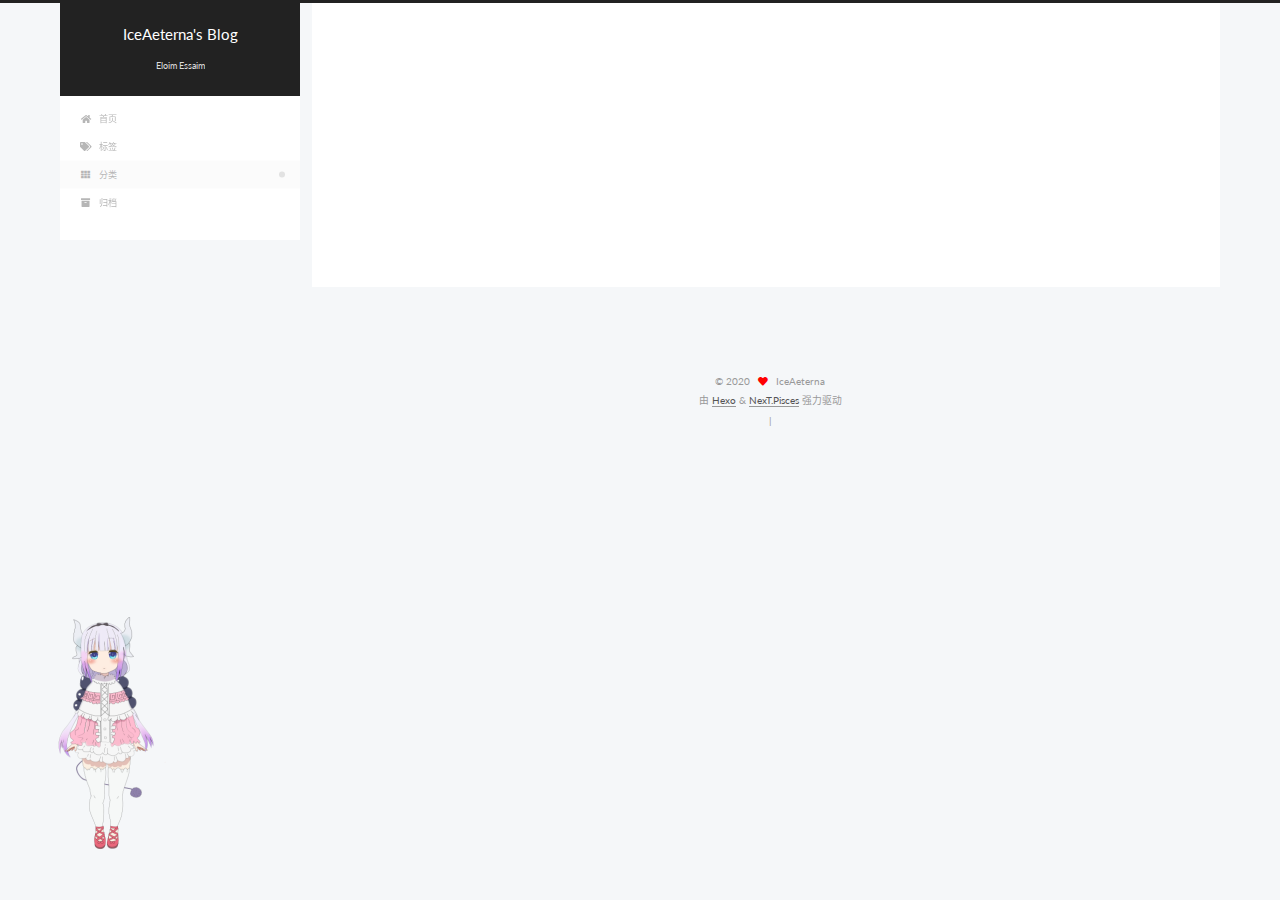
<file: categories/index.html>
<!DOCTYPE html>
<html lang="zh-CN">
<head>
  <meta charset="UTF-8">
<meta name="viewport" content="width=device-width, initial-scale=1, maximum-scale=2">
<meta name="theme-color" content="#222">
<meta name="generator" content="Hexo 4.2.0">
  <link rel="apple-touch-icon" sizes="180x180" href="/images/apple-touch-icon-next.png">
  <link rel="icon" type="image/png" sizes="32x32" href="/images/favicon-32x32-next.png">
  <link rel="icon" type="image/png" sizes="16x16" href="/images/favicon-16x16-next.png">
  <link rel="mask-icon" href="/images/logo.svg" color="#222">

<link rel="stylesheet" href="/css/main.css">

<link rel="stylesheet" href="//fonts.googleapis.com/css?family=Lato:300,300italic,400,400italic,700,700italic&display=swap&subset=latin,latin-ext">
<link rel="stylesheet" href="/lib/font-awesome/css/all.min.css">

<script id="hexo-configurations">
    var NexT = window.NexT || {};
    var CONFIG = {"hostname":"icemoonlol.github.io","root":"/","scheme":"Pisces","version":"7.8.0","exturl":false,"sidebar":{"position":"left","display":"post","padding":18,"offset":12,"onmobile":false},"copycode":{"enable":false,"show_result":false,"style":null},"back2top":{"enable":true,"sidebar":false,"scrollpercent":false},"bookmark":{"enable":false,"color":"#222","save":"auto"},"fancybox":false,"mediumzoom":false,"lazyload":false,"pangu":false,"comments":{"style":"tabs","active":null,"storage":true,"lazyload":false,"nav":null},"algolia":{"hits":{"per_page":10},"labels":{"input_placeholder":"Search for Posts","hits_empty":"We didn't find any results for the search: ${query}","hits_stats":"${hits} results found in ${time} ms"}},"localsearch":{"enable":false,"trigger":"auto","top_n_per_article":1,"unescape":false,"preload":false},"motion":{"enable":true,"async":false,"transition":{"post_block":"fadeIn","post_header":"slideDownIn","post_body":"slideDownIn","coll_header":"slideLeftIn","sidebar":"slideUpIn"}}};
  </script>

  <meta property="og:type" content="website">
<meta property="og:title" content="categories">
<meta property="og:url" content="http://icemoonlol.github.io/categories/index.html">
<meta property="og:site_name" content="IceAeterna&#39;s Blog">
<meta property="og:locale" content="zh_CN">
<meta property="article:published_time" content="2020-05-10T11:39:50.000Z">
<meta property="article:modified_time" content="2020-05-10T11:40:47.444Z">
<meta property="article:author" content="IceAeterna">
<meta name="twitter:card" content="summary">

<link rel="canonical" href="http://icemoonlol.github.io/categories/">


<script id="page-configurations">
  // https://hexo.io/docs/variables.html
  CONFIG.page = {
    sidebar: "",
    isHome : false,
    isPost : false,
    lang   : 'zh-CN'
  };
</script>

  <title>categories | IceAeterna's Blog
</title>
  






  <noscript>
  <style>
  .use-motion .brand,
  .use-motion .menu-item,
  .sidebar-inner,
  .use-motion .post-block,
  .use-motion .pagination,
  .use-motion .comments,
  .use-motion .post-header,
  .use-motion .post-body,
  .use-motion .collection-header { opacity: initial; }

  .use-motion .site-title,
  .use-motion .site-subtitle {
    opacity: initial;
    top: initial;
  }

  .use-motion .logo-line-before i { left: initial; }
  .use-motion .logo-line-after i { right: initial; }
  </style>
</noscript>

</head>

<body itemscope itemtype="http://schema.org/WebPage">
  <div class="container use-motion">
    <div class="headband"></div>

    <header class="header" itemscope itemtype="http://schema.org/WPHeader">
      <div class="header-inner"><div class="site-brand-container">
  <div class="site-nav-toggle">
    <div class="toggle" aria-label="切换导航栏">
      <span class="toggle-line toggle-line-first"></span>
      <span class="toggle-line toggle-line-middle"></span>
      <span class="toggle-line toggle-line-last"></span>
    </div>
  </div>

  <div class="site-meta">

    <a href="/" class="brand" rel="start">
      <span class="logo-line-before"><i></i></span>
      <h1 class="site-title">IceAeterna's Blog</h1>
      <span class="logo-line-after"><i></i></span>
    </a>
      <p class="site-subtitle" itemprop="description">Eloim Essaim</p>
  </div>

  <div class="site-nav-right">
    <div class="toggle popup-trigger">
    </div>
  </div>
</div>




<nav class="site-nav">
  <ul id="menu" class="main-menu menu">
        <li class="menu-item menu-item-home">

    <a href="/" rel="section"><i class="fa fa-home fa-fw"></i>首页</a>

  </li>
        <li class="menu-item menu-item-tags">

    <a href="/tags/" rel="section"><i class="fa fa-tags fa-fw"></i>标签</a>

  </li>
        <li class="menu-item menu-item-categories">

    <a href="/categories/" rel="section"><i class="fa fa-th fa-fw"></i>分类</a>

  </li>
        <li class="menu-item menu-item-archives">

    <a href="/archives/" rel="section"><i class="fa fa-archive fa-fw"></i>归档</a>

  </li>
  </ul>
</nav>




</div>
    </header>

    
  <div class="back-to-top">
    <i class="fa fa-arrow-up"></i>
    <span>0%</span>
  </div>


    <main class="main">
      <div class="main-inner">
        <div class="content-wrap">
          
  
  

          <div class="content page posts-expand">
            

    
    
    
    <div class="post-block" lang="zh-CN">
      <header class="post-header">

<h1 class="post-title" itemprop="name headline">categories
</h1>

<div class="post-meta">
  

</div>

</header>

      
      
      
      <div class="post-body">
          <div class="category-all-page">
            <div class="category-all-title">
              目前共计 1 个分类
            </div>
            <div class="category-all">
              <ul class="category-list"><li class="category-list-item"><a class="category-list-link" href="/categories/%E7%BD%91%E7%BB%9C%E4%BC%98%E5%8C%96/">网络优化</a><span class="category-list-count">2</span></li></ul>
            </div>
          </div>
        
      </div>
      
      
      
    </div>
    

    
    
    


          </div>
          

<script>
  window.addEventListener('tabs:register', () => {
    let { activeClass } = CONFIG.comments;
    if (CONFIG.comments.storage) {
      activeClass = localStorage.getItem('comments_active') || activeClass;
    }
    if (activeClass) {
      let activeTab = document.querySelector(`a[href="#comment-${activeClass}"]`);
      if (activeTab) {
        activeTab.click();
      }
    }
  });
  if (CONFIG.comments.storage) {
    window.addEventListener('tabs:click', event => {
      if (!event.target.matches('.tabs-comment .tab-content .tab-pane')) return;
      let commentClass = event.target.classList[1];
      localStorage.setItem('comments_active', commentClass);
    });
  }
</script>

        </div>
          
  
  <div class="toggle sidebar-toggle">
    <span class="toggle-line toggle-line-first"></span>
    <span class="toggle-line toggle-line-middle"></span>
    <span class="toggle-line toggle-line-last"></span>
  </div>

  <aside class="sidebar">
    <div class="sidebar-inner">

      <ul class="sidebar-nav motion-element">
        <li class="sidebar-nav-toc">
          文章目录
        </li>
        <li class="sidebar-nav-overview">
          站点概览
        </li>
      </ul>

      <!--noindex-->
      <div class="post-toc-wrap sidebar-panel">
      </div>
      <!--/noindex-->

      <div class="site-overview-wrap sidebar-panel">
        <div class="site-author motion-element" itemprop="author" itemscope itemtype="http://schema.org/Person">
  <p class="site-author-name" itemprop="name">IceAeterna</p>
  <div class="site-description" itemprop="description"></div>
</div>
<div class="site-state-wrap motion-element">
  <nav class="site-state">
      <div class="site-state-item site-state-posts">
          <a href="/archives/">
        
          <span class="site-state-item-count">2</span>
          <span class="site-state-item-name">日志</span>
        </a>
      </div>
      <div class="site-state-item site-state-categories">
            <a href="/categories/">
          
        <span class="site-state-item-count">1</span>
        <span class="site-state-item-name">分类</span></a>
      </div>
      <div class="site-state-item site-state-tags">
            <a href="/tags/">
          
        <span class="site-state-item-count">3</span>
        <span class="site-state-item-name">标签</span></a>
      </div>
  </nav>
</div>



      </div>

    </div>
  </aside>
  <div id="sidebar-dimmer"></div>


      </div>
    </main>

    <footer class="footer">
      <div class="footer-inner">
        

        

<div class="copyright">
  
  &copy; 
  <span itemprop="copyrightYear">2020</span>
  <span class="with-love">
    <i class="fa fa-heart"></i>
  </span>
  <span class="author" itemprop="copyrightHolder">IceAeterna</span>
</div>
  <div class="powered-by">由 <a href="https://hexo.io/" class="theme-link" rel="noopener" target="_blank">Hexo</a> & <a href="https://pisces.theme-next.org/" class="theme-link" rel="noopener" target="_blank">NexT.Pisces</a> 强力驱动
  </div>

        
<div class="busuanzi-count">
  <script async src="https://busuanzi.ibruce.info/busuanzi/2.3/busuanzi.pure.mini.js"></script>
    <span class="post-meta-item" id="busuanzi_container_site_uv" style="display: none;">
      <span class="post-meta-item-icon">
        <i class="fa fa-user"></i>
      </span>
      <span class="site-uv" title="总访客量">
        <span id="busuanzi_value_site_uv"></span>
      </span>
    </span>
    <span class="post-meta-divider">|</span>
    <span class="post-meta-item" id="busuanzi_container_site_pv" style="display: none;">
      <span class="post-meta-item-icon">
        <i class="fa fa-eye"></i>
      </span>
      <span class="site-pv" title="总访问量">
        <span id="busuanzi_value_site_pv"></span>
      </span>
    </span>
</div>








      </div>
    </footer>
  </div>

  
  <script src="/lib/anime.min.js"></script>
  <script src="/lib/velocity/velocity.min.js"></script>
  <script src="/lib/velocity/velocity.ui.min.js"></script>

<script src="/js/utils.js"></script>

<script src="/js/motion.js"></script>


<script src="/js/schemes/pisces.js"></script>


<script src="/js/next-boot.js"></script>




  















  

  

<script src="/live2dw/lib/L2Dwidget.min.js?094cbace49a39548bed64abff5988b05"></script><script>L2Dwidget.init({"pluginRootPath":"live2dw/","pluginJsPath":"lib/","pluginModelPath":"assets/","tagMode":false,"debug":false,"model":{"jsonPath":"/live2dw/assets/Kobayaxi.model.json"},"display":{"position":"left","width":150,"height":300,"hOffset":30,"vOffset":30},"mobile":{"show":true},"log":false});</script></body>
</html>
</file>
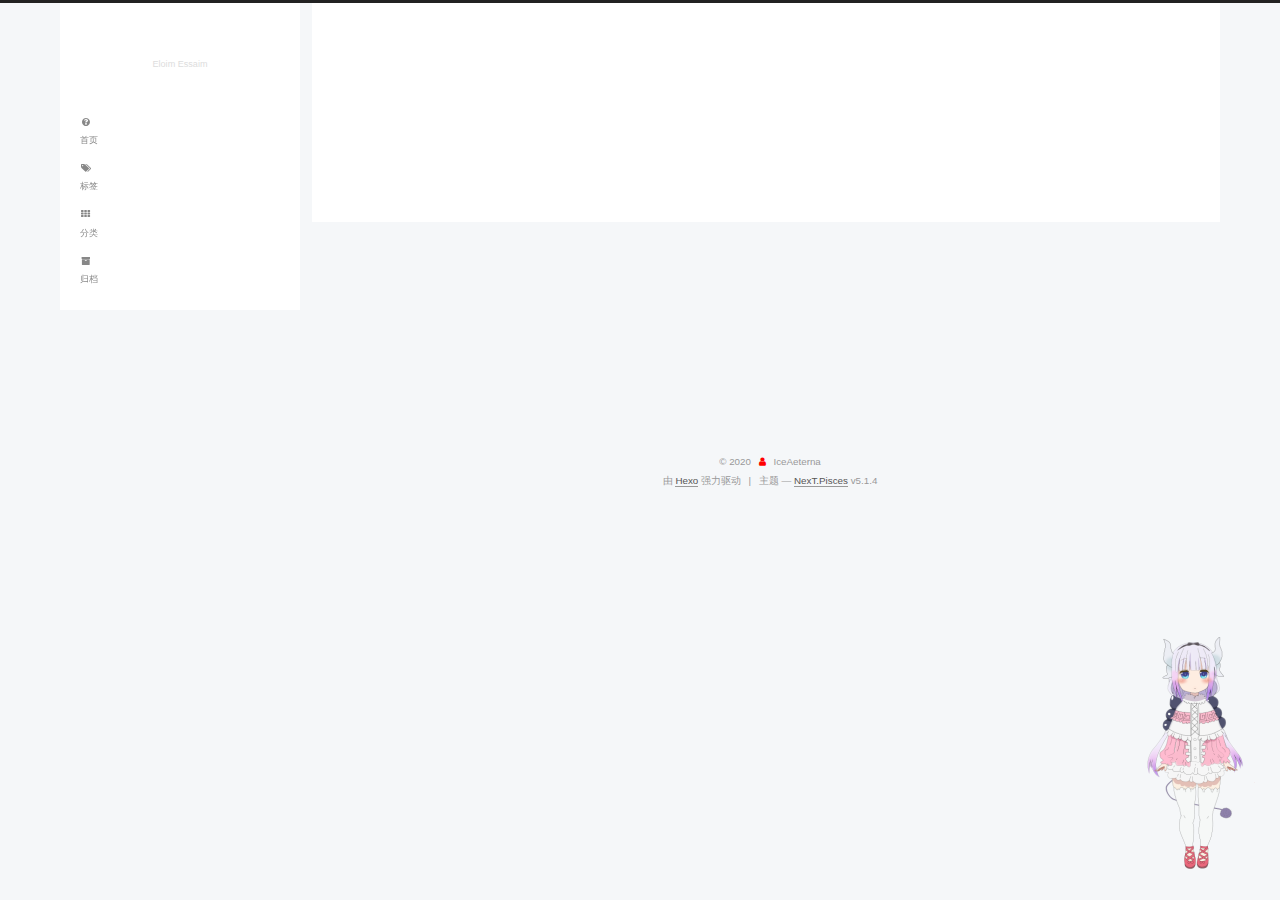
<file: tags/index.html>
<!DOCTYPE html>



  


<html class="theme-next pisces use-motion" lang="zh-Hans">
<head>
  <meta charset="UTF-8"/>
<meta http-equiv="X-UA-Compatible" content="IE=edge" />
<meta name="viewport" content="width=device-width, initial-scale=1, maximum-scale=1"/>
<meta name="theme-color" content="#222">









<meta http-equiv="Cache-Control" content="no-transform" />
<meta http-equiv="Cache-Control" content="no-siteapp" />
















  
  
  <link href="/lib/fancybox/source/jquery.fancybox.css?v=2.1.5" rel="stylesheet" type="text/css" />







<link href="/lib/font-awesome/css/font-awesome.min.css?v=4.6.2" rel="stylesheet" type="text/css" />

<link href="/css/main.css?v=5.1.4" rel="stylesheet" type="text/css" />


  <link rel="apple-touch-icon" sizes="180x180" href="/images/apple-touch-icon-next.png?v=5.1.4">


  <link rel="icon" type="image/png" sizes="32x32" href="/images/favicon-32x32-next.png?v=5.1.4">


  <link rel="icon" type="image/png" sizes="16x16" href="/images/favicon-16x16-next.png?v=5.1.4">


  <link rel="mask-icon" href="/images/logo.svg?v=5.1.4" color="#222">





  <meta name="keywords" content="Hexo, NexT" />










<meta property="og:type" content="website">
<meta property="og:title" content="tags">
<meta property="og:url" content="http://icemoonlol.github.io/tags/index.html">
<meta property="og:site_name" content="IceAeterna&#39;s Blog">
<meta property="article:published_time" content="2020-05-10T11:40:23.000Z">
<meta property="article:modified_time" content="2020-05-10T11:41:17.558Z">
<meta property="article:author" content="IceAeterna">
<meta name="twitter:card" content="summary">



<script type="text/javascript" id="hexo.configurations">
  var NexT = window.NexT || {};
  var CONFIG = {
    root: '/',
    scheme: 'Pisces',
    version: '5.1.4',
    sidebar: {"position":"left","display":"post","offset":12,"b2t":false,"scrollpercent":false,"onmobile":false},
    fancybox: true,
    tabs: true,
    motion: {"enable":true,"async":false,"transition":{"post_block":"fadeIn","post_header":"slideDownIn","post_body":"slideDownIn","coll_header":"slideLeftIn","sidebar":"slideUpIn"}},
    duoshuo: {
      userId: '0',
      author: '博主'
    },
    algolia: {
      applicationID: '',
      apiKey: '',
      indexName: '',
      hits: {"per_page":10},
      labels: {"input_placeholder":"Search for Posts","hits_empty":"We didn't find any results for the search: ${query}","hits_stats":"${hits} results found in ${time} ms"}
    }
  };
</script>



  <link rel="canonical" href="http://icemoonlol.github.io/tags/"/>





  <title>tags | IceAeterna's Blog</title>
  








<meta name="generator" content="Hexo 4.2.0"></head>

<body itemscope itemtype="http://schema.org/WebPage" lang="zh-Hans">

  
  
    
  

  <div class="container sidebar-position-left page-post-detail">
    <div class="headband"></div>

    <header id="header" class="header" itemscope itemtype="http://schema.org/WPHeader">
      <div class="header-inner"><div class="site-brand-wrapper">
  <div class="site-meta ">
    

    <div class="custom-logo-site-title">
      <a href="/"  class="brand" rel="start">
        <span class="logo-line-before"><i></i></span>
        <span class="site-title">IceAeterna's Blog</span>
        <span class="logo-line-after"><i></i></span>
      </a>
    </div>
      
        <p class="site-subtitle">Eloim Essaim</p>
      
  </div>

  <div class="site-nav-toggle">
    <button>
      <span class="btn-bar"></span>
      <span class="btn-bar"></span>
      <span class="btn-bar"></span>
    </button>
  </div>
</div>

<nav class="site-nav">
  

  
    <ul id="menu" class="menu">
      
        
        <li class="menu-item menu-item-home">
          <a href="/" rel="section">
            
              <i class="menu-item-icon fa fa-fw fa-question-circle"></i> <br />
            
            首页
          </a>
        </li>
      
        
        <li class="menu-item menu-item-tags">
          <a href="/tags/" rel="section">
            
              <i class="menu-item-icon fa fa-fw fa-tags"></i> <br />
            
            标签
          </a>
        </li>
      
        
        <li class="menu-item menu-item-categories">
          <a href="/categories/" rel="section">
            
              <i class="menu-item-icon fa fa-fw fa-th"></i> <br />
            
            分类
          </a>
        </li>
      
        
        <li class="menu-item menu-item-archives">
          <a href="/archives/" rel="section">
            
              <i class="menu-item-icon fa fa-fw fa-archive"></i> <br />
            
            归档
          </a>
        </li>
      

      
    </ul>
  

  
</nav>



 </div>
    </header>

    <main id="main" class="main">
      <div class="main-inner">
        <div class="content-wrap">
          <div id="content" class="content">
            

  <div id="posts" class="posts-expand">
    
    
    
    <div class="post-block page">
      <header class="post-header">

	<h1 class="post-title" itemprop="name headline">tags</h1>



</header>

      
      
      
      <div class="post-body">
        
        
          <div class="tag-cloud">
            <div class="tag-cloud-title">
                目前共计 2 个标签
            </div>
            <div class="tag-cloud-tags">
              <a href="/tags/DNS/" style="font-size: 12px; color: #ccc">DNS</a> <a href="/tags/%E7%BD%91%E7%BB%9C%E4%BC%98%E5%8C%96/" style="font-size: 12px; color: #ccc">网络优化</a>
            </div>
          </div>
        
      </div>
      
      
      
    </div>
    
    
    
  </div>


          </div>
          


          

  



        </div>
        
          
  
  <div class="sidebar-toggle">
    <div class="sidebar-toggle-line-wrap">
      <span class="sidebar-toggle-line sidebar-toggle-line-first"></span>
      <span class="sidebar-toggle-line sidebar-toggle-line-middle"></span>
      <span class="sidebar-toggle-line sidebar-toggle-line-last"></span>
    </div>
  </div>

  <aside id="sidebar" class="sidebar">
    
    <div class="sidebar-inner">

      

      

      <section class="site-overview-wrap sidebar-panel sidebar-panel-active">
        <div class="site-overview">
          <div class="site-author motion-element" itemprop="author" itemscope itemtype="http://schema.org/Person">
            
              <p class="site-author-name" itemprop="name">IceAeterna</p>
              <p class="site-description motion-element" itemprop="description"></p>
          </div>

          <nav class="site-state motion-element">

            
              <div class="site-state-item site-state-posts">
              
                <a href="/archives/%7C%7C%20archive">
              
                  <span class="site-state-item-count">1</span>
                  <span class="site-state-item-name">日志</span>
                </a>
              </div>
            

            
              
              
              <div class="site-state-item site-state-categories">
                <a href="/categories/index.html">
                  <span class="site-state-item-count">1</span>
                  <span class="site-state-item-name">分类</span>
                </a>
              </div>
            

            
              
              
              <div class="site-state-item site-state-tags">
                <a href="/tags/index.html">
                  <span class="site-state-item-count">2</span>
                  <span class="site-state-item-name">标签</span>
                </a>
              </div>
            

          </nav>

          

          

          
          

          
          

          

        </div>
      </section>

      

      

    </div>
  </aside>


        
      </div>
    </main>

    <footer id="footer" class="footer">
      <div class="footer-inner">
        <div class="copyright">&copy; <span itemprop="copyrightYear">2020</span>
  <span class="with-love">
    <i class="fa fa-user"></i>
  </span>
  <span class="author" itemprop="copyrightHolder">IceAeterna</span>

  
</div>


  <div class="powered-by">由 <a class="theme-link" target="_blank" href="https://hexo.io">Hexo</a> 强力驱动</div>



  <span class="post-meta-divider">|</span>



  <div class="theme-info">主题 &mdash; <a class="theme-link" target="_blank" href="https://github.com/iissnan/hexo-theme-next">NexT.Pisces</a> v5.1.4</div>




        







        
      </div>
    </footer>

    
      <div class="back-to-top">
        <i class="fa fa-arrow-up"></i>
        
      </div>
    

    

  </div>

  

<script type="text/javascript">
  if (Object.prototype.toString.call(window.Promise) !== '[object Function]') {
    window.Promise = null;
  }
</script>









  












  
  
    <script type="text/javascript" src="/lib/jquery/index.js?v=2.1.3"></script>
  

  
  
    <script type="text/javascript" src="/lib/fastclick/lib/fastclick.min.js?v=1.0.6"></script>
  

  
  
    <script type="text/javascript" src="/lib/jquery_lazyload/jquery.lazyload.js?v=1.9.7"></script>
  

  
  
    <script type="text/javascript" src="/lib/velocity/velocity.min.js?v=1.2.1"></script>
  

  
  
    <script type="text/javascript" src="/lib/velocity/velocity.ui.min.js?v=1.2.1"></script>
  

  
  
    <script type="text/javascript" src="/lib/fancybox/source/jquery.fancybox.pack.js?v=2.1.5"></script>
  


  


  <script type="text/javascript" src="/js/src/utils.js?v=5.1.4"></script>

  <script type="text/javascript" src="/js/src/motion.js?v=5.1.4"></script>



  
  


  <script type="text/javascript" src="/js/src/affix.js?v=5.1.4"></script>

  <script type="text/javascript" src="/js/src/schemes/pisces.js?v=5.1.4"></script>



  
  <script type="text/javascript" src="/js/src/scrollspy.js?v=5.1.4"></script>
<script type="text/javascript" src="/js/src/post-details.js?v=5.1.4"></script>



  


  <script type="text/javascript" src="/js/src/bootstrap.js?v=5.1.4"></script>



  


  




	





  





  












  





  

  

  

  
  

  

  

  

<script src="/live2dw/lib/L2Dwidget.min.js?094cbace49a39548bed64abff5988b05"></script><script>L2Dwidget.init({"pluginRootPath":"live2dw/","pluginJsPath":"lib/","pluginModelPath":"assets/","tagMode":false,"debug":false,"model":{"jsonPath":"/live2dw/assets/Kobayaxi.model.json"},"display":{"position":"right","width":150,"height":300,"hOffset":10,"vOffset":10},"mobile":{"show":true},"log":false});</script></body>
</html>
</file>
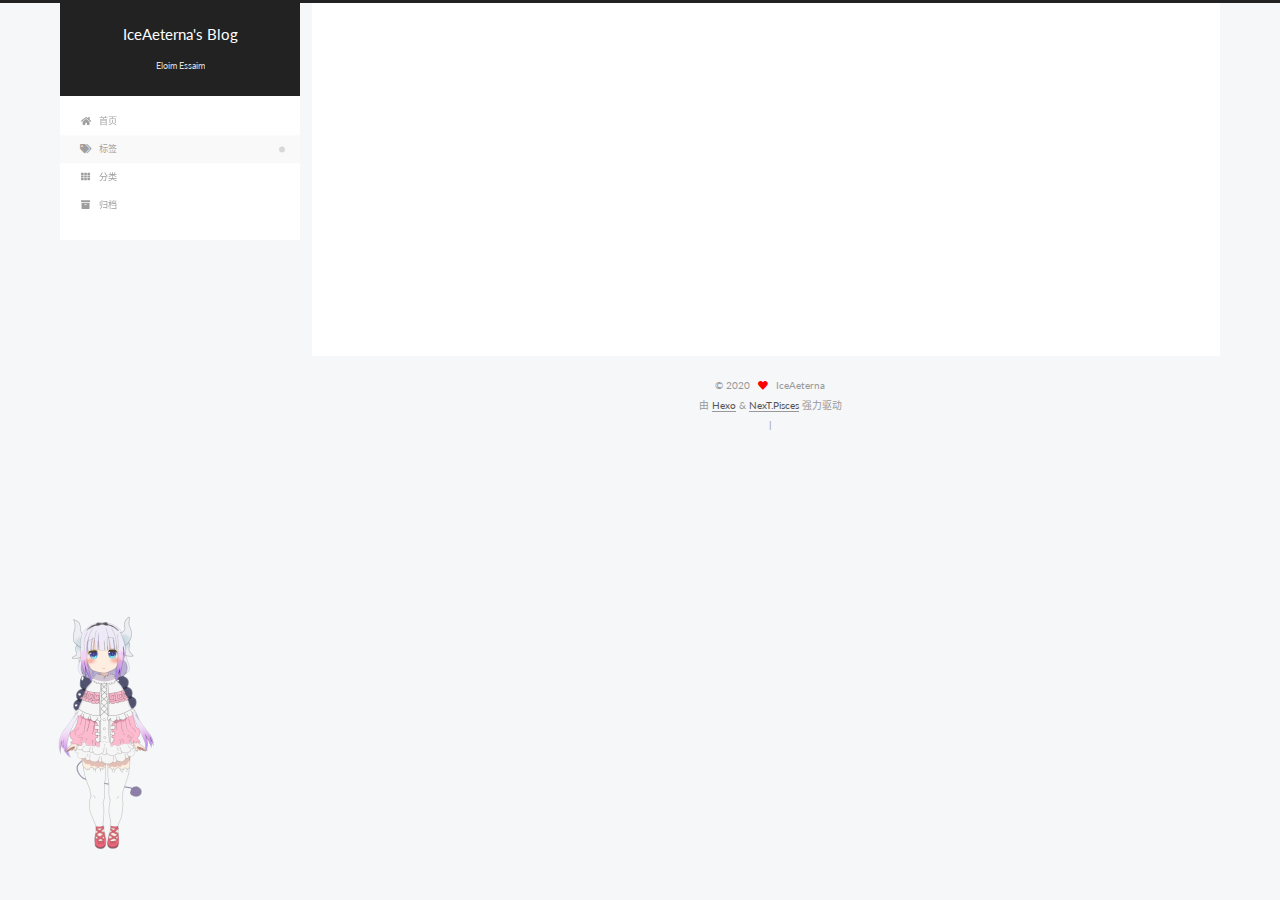
<file: tags/连接复用/index.html>
<!DOCTYPE html>
<html lang="zh-CN">
<head>
  <meta charset="UTF-8">
<meta name="viewport" content="width=device-width, initial-scale=1, maximum-scale=2">
<meta name="theme-color" content="#222">
<meta name="generator" content="Hexo 4.2.0">
  <link rel="apple-touch-icon" sizes="180x180" href="/images/apple-touch-icon-next.png">
  <link rel="icon" type="image/png" sizes="32x32" href="/images/favicon-32x32-next.png">
  <link rel="icon" type="image/png" sizes="16x16" href="/images/favicon-16x16-next.png">
  <link rel="mask-icon" href="/images/logo.svg" color="#222">

<link rel="stylesheet" href="/css/main.css">

<link rel="stylesheet" href="//fonts.googleapis.com/css?family=Lato:300,300italic,400,400italic,700,700italic&display=swap&subset=latin,latin-ext">
<link rel="stylesheet" href="/lib/font-awesome/css/all.min.css">

<script id="hexo-configurations">
    var NexT = window.NexT || {};
    var CONFIG = {"hostname":"icemoonlol.github.io","root":"/","scheme":"Pisces","version":"7.8.0","exturl":false,"sidebar":{"position":"left","display":"post","padding":18,"offset":12,"onmobile":false},"copycode":{"enable":false,"show_result":false,"style":null},"back2top":{"enable":true,"sidebar":false,"scrollpercent":false},"bookmark":{"enable":false,"color":"#222","save":"auto"},"fancybox":false,"mediumzoom":false,"lazyload":false,"pangu":false,"comments":{"style":"tabs","active":null,"storage":true,"lazyload":false,"nav":null},"algolia":{"hits":{"per_page":10},"labels":{"input_placeholder":"Search for Posts","hits_empty":"We didn't find any results for the search: ${query}","hits_stats":"${hits} results found in ${time} ms"}},"localsearch":{"enable":false,"trigger":"auto","top_n_per_article":1,"unescape":false,"preload":false},"motion":{"enable":true,"async":false,"transition":{"post_block":"fadeIn","post_header":"slideDownIn","post_body":"slideDownIn","coll_header":"slideLeftIn","sidebar":"slideUpIn"}}};
  </script>

  <meta property="og:type" content="website">
<meta property="og:title" content="IceAeterna&#39;s Blog">
<meta property="og:url" content="http://icemoonlol.github.io/tags/%E8%BF%9E%E6%8E%A5%E5%A4%8D%E7%94%A8/index.html">
<meta property="og:site_name" content="IceAeterna&#39;s Blog">
<meta property="og:locale" content="zh_CN">
<meta property="article:author" content="IceAeterna">
<meta name="twitter:card" content="summary">

<link rel="canonical" href="http://icemoonlol.github.io/tags/%E8%BF%9E%E6%8E%A5%E5%A4%8D%E7%94%A8/">


<script id="page-configurations">
  // https://hexo.io/docs/variables.html
  CONFIG.page = {
    sidebar: "",
    isHome : false,
    isPost : false,
    lang   : 'zh-CN'
  };
</script>

  <title>标签: 连接复用 | IceAeterna's Blog</title>
  






  <noscript>
  <style>
  .use-motion .brand,
  .use-motion .menu-item,
  .sidebar-inner,
  .use-motion .post-block,
  .use-motion .pagination,
  .use-motion .comments,
  .use-motion .post-header,
  .use-motion .post-body,
  .use-motion .collection-header { opacity: initial; }

  .use-motion .site-title,
  .use-motion .site-subtitle {
    opacity: initial;
    top: initial;
  }

  .use-motion .logo-line-before i { left: initial; }
  .use-motion .logo-line-after i { right: initial; }
  </style>
</noscript>

</head>

<body itemscope itemtype="http://schema.org/WebPage">
  <div class="container use-motion">
    <div class="headband"></div>

    <header class="header" itemscope itemtype="http://schema.org/WPHeader">
      <div class="header-inner"><div class="site-brand-container">
  <div class="site-nav-toggle">
    <div class="toggle" aria-label="切换导航栏">
      <span class="toggle-line toggle-line-first"></span>
      <span class="toggle-line toggle-line-middle"></span>
      <span class="toggle-line toggle-line-last"></span>
    </div>
  </div>

  <div class="site-meta">

    <a href="/" class="brand" rel="start">
      <span class="logo-line-before"><i></i></span>
      <h1 class="site-title">IceAeterna's Blog</h1>
      <span class="logo-line-after"><i></i></span>
    </a>
      <p class="site-subtitle" itemprop="description">Eloim Essaim</p>
  </div>

  <div class="site-nav-right">
    <div class="toggle popup-trigger">
    </div>
  </div>
</div>




<nav class="site-nav">
  <ul id="menu" class="main-menu menu">
        <li class="menu-item menu-item-home">

    <a href="/" rel="section"><i class="fa fa-home fa-fw"></i>首页</a>

  </li>
        <li class="menu-item menu-item-tags">

    <a href="/tags/" rel="section"><i class="fa fa-tags fa-fw"></i>标签</a>

  </li>
        <li class="menu-item menu-item-categories">

    <a href="/categories/" rel="section"><i class="fa fa-th fa-fw"></i>分类</a>

  </li>
        <li class="menu-item menu-item-archives">

    <a href="/archives/" rel="section"><i class="fa fa-archive fa-fw"></i>归档</a>

  </li>
  </ul>
</nav>




</div>
    </header>

    
  <div class="back-to-top">
    <i class="fa fa-arrow-up"></i>
    <span>0%</span>
  </div>


    <main class="main">
      <div class="main-inner">
        <div class="content-wrap">
          

          <div class="content tag">
            

  
  
  
  <div class="post-block">
    <div class="posts-collapse">
      <div class="collection-title">
        <h2 class="collection-header">连接复用
          <small>标签</small>
        </h2>
      </div>

      
    <div class="collection-year">
      <span class="collection-header">2020</span>
    </div>

  <article itemscope itemtype="http://schema.org/Article">
    <header class="post-header">

      <div class="post-meta">
        <time itemprop="dateCreated"
              datetime="2020-05-10T22:32:05+08:00"
              content="2020-05-10">
          05-10
        </time>
      </div>

      <div class="post-title">
          <a class="post-title-link" href="/2020/05/10/%E8%BF%9E%E6%8E%A5%E5%A4%8D%E7%94%A8/" itemprop="url">
            <span itemprop="name">网络优化《二》：连接复用</span>
          </a>
      </div>

    </header>
  </article>

    </div>
  </div>
  
  
  

  



          </div>
          

<script>
  window.addEventListener('tabs:register', () => {
    let { activeClass } = CONFIG.comments;
    if (CONFIG.comments.storage) {
      activeClass = localStorage.getItem('comments_active') || activeClass;
    }
    if (activeClass) {
      let activeTab = document.querySelector(`a[href="#comment-${activeClass}"]`);
      if (activeTab) {
        activeTab.click();
      }
    }
  });
  if (CONFIG.comments.storage) {
    window.addEventListener('tabs:click', event => {
      if (!event.target.matches('.tabs-comment .tab-content .tab-pane')) return;
      let commentClass = event.target.classList[1];
      localStorage.setItem('comments_active', commentClass);
    });
  }
</script>

        </div>
          
  
  <div class="toggle sidebar-toggle">
    <span class="toggle-line toggle-line-first"></span>
    <span class="toggle-line toggle-line-middle"></span>
    <span class="toggle-line toggle-line-last"></span>
  </div>

  <aside class="sidebar">
    <div class="sidebar-inner">

      <ul class="sidebar-nav motion-element">
        <li class="sidebar-nav-toc">
          文章目录
        </li>
        <li class="sidebar-nav-overview">
          站点概览
        </li>
      </ul>

      <!--noindex-->
      <div class="post-toc-wrap sidebar-panel">
      </div>
      <!--/noindex-->

      <div class="site-overview-wrap sidebar-panel">
        <div class="site-author motion-element" itemprop="author" itemscope itemtype="http://schema.org/Person">
  <p class="site-author-name" itemprop="name">IceAeterna</p>
  <div class="site-description" itemprop="description"></div>
</div>
<div class="site-state-wrap motion-element">
  <nav class="site-state">
      <div class="site-state-item site-state-posts">
          <a href="/archives/">
        
          <span class="site-state-item-count">2</span>
          <span class="site-state-item-name">日志</span>
        </a>
      </div>
      <div class="site-state-item site-state-categories">
            <a href="/categories/">
          
        <span class="site-state-item-count">1</span>
        <span class="site-state-item-name">分类</span></a>
      </div>
      <div class="site-state-item site-state-tags">
            <a href="/tags/">
          
        <span class="site-state-item-count">3</span>
        <span class="site-state-item-name">标签</span></a>
      </div>
  </nav>
</div>



      </div>

    </div>
  </aside>
  <div id="sidebar-dimmer"></div>


      </div>
    </main>

    <footer class="footer">
      <div class="footer-inner">
        

        

<div class="copyright">
  
  &copy; 
  <span itemprop="copyrightYear">2020</span>
  <span class="with-love">
    <i class="fa fa-heart"></i>
  </span>
  <span class="author" itemprop="copyrightHolder">IceAeterna</span>
</div>
  <div class="powered-by">由 <a href="https://hexo.io/" class="theme-link" rel="noopener" target="_blank">Hexo</a> & <a href="https://pisces.theme-next.org/" class="theme-link" rel="noopener" target="_blank">NexT.Pisces</a> 强力驱动
  </div>

        
<div class="busuanzi-count">
  <script async src="https://busuanzi.ibruce.info/busuanzi/2.3/busuanzi.pure.mini.js"></script>
    <span class="post-meta-item" id="busuanzi_container_site_uv" style="display: none;">
      <span class="post-meta-item-icon">
        <i class="fa fa-user"></i>
      </span>
      <span class="site-uv" title="总访客量">
        <span id="busuanzi_value_site_uv"></span>
      </span>
    </span>
    <span class="post-meta-divider">|</span>
    <span class="post-meta-item" id="busuanzi_container_site_pv" style="display: none;">
      <span class="post-meta-item-icon">
        <i class="fa fa-eye"></i>
      </span>
      <span class="site-pv" title="总访问量">
        <span id="busuanzi_value_site_pv"></span>
      </span>
    </span>
</div>








      </div>
    </footer>
  </div>

  
  <script src="/lib/anime.min.js"></script>
  <script src="/lib/velocity/velocity.min.js"></script>
  <script src="/lib/velocity/velocity.ui.min.js"></script>

<script src="/js/utils.js"></script>

<script src="/js/motion.js"></script>


<script src="/js/schemes/pisces.js"></script>


<script src="/js/next-boot.js"></script>




  















  

  

<script src="/live2dw/lib/L2Dwidget.min.js?094cbace49a39548bed64abff5988b05"></script><script>L2Dwidget.init({"pluginRootPath":"live2dw/","pluginJsPath":"lib/","pluginModelPath":"assets/","tagMode":false,"debug":false,"model":{"jsonPath":"/live2dw/assets/Kobayaxi.model.json"},"display":{"position":"left","width":150,"height":300,"hOffset":30,"vOffset":30},"mobile":{"show":true},"log":false});</script></body>
</html>
</file>
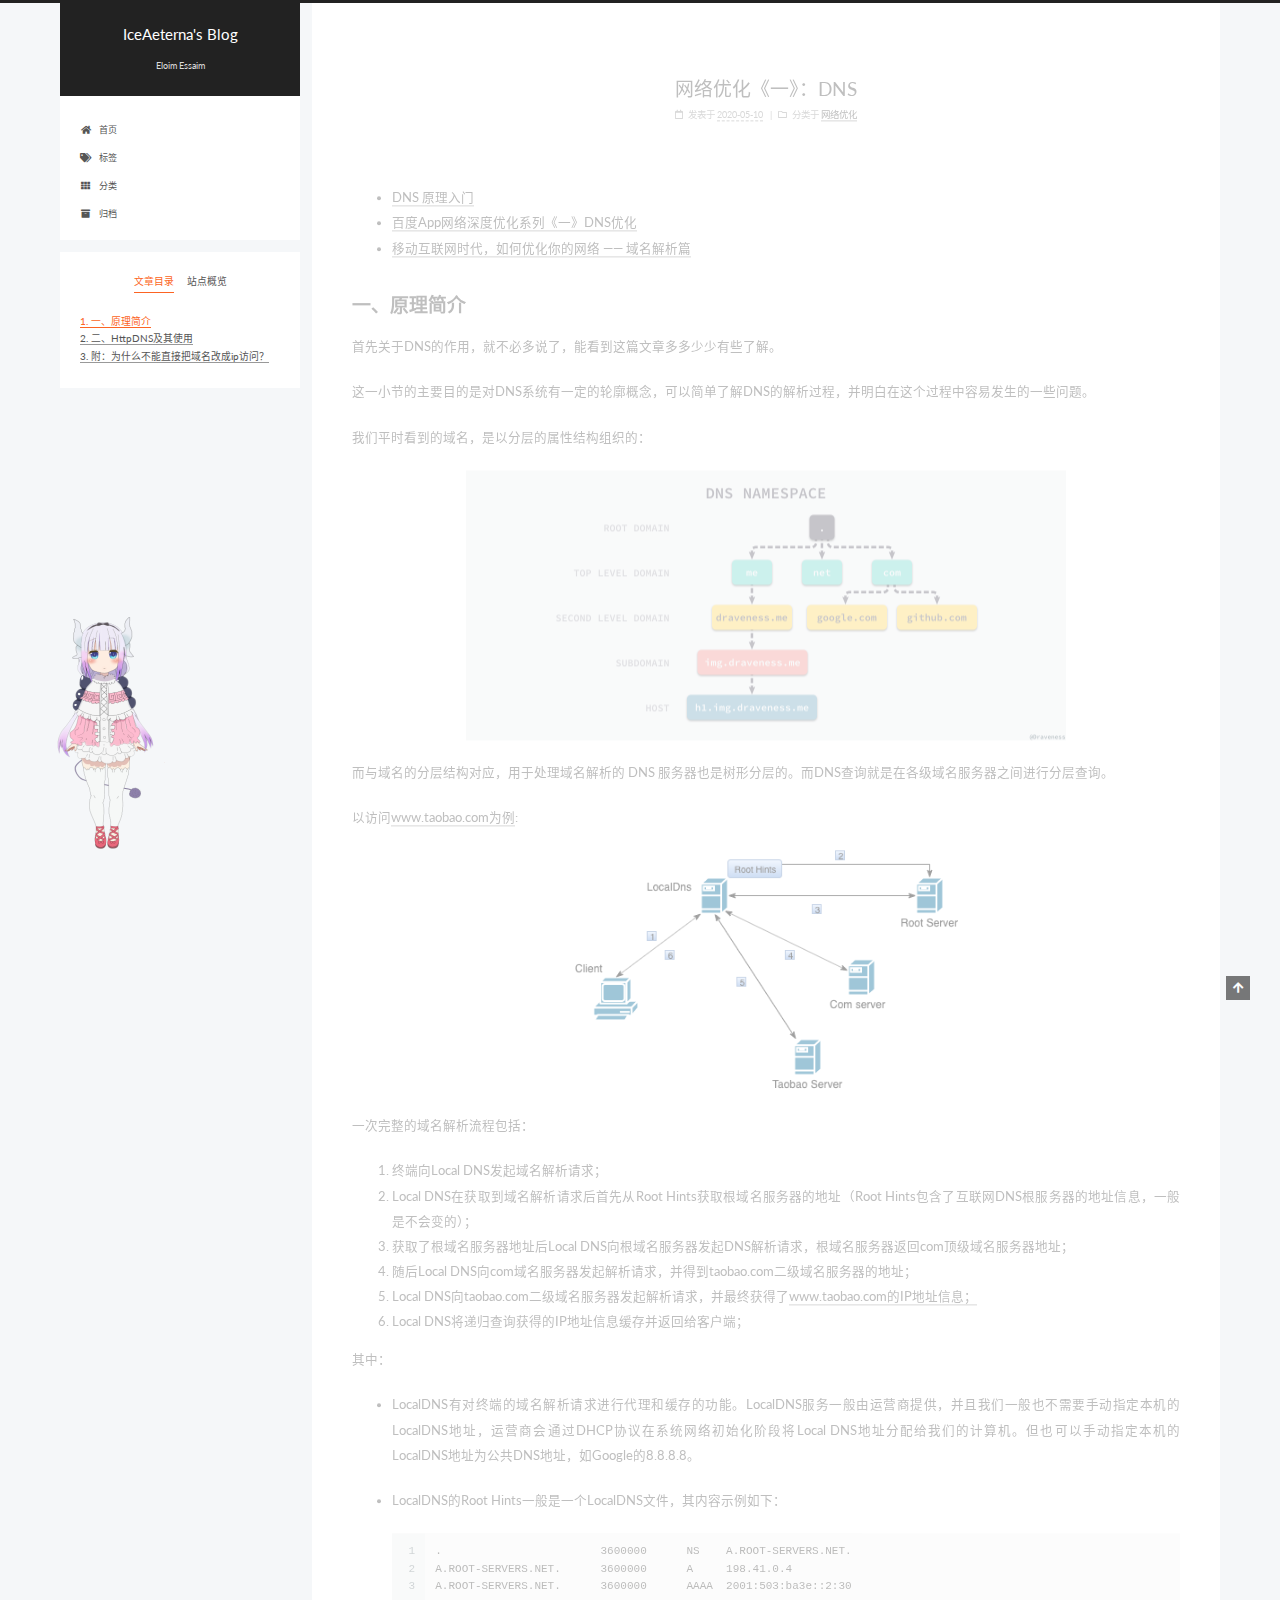
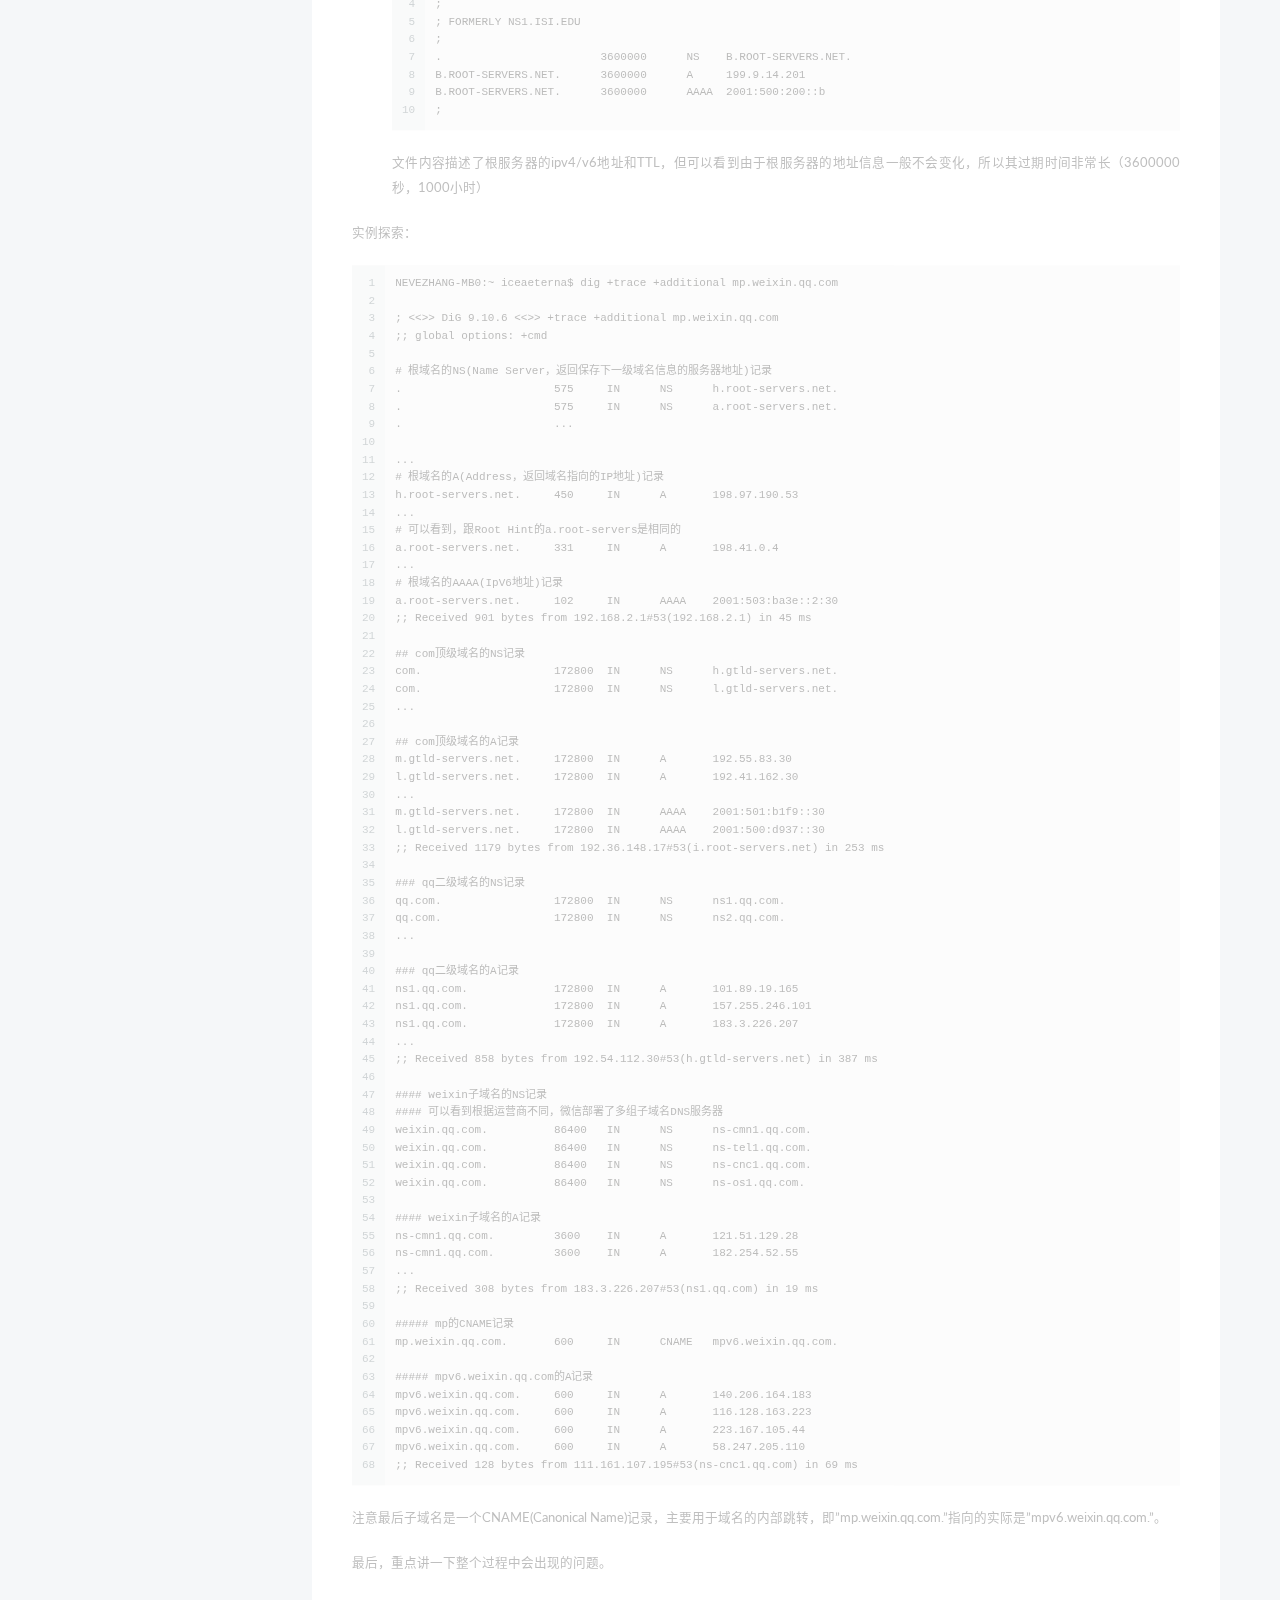
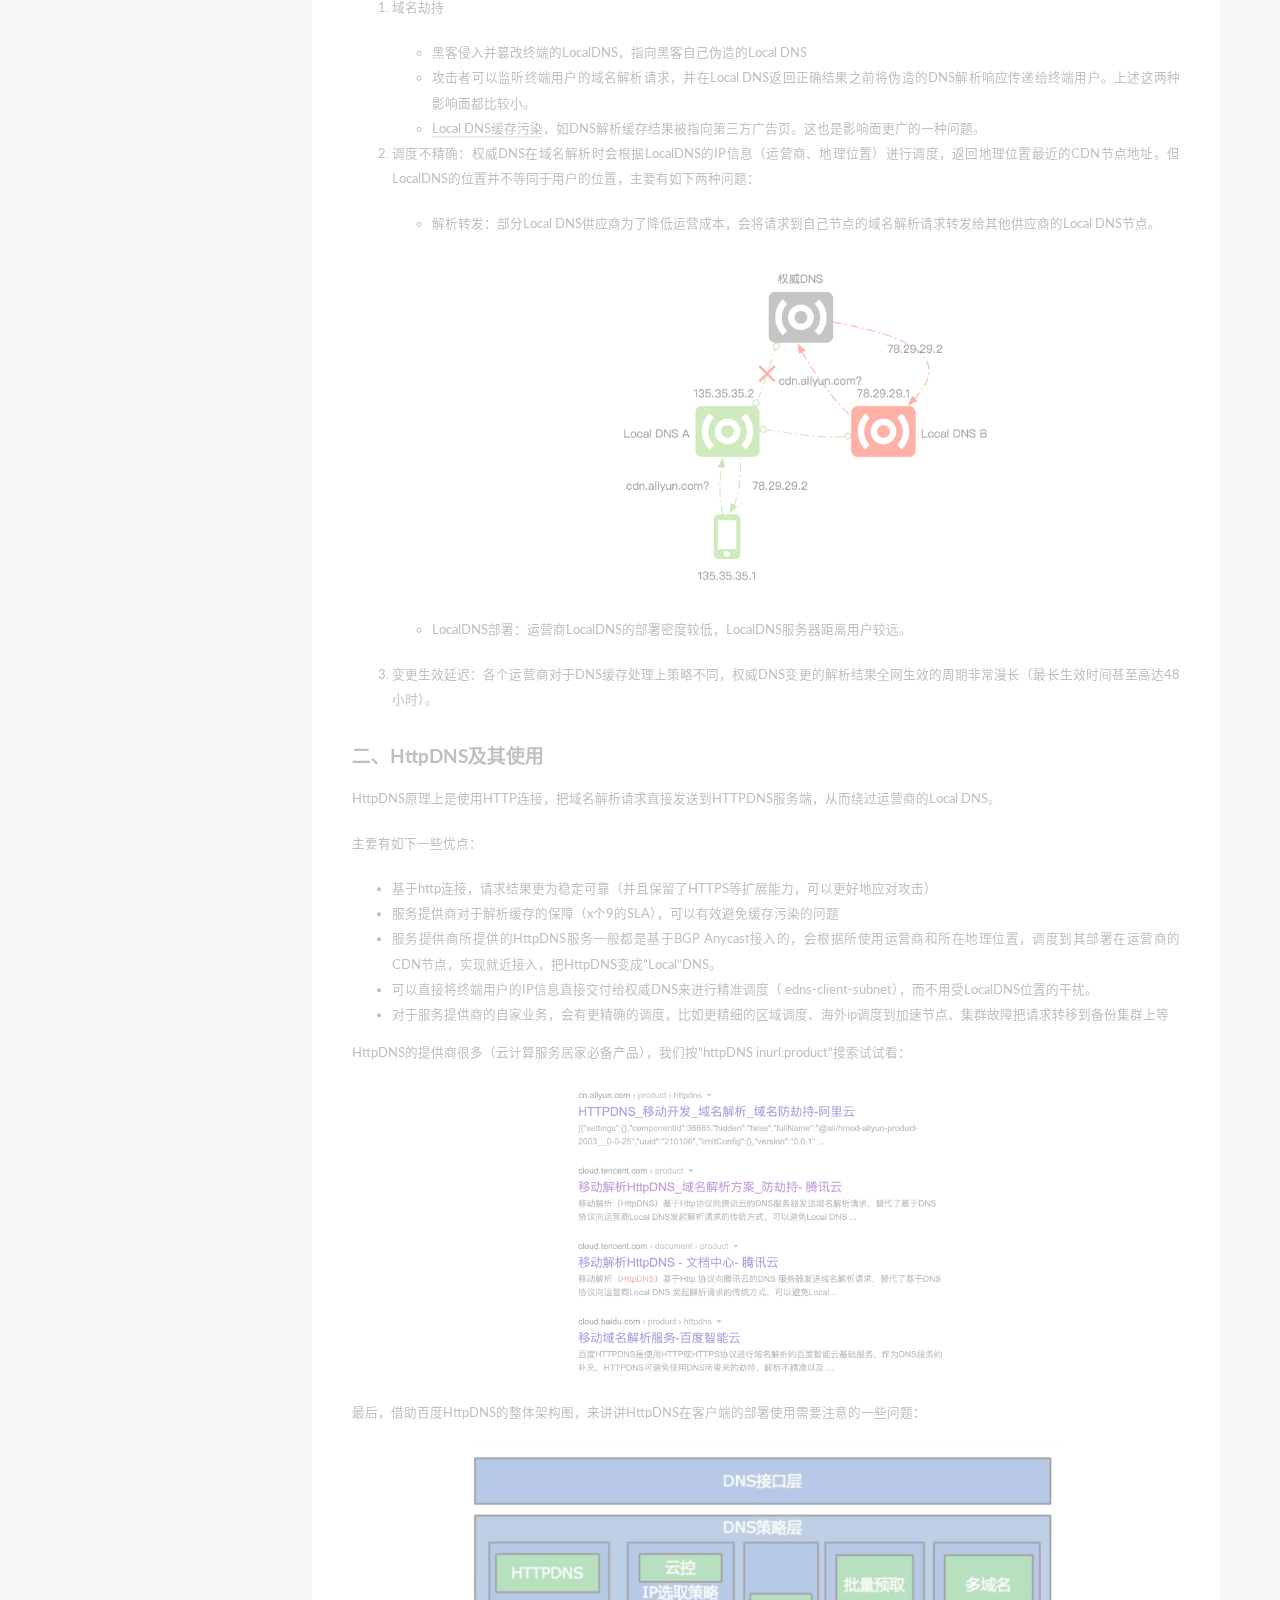
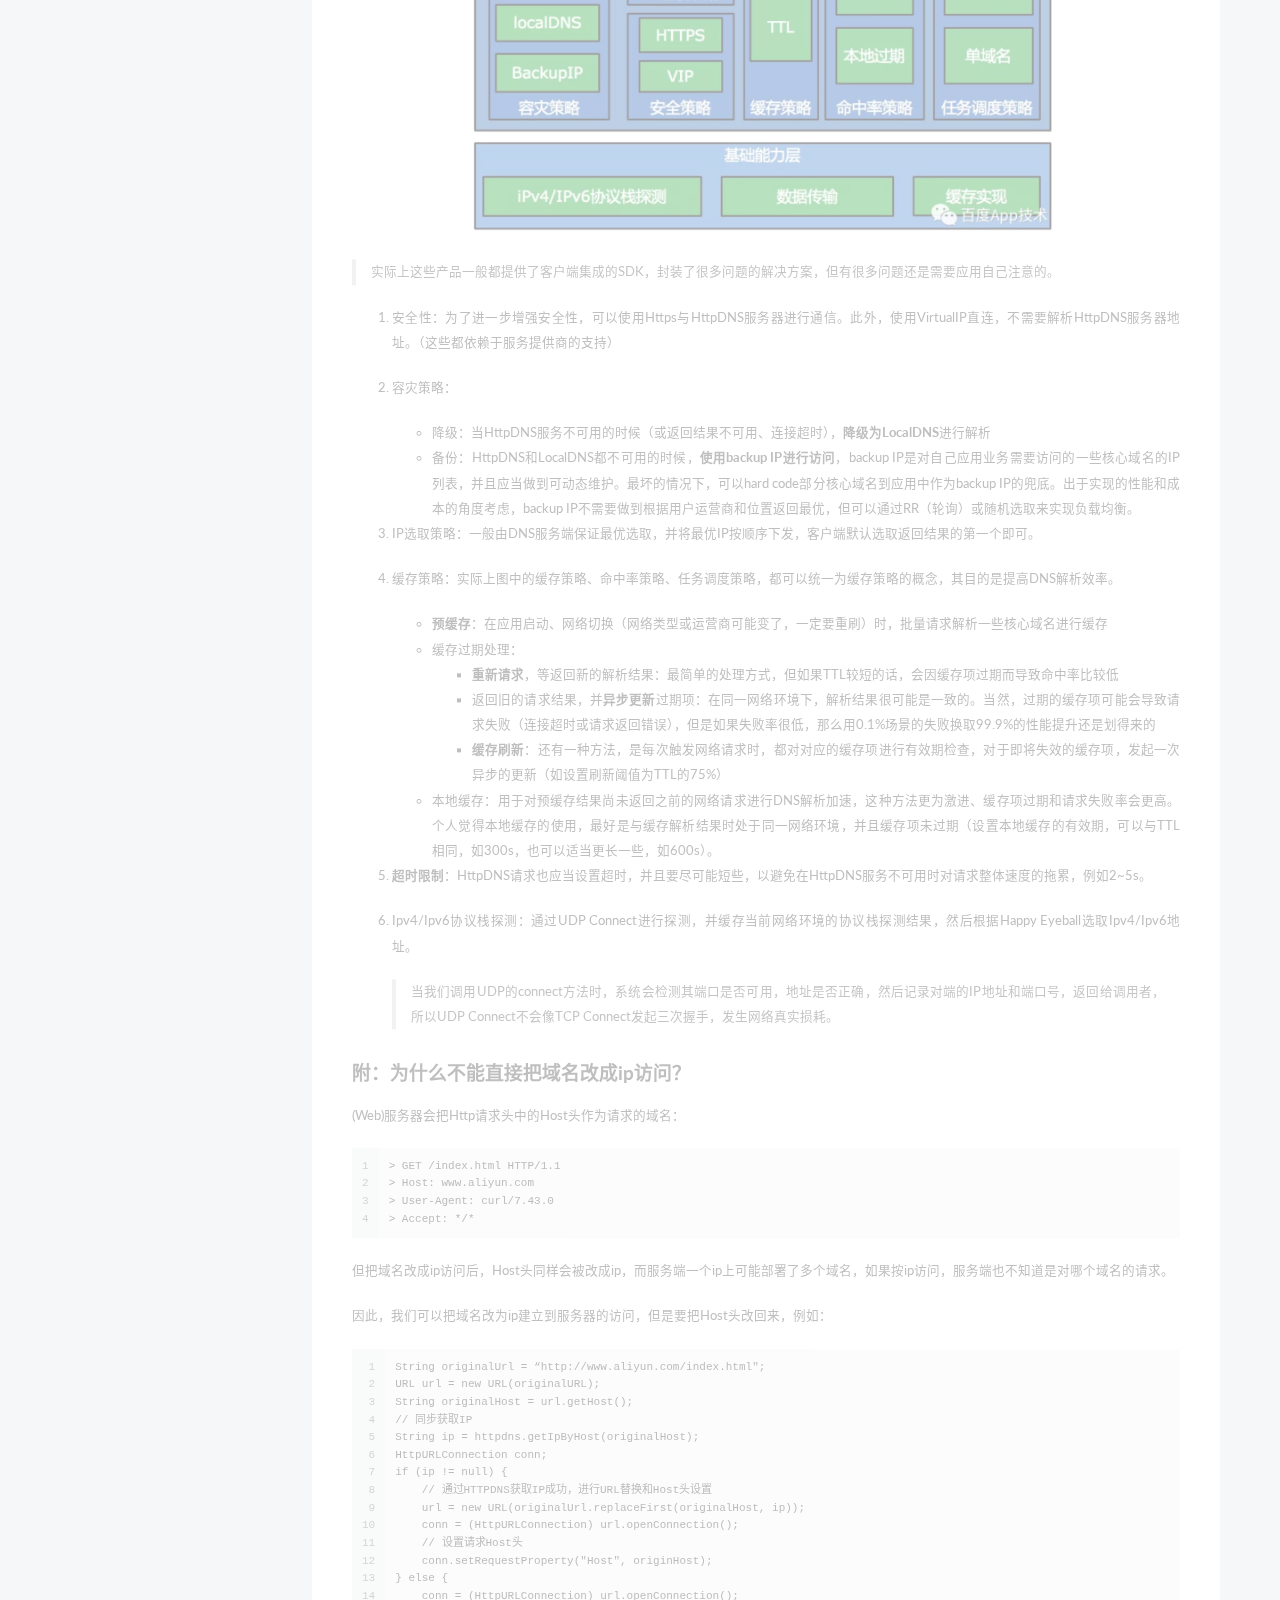
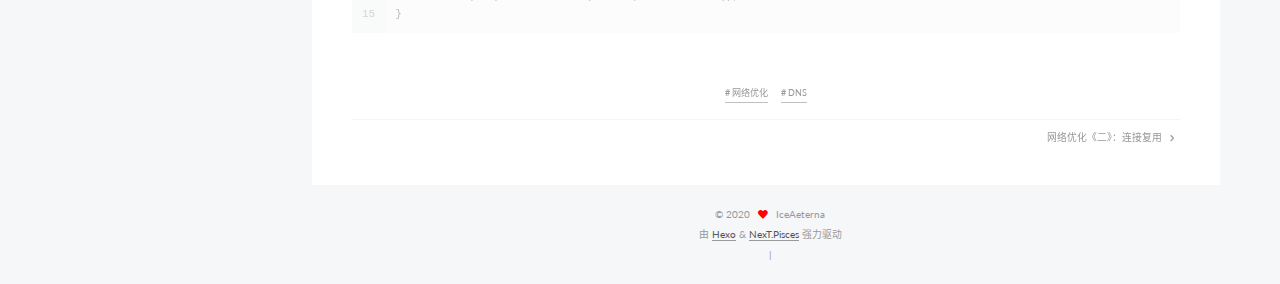
<file: 2020/05/10/DNS优化/index.html>
<!DOCTYPE html>
<html lang="zh-CN">
<head>
  <meta charset="UTF-8">
<meta name="viewport" content="width=device-width, initial-scale=1, maximum-scale=2">
<meta name="theme-color" content="#222">
<meta name="generator" content="Hexo 4.2.0">
  <link rel="apple-touch-icon" sizes="180x180" href="/images/apple-touch-icon-next.png">
  <link rel="icon" type="image/png" sizes="32x32" href="/images/favicon-32x32-next.png">
  <link rel="icon" type="image/png" sizes="16x16" href="/images/favicon-16x16-next.png">
  <link rel="mask-icon" href="/images/logo.svg" color="#222">

<link rel="stylesheet" href="/css/main.css">

<link rel="stylesheet" href="//fonts.googleapis.com/css?family=Lato:300,300italic,400,400italic,700,700italic&display=swap&subset=latin,latin-ext">
<link rel="stylesheet" href="/lib/font-awesome/css/all.min.css">

<script id="hexo-configurations">
    var NexT = window.NexT || {};
    var CONFIG = {"hostname":"icemoonlol.github.io","root":"/","scheme":"Pisces","version":"7.8.0","exturl":false,"sidebar":{"position":"left","display":"post","padding":18,"offset":12,"onmobile":false},"copycode":{"enable":false,"show_result":false,"style":null},"back2top":{"enable":true,"sidebar":false,"scrollpercent":false},"bookmark":{"enable":false,"color":"#222","save":"auto"},"fancybox":false,"mediumzoom":false,"lazyload":false,"pangu":false,"comments":{"style":"tabs","active":null,"storage":true,"lazyload":false,"nav":null},"algolia":{"hits":{"per_page":10},"labels":{"input_placeholder":"Search for Posts","hits_empty":"We didn't find any results for the search: ${query}","hits_stats":"${hits} results found in ${time} ms"}},"localsearch":{"enable":false,"trigger":"auto","top_n_per_article":1,"unescape":false,"preload":false},"motion":{"enable":true,"async":false,"transition":{"post_block":"fadeIn","post_header":"slideDownIn","post_body":"slideDownIn","coll_header":"slideLeftIn","sidebar":"slideUpIn"}}};
  </script>

  <meta name="description" content="DNS 原理入门 百度App网络深度优化系列《一》DNS优化 移动互联网时代，如何优化你的网络 —— 域名解析篇  一、原理简介首先关于DNS的作用，就不必多说了，能看到这篇文章多多少少有些了解。 这一小节的主要目的是对DNS系统有一定的轮廓概念，可以简单了解DNS的解析过程，并明白在这个过程中容易发生的一些问题。 我们平时看到的域名，是以分层的属性结构组织的：   而与域名的分层结构对应，用于">
<meta property="og:type" content="article">
<meta property="og:title" content="网络优化《一》：DNS">
<meta property="og:url" content="http://icemoonlol.github.io/2020/05/10/DNS%E4%BC%98%E5%8C%96/index.html">
<meta property="og:site_name" content="IceAeterna&#39;s Blog">
<meta property="og:description" content="DNS 原理入门 百度App网络深度优化系列《一》DNS优化 移动互联网时代，如何优化你的网络 —— 域名解析篇  一、原理简介首先关于DNS的作用，就不必多说了，能看到这篇文章多多少少有些了解。 这一小节的主要目的是对DNS系统有一定的轮廓概念，可以简单了解DNS的解析过程，并明白在这个过程中容易发生的一些问题。 我们平时看到的域名，是以分层的属性结构组织的：   而与域名的分层结构对应，用于">
<meta property="og:locale" content="zh_CN">
<meta property="og:image" content="http://icemoonlol.github.io/2020/05/10/DNS%E4%BC%98%E5%8C%96/DNS-Structure.png">
<meta property="og:image" content="http://icemoonlol.github.io/2020/05/10/DNS%E4%BC%98%E5%8C%96/DNS-Query.png">
<meta property="og:image" content="http://icemoonlol.github.io/2020/05/10/DNS%E4%BC%98%E5%8C%96/LocalDNS-Delegate.png">
<meta property="og:image" content="http://icemoonlol.github.io/2020/05/10/DNS%E4%BC%98%E5%8C%96/HttpDNS-Product.png">
<meta property="og:image" content="http://icemoonlol.github.io/2020/05/10/DNS%E4%BC%98%E5%8C%96/HttpDNS-Structure.png">
<meta property="article:published_time" content="2020-05-10T11:04:45.000Z">
<meta property="article:modified_time" content="2020-05-10T15:23:25.907Z">
<meta property="article:author" content="IceAeterna">
<meta property="article:tag" content="网络优化">
<meta property="article:tag" content="DNS">
<meta name="twitter:card" content="summary">
<meta name="twitter:image" content="http://icemoonlol.github.io/2020/05/10/DNS%E4%BC%98%E5%8C%96/DNS-Structure.png">

<link rel="canonical" href="http://icemoonlol.github.io/2020/05/10/DNS%E4%BC%98%E5%8C%96/">


<script id="page-configurations">
  // https://hexo.io/docs/variables.html
  CONFIG.page = {
    sidebar: "",
    isHome : false,
    isPost : true,
    lang   : 'zh-CN'
  };
</script>

  <title>网络优化《一》：DNS | IceAeterna's Blog</title>
  






  <noscript>
  <style>
  .use-motion .brand,
  .use-motion .menu-item,
  .sidebar-inner,
  .use-motion .post-block,
  .use-motion .pagination,
  .use-motion .comments,
  .use-motion .post-header,
  .use-motion .post-body,
  .use-motion .collection-header { opacity: initial; }

  .use-motion .site-title,
  .use-motion .site-subtitle {
    opacity: initial;
    top: initial;
  }

  .use-motion .logo-line-before i { left: initial; }
  .use-motion .logo-line-after i { right: initial; }
  </style>
</noscript>

</head>

<body itemscope itemtype="http://schema.org/WebPage">
  <div class="container use-motion">
    <div class="headband"></div>

    <header class="header" itemscope itemtype="http://schema.org/WPHeader">
      <div class="header-inner"><div class="site-brand-container">
  <div class="site-nav-toggle">
    <div class="toggle" aria-label="切换导航栏">
      <span class="toggle-line toggle-line-first"></span>
      <span class="toggle-line toggle-line-middle"></span>
      <span class="toggle-line toggle-line-last"></span>
    </div>
  </div>

  <div class="site-meta">

    <a href="/" class="brand" rel="start">
      <span class="logo-line-before"><i></i></span>
      <h1 class="site-title">IceAeterna's Blog</h1>
      <span class="logo-line-after"><i></i></span>
    </a>
      <p class="site-subtitle" itemprop="description">Eloim Essaim</p>
  </div>

  <div class="site-nav-right">
    <div class="toggle popup-trigger">
    </div>
  </div>
</div>




<nav class="site-nav">
  <ul id="menu" class="main-menu menu">
        <li class="menu-item menu-item-home">

    <a href="/" rel="section"><i class="fa fa-home fa-fw"></i>首页</a>

  </li>
        <li class="menu-item menu-item-tags">

    <a href="/tags/" rel="section"><i class="fa fa-tags fa-fw"></i>标签</a>

  </li>
        <li class="menu-item menu-item-categories">

    <a href="/categories/" rel="section"><i class="fa fa-th fa-fw"></i>分类</a>

  </li>
        <li class="menu-item menu-item-archives">

    <a href="/archives/" rel="section"><i class="fa fa-archive fa-fw"></i>归档</a>

  </li>
  </ul>
</nav>




</div>
    </header>

    
  <div class="back-to-top">
    <i class="fa fa-arrow-up"></i>
    <span>0%</span>
  </div>


    <main class="main">
      <div class="main-inner">
        <div class="content-wrap">
          

          <div class="content post posts-expand">
            

    
  
  
  <article itemscope itemtype="http://schema.org/Article" class="post-block" lang="zh-CN">
    <link itemprop="mainEntityOfPage" href="http://icemoonlol.github.io/2020/05/10/DNS%E4%BC%98%E5%8C%96/">

    <span hidden itemprop="author" itemscope itemtype="http://schema.org/Person">
      <meta itemprop="image" content="/images/avatar.gif">
      <meta itemprop="name" content="IceAeterna">
      <meta itemprop="description" content="">
    </span>

    <span hidden itemprop="publisher" itemscope itemtype="http://schema.org/Organization">
      <meta itemprop="name" content="IceAeterna's Blog">
    </span>
      <header class="post-header">
        <h1 class="post-title" itemprop="name headline">
          网络优化《一》：DNS
        </h1>

        <div class="post-meta">
            <span class="post-meta-item">
              <span class="post-meta-item-icon">
                <i class="far fa-calendar"></i>
              </span>
              <span class="post-meta-item-text">发表于</span>
              

              <time title="创建时间：2020-05-10 19:04:45 / 修改时间：23:23:25" itemprop="dateCreated datePublished" datetime="2020-05-10T19:04:45+08:00">2020-05-10</time>
            </span>
            <span class="post-meta-item">
              <span class="post-meta-item-icon">
                <i class="far fa-folder"></i>
              </span>
              <span class="post-meta-item-text">分类于</span>
                <span itemprop="about" itemscope itemtype="http://schema.org/Thing">
                  <a href="/categories/%E7%BD%91%E7%BB%9C%E4%BC%98%E5%8C%96/" itemprop="url" rel="index"><span itemprop="name">网络优化</span></a>
                </span>
            </span>

          
            <span class="post-meta-item" title="阅读次数" id="busuanzi_container_page_pv" style="display: none;">
              <span class="post-meta-item-icon">
                <i class="fa fa-eye"></i>
              </span>
              <span class="post-meta-item-text">阅读次数：</span>
              <span id="busuanzi_value_page_pv"></span>
            </span>

        </div>
      </header>

    
    
    
    <div class="post-body" itemprop="articleBody">

      
        <ul>
<li><a href="https://www.ruanyifeng.com/blog/2016/06/dns.html" target="_blank" rel="noopener">DNS 原理入门</a></li>
<li><a href="https://mp.weixin.qq.com/s/iaPtSF-twWz-AN66UJUBDg" target="_blank" rel="noopener">百度App网络深度优化系列《一》DNS优化</a></li>
<li><a href="https://yq.aliyun.com/articles/58967" target="_blank" rel="noopener">移动互联网时代，如何优化你的网络 —— 域名解析篇</a></li>
</ul>
<h1 id="一、原理简介"><a href="#一、原理简介" class="headerlink" title="一、原理简介"></a>一、原理简介</h1><p>首先关于DNS的作用，就不必多说了，能看到这篇文章多多少少有些了解。</p>
<p>这一小节的主要目的是对DNS系统有一定的轮廓概念，可以简单了解DNS的解析过程，并明白在这个过程中容易发生的一些问题。</p>
<p>我们平时看到的域名，是以分层的属性结构组织的：</p>
<img src="/2020/05/10/DNS%E4%BC%98%E5%8C%96/DNS-Structure.png" width="600">

<p>而与域名的分层结构对应，用于处理域名解析的 DNS 服务器也是树形分层的。而DNS查询就是在各级域名服务器之间进行分层查询。</p>
<a id="more"></a>
<p>以访问<a href="http://www.taobao.com为例" target="_blank" rel="noopener">www.taobao.com为例</a>:</p>
<img src="/2020/05/10/DNS%E4%BC%98%E5%8C%96/DNS-Query.png" width="400">

<p>一次完整的域名解析流程包括：</p>
<ol>
<li>终端向Local DNS发起域名解析请求；</li>
<li>Local DNS在获取到域名解析请求后首先从Root Hints获取根域名服务器的地址（Root Hints包含了互联网DNS根服务器的地址信息，一般是不会变的）；</li>
<li>获取了根域名服务器地址后Local DNS向根域名服务器发起DNS解析请求，根域名服务器返回com顶级域名服务器地址；</li>
<li>随后Local DNS向com域名服务器发起解析请求，并得到taobao.com二级域名服务器的地址；</li>
<li>Local DNS向taobao.com二级域名服务器发起解析请求，并最终获得了<a href="http://www.taobao.com的IP地址信息；" target="_blank" rel="noopener">www.taobao.com的IP地址信息；</a></li>
<li>Local DNS将递归查询获得的IP地址信息缓存并返回给客户端；</li>
</ol>
<p>其中：</p>
<ul>
<li><p>LocalDNS有对终端的域名解析请求进行代理和缓存的功能。LocalDNS服务一般由运营商提供，并且我们一般也不需要手动指定本机的LocalDNS地址，运营商会通过DHCP协议在系统网络初始化阶段将Local DNS地址分配给我们的计算机。但也可以手动指定本机的LocalDNS地址为公共DNS地址，如Google的8.8.8.8。</p>
</li>
<li><p>LocalDNS的Root Hints一般是一个LocalDNS文件，其内容示例如下：</p>
  <figure class="highlight plain"><table><tr><td class="gutter"><pre><span class="line">1</span><br><span class="line">2</span><br><span class="line">3</span><br><span class="line">4</span><br><span class="line">5</span><br><span class="line">6</span><br><span class="line">7</span><br><span class="line">8</span><br><span class="line">9</span><br><span class="line">10</span><br></pre></td><td class="code"><pre><span class="line">.                        3600000      NS    A.ROOT-SERVERS.NET.</span><br><span class="line">A.ROOT-SERVERS.NET.      3600000      A     198.41.0.4</span><br><span class="line">A.ROOT-SERVERS.NET.      3600000      AAAA  2001:503:ba3e::2:30</span><br><span class="line">; </span><br><span class="line">; FORMERLY NS1.ISI.EDU </span><br><span class="line">;</span><br><span class="line">.                        3600000      NS    B.ROOT-SERVERS.NET.</span><br><span class="line">B.ROOT-SERVERS.NET.      3600000      A     199.9.14.201</span><br><span class="line">B.ROOT-SERVERS.NET.      3600000      AAAA  2001:500:200::b</span><br><span class="line">;</span><br></pre></td></tr></table></figure>
<p>  文件内容描述了根服务器的ipv4/v6地址和TTL，但可以看到由于根服务器的地址信息一般不会变化，所以其过期时间非常长（3600000秒，1000小时）</p>
</li>
</ul>
<p>实例探索：</p>
<figure class="highlight plain"><table><tr><td class="gutter"><pre><span class="line">1</span><br><span class="line">2</span><br><span class="line">3</span><br><span class="line">4</span><br><span class="line">5</span><br><span class="line">6</span><br><span class="line">7</span><br><span class="line">8</span><br><span class="line">9</span><br><span class="line">10</span><br><span class="line">11</span><br><span class="line">12</span><br><span class="line">13</span><br><span class="line">14</span><br><span class="line">15</span><br><span class="line">16</span><br><span class="line">17</span><br><span class="line">18</span><br><span class="line">19</span><br><span class="line">20</span><br><span class="line">21</span><br><span class="line">22</span><br><span class="line">23</span><br><span class="line">24</span><br><span class="line">25</span><br><span class="line">26</span><br><span class="line">27</span><br><span class="line">28</span><br><span class="line">29</span><br><span class="line">30</span><br><span class="line">31</span><br><span class="line">32</span><br><span class="line">33</span><br><span class="line">34</span><br><span class="line">35</span><br><span class="line">36</span><br><span class="line">37</span><br><span class="line">38</span><br><span class="line">39</span><br><span class="line">40</span><br><span class="line">41</span><br><span class="line">42</span><br><span class="line">43</span><br><span class="line">44</span><br><span class="line">45</span><br><span class="line">46</span><br><span class="line">47</span><br><span class="line">48</span><br><span class="line">49</span><br><span class="line">50</span><br><span class="line">51</span><br><span class="line">52</span><br><span class="line">53</span><br><span class="line">54</span><br><span class="line">55</span><br><span class="line">56</span><br><span class="line">57</span><br><span class="line">58</span><br><span class="line">59</span><br><span class="line">60</span><br><span class="line">61</span><br><span class="line">62</span><br><span class="line">63</span><br><span class="line">64</span><br><span class="line">65</span><br><span class="line">66</span><br><span class="line">67</span><br><span class="line">68</span><br></pre></td><td class="code"><pre><span class="line">NEVEZHANG-MB0:~ iceaeterna$ dig +trace +additional mp.weixin.qq.com</span><br><span class="line"></span><br><span class="line">; &lt;&lt;&gt;&gt; DiG 9.10.6 &lt;&lt;&gt;&gt; +trace +additional mp.weixin.qq.com</span><br><span class="line">;; global options: +cmd</span><br><span class="line"></span><br><span class="line"># 根域名的NS(Name Server，返回保存下一级域名信息的服务器地址)记录</span><br><span class="line">.			575	IN	NS	h.root-servers.net.</span><br><span class="line">.			575	IN	NS	a.root-servers.net.</span><br><span class="line">.			...</span><br><span class="line"></span><br><span class="line">...</span><br><span class="line"># 根域名的A(Address，返回域名指向的IP地址)记录</span><br><span class="line">h.root-servers.net.	450	IN	A	198.97.190.53</span><br><span class="line">...</span><br><span class="line"># 可以看到，跟Root Hint的a.root-servers是相同的</span><br><span class="line">a.root-servers.net.	331	IN	A	198.41.0.4</span><br><span class="line">...</span><br><span class="line"># 根域名的AAAA(IpV6地址)记录</span><br><span class="line">a.root-servers.net.	102	IN	AAAA	2001:503:ba3e::2:30</span><br><span class="line">;; Received 901 bytes from 192.168.2.1#53(192.168.2.1) in 45 ms</span><br><span class="line"></span><br><span class="line">## com顶级域名的NS记录</span><br><span class="line">com.			172800	IN	NS	h.gtld-servers.net.</span><br><span class="line">com.			172800	IN	NS	l.gtld-servers.net.</span><br><span class="line">...</span><br><span class="line"></span><br><span class="line">## com顶级域名的A记录</span><br><span class="line">m.gtld-servers.net.	172800	IN	A	192.55.83.30</span><br><span class="line">l.gtld-servers.net.	172800	IN	A	192.41.162.30</span><br><span class="line">...</span><br><span class="line">m.gtld-servers.net.	172800	IN	AAAA	2001:501:b1f9::30</span><br><span class="line">l.gtld-servers.net.	172800	IN	AAAA	2001:500:d937::30</span><br><span class="line">;; Received 1179 bytes from 192.36.148.17#53(i.root-servers.net) in 253 ms</span><br><span class="line"></span><br><span class="line">### qq二级域名的NS记录</span><br><span class="line">qq.com.			172800	IN	NS	ns1.qq.com.</span><br><span class="line">qq.com.			172800	IN	NS	ns2.qq.com.</span><br><span class="line">...</span><br><span class="line"></span><br><span class="line">### qq二级域名的A记录</span><br><span class="line">ns1.qq.com.		172800	IN	A	101.89.19.165</span><br><span class="line">ns1.qq.com.		172800	IN	A	157.255.246.101</span><br><span class="line">ns1.qq.com.		172800	IN	A	183.3.226.207</span><br><span class="line">...</span><br><span class="line">;; Received 858 bytes from 192.54.112.30#53(h.gtld-servers.net) in 387 ms</span><br><span class="line"></span><br><span class="line">#### weixin子域名的NS记录</span><br><span class="line">#### 可以看到根据运营商不同，微信部署了多组子域名DNS服务器</span><br><span class="line">weixin.qq.com.		86400	IN	NS	ns-cmn1.qq.com.</span><br><span class="line">weixin.qq.com.		86400	IN	NS	ns-tel1.qq.com.</span><br><span class="line">weixin.qq.com.		86400	IN	NS	ns-cnc1.qq.com.</span><br><span class="line">weixin.qq.com.		86400	IN	NS	ns-os1.qq.com.</span><br><span class="line"></span><br><span class="line">#### weixin子域名的A记录</span><br><span class="line">ns-cmn1.qq.com.		3600	IN	A	121.51.129.28</span><br><span class="line">ns-cmn1.qq.com.		3600	IN	A	182.254.52.55</span><br><span class="line">...</span><br><span class="line">;; Received 308 bytes from 183.3.226.207#53(ns1.qq.com) in 19 ms</span><br><span class="line"></span><br><span class="line">##### mp的CNAME记录</span><br><span class="line">mp.weixin.qq.com.	600	IN	CNAME	mpv6.weixin.qq.com.</span><br><span class="line"></span><br><span class="line">##### mpv6.weixin.qq.com的A记录</span><br><span class="line">mpv6.weixin.qq.com.	600	IN	A	140.206.164.183</span><br><span class="line">mpv6.weixin.qq.com.	600	IN	A	116.128.163.223</span><br><span class="line">mpv6.weixin.qq.com.	600	IN	A	223.167.105.44</span><br><span class="line">mpv6.weixin.qq.com.	600	IN	A	58.247.205.110</span><br><span class="line">;; Received 128 bytes from 111.161.107.195#53(ns-cnc1.qq.com) in 69 ms</span><br></pre></td></tr></table></figure>
<p>注意最后子域名是一个CNAME(Canonical Name)记录，主要用于域名的内部跳转，即”mp.weixin.qq.com.”指向的实际是”mpv6.weixin.qq.com.”。</p>
<p>最后，重点讲一下整个过程中会出现的问题。</p>
<ol>
<li><p>域名劫持</p>
<ul>
<li>黑客侵入并篡改终端的LocalDNS，指向黑客自己伪造的Local DNS</li>
<li>攻击者可以监听终端用户的域名解析请求，并在Local DNS返回正确结果之前将伪造的DNS解析响应传递给终端用户。上述这两种影响面都比较小。</li>
<li><a href="https://baike.baidu.com/item/DNS%E6%B1%A1%E6%9F%93/8620359?fromtitle=%E5%9F%9F%E5%90%8D%E6%9C%8D%E5%8A%A1%E5%99%A8%E7%BC%93%E5%AD%98%E6%B1%A1%E6%9F%93&fromid=882524" target="_blank" rel="noopener">Local DNS缓存污染</a>，如DNS解析缓存结果被指向第三方广告页。这也是影响面更广的一种问题。</li>
</ul>
</li>
<li><p>调度不精确：权威DNS在域名解析时会根据LocalDNS的IP信息（运营商、地理位置）进行调度，返回地理位置最近的CDN节点地址。但LocalDNS的位置并不等同于用户的位置，主要有如下两种问题：</p>
<ul>
<li><p>解析转发：部分Local DNS供应商为了降低运营成本，会将请求到自己节点的域名解析请求转发给其他供应商的Local DNS节点。</p>
  <img src="/2020/05/10/DNS%E4%BC%98%E5%8C%96/LocalDNS-Delegate.png" width="400">
</li>
<li><p>LocalDNS部署：运营商LocalDNS的部署密度较低，LocalDNS服务器距离用户较远。</p>
</li>
</ul>
</li>
<li><p>变更生效延迟：各个运营商对于DNS缓存处理上策略不同，权威DNS变更的解析结果全网生效的周期非常漫长（最长生效时间甚至高达48小时）。</p>
</li>
</ol>
<h1 id="二、HttpDNS及其使用"><a href="#二、HttpDNS及其使用" class="headerlink" title="二、HttpDNS及其使用"></a>二、HttpDNS及其使用</h1><p>HttpDNS原理上是使用HTTP连接，把域名解析请求直接发送到HTTPDNS服务端，从而绕过运营商的Local DNS。</p>
<p>主要有如下一些优点：</p>
<ul>
<li>基于http连接，请求结果更为稳定可靠（并且保留了HTTPS等扩展能力，可以更好地应对攻击）</li>
<li>服务提供商对于解析缓存的保障（x个9的SLA），可以有效避免缓存污染的问题</li>
<li>服务提供商所提供的HttpDNS服务一般都是基于BGP Anycast接入的，会根据所使用运营商和所在地理位置，调度到其部署在运营商的CDN节点，实现就近接入，把HttpDNS变成”Local”DNS。</li>
<li>可以直接将终端用户的IP信息直接交付给权威DNS来进行精准调度（ edns-client-subnet），而不用受LocalDNS位置的干扰。</li>
<li>对于服务提供商的自家业务，会有更精确的调度，比如更精细的区域调度、海外ip调度到加速节点、集群故障把请求转移到备份集群上等</li>
</ul>
<p>HttpDNS的提供商很多（云计算服务居家必备产品），我们按”httpDNS inurl:product”搜索试试看：</p>
<img src="/2020/05/10/DNS%E4%BC%98%E5%8C%96/HttpDNS-Product.png" width="400">

<p>最后，借助百度HttpDNS的整体架构图，来讲讲HttpDNS在客户端的部署使用需要注意的一些问题：</p>
<img src="/2020/05/10/DNS%E4%BC%98%E5%8C%96/HttpDNS-Structure.png" width="600">

<blockquote>
<p>实际上这些产品一般都提供了客户端集成的SDK，封装了很多问题的解决方案，但有很多问题还是需要应用自己注意的。</p>
</blockquote>
<ol>
<li><p>安全性：为了进一步增强安全性，可以使用Https与HttpDNS服务器进行通信。此外，使用VirtualIP直连，不需要解析HttpDNS服务器地址。（这些都依赖于服务提供商的支持）</p>
</li>
<li><p>容灾策略：</p>
<ul>
<li>降级：当HttpDNS服务不可用的时候（或返回结果不可用、连接超时），<strong>降级为LocalDNS</strong>进行解析</li>
<li>备份：HttpDNS和LocalDNS都不可用的时候，<strong>使用backup IP进行访问</strong>，backup IP是对自己应用业务需要访问的一些核心域名的IP列表，并且应当做到可动态维护。最坏的情况下，可以hard code部分核心域名到应用中作为backup IP的兜底。出于实现的性能和成本的角度考虑，backup IP不需要做到根据用户运营商和位置返回最优，但可以通过RR（轮询）或随机选取来实现负载均衡。</li>
</ul>
</li>
<li><p>IP选取策略：一般由DNS服务端保证最优选取，并将最优IP按顺序下发，客户端默认选取返回结果的第一个即可。</p>
</li>
<li><p>缓存策略：实际上图中的缓存策略、命中率策略、任务调度策略，都可以统一为缓存策略的概念，其目的是提高DNS解析效率。</p>
<ul>
<li><strong>预缓存</strong>：在应用启动、网络切换（网络类型或运营商可能变了，一定要重刷）时，批量请求解析一些核心域名进行缓存</li>
<li>缓存过期处理：<ul>
<li><strong>重新请求</strong>，等返回新的解析结果：最简单的处理方式，但如果TTL较短的话，会因缓存项过期而导致命中率比较低</li>
<li>返回旧的请求结果，并<strong>异步更新</strong>过期项：在同一网络环境下，解析结果很可能是一致的。当然，过期的缓存项可能会导致请求失败（连接超时或请求返回错误），但是如果失败率很低，那么用0.1%场景的失败换取99.9%的性能提升还是划得来的</li>
<li><strong>缓存刷新</strong>：还有一种方法，是每次触发网络请求时，都对对应的缓存项进行有效期检查，对于即将失效的缓存项，发起一次异步的更新（如设置刷新阈值为TTL的75%）</li>
</ul>
</li>
<li>本地缓存：用于对预缓存结果尚未返回之前的网络请求进行DNS解析加速，这种方法更为激进、缓存项过期和请求失败率会更高。个人觉得本地缓存的使用，最好是与缓存解析结果时处于同一网络环境，并且缓存项未过期（设置本地缓存的有效期，可以与TTL相同，如300s，也可以适当更长一些，如600s）。</li>
</ul>
</li>
<li><p><strong>超时限制</strong>：HttpDNS请求也应当设置超时，并且要尽可能短些，以避免在HttpDNS服务不可用时对请求整体速度的拖累，例如2~5s。</p>
</li>
<li><p>Ipv4/Ipv6协议栈探测：通过UDP Connect进行探测，并缓存当前网络环境的协议栈探测结果，然后根据Happy Eyeball选取Ipv4/Ipv6地址。</p>
<blockquote>
<p>当我们调用UDP的connect方法时，系统会检测其端口是否可用，地址是否正确，然后记录对端的IP地址和端口号，返回给调用者，所以UDP Connect不会像TCP Connect发起三次握手，发生网络真实损耗。</p>
</blockquote>
</li>
</ol>
<h1 id="附：为什么不能直接把域名改成ip访问？"><a href="#附：为什么不能直接把域名改成ip访问？" class="headerlink" title="附：为什么不能直接把域名改成ip访问？"></a>附：为什么不能直接把域名改成ip访问？</h1><p>(Web)服务器会把Http请求头中的Host头作为请求的域名：</p>
<figure class="highlight plain"><table><tr><td class="gutter"><pre><span class="line">1</span><br><span class="line">2</span><br><span class="line">3</span><br><span class="line">4</span><br></pre></td><td class="code"><pre><span class="line">&gt; GET &#x2F;index.html HTTP&#x2F;1.1</span><br><span class="line">&gt; Host: www.aliyun.com</span><br><span class="line">&gt; User-Agent: curl&#x2F;7.43.0</span><br><span class="line">&gt; Accept: *&#x2F;*</span><br></pre></td></tr></table></figure>
<p>但把域名改成ip访问后，Host头同样会被改成ip，而服务端一个ip上可能部署了多个域名，如果按ip访问，服务端也不知道是对哪个域名的请求。</p>
<p>因此，我们可以把域名改为ip建立到服务器的访问，但是要把Host头改回来，例如：</p>
<figure class="highlight plain"><table><tr><td class="gutter"><pre><span class="line">1</span><br><span class="line">2</span><br><span class="line">3</span><br><span class="line">4</span><br><span class="line">5</span><br><span class="line">6</span><br><span class="line">7</span><br><span class="line">8</span><br><span class="line">9</span><br><span class="line">10</span><br><span class="line">11</span><br><span class="line">12</span><br><span class="line">13</span><br><span class="line">14</span><br><span class="line">15</span><br></pre></td><td class="code"><pre><span class="line">String originalUrl &#x3D; “http:&#x2F;&#x2F;www.aliyun.com&#x2F;index.html&quot;;</span><br><span class="line">URL url &#x3D; new URL(originalURL);</span><br><span class="line">String originalHost &#x3D; url.getHost();</span><br><span class="line">&#x2F;&#x2F; 同步获取IP</span><br><span class="line">String ip &#x3D; httpdns.getIpByHost(originalHost);</span><br><span class="line">HttpURLConnection conn;</span><br><span class="line">if (ip !&#x3D; null) &#123;</span><br><span class="line">    &#x2F;&#x2F; 通过HTTPDNS获取IP成功，进行URL替换和Host头设置</span><br><span class="line">    url &#x3D; new URL(originalUrl.replaceFirst(originalHost, ip));</span><br><span class="line">    conn &#x3D; (HttpURLConnection) url.openConnection();</span><br><span class="line">    &#x2F;&#x2F; 设置请求Host头</span><br><span class="line">    conn.setRequestProperty(&quot;Host&quot;, originHost);</span><br><span class="line">&#125; else &#123;</span><br><span class="line">    conn &#x3D; (HttpURLConnection) url.openConnection();</span><br><span class="line">&#125;</span><br></pre></td></tr></table></figure>
    </div>

    
    
    

      <footer class="post-footer">
          <div class="post-tags">
              <a href="/tags/%E7%BD%91%E7%BB%9C%E4%BC%98%E5%8C%96/" rel="tag"># 网络优化</a>
              <a href="/tags/DNS/" rel="tag"># DNS</a>
          </div>

        


        
    <div class="post-nav">
      <div class="post-nav-item"></div>
      <div class="post-nav-item">
    <a href="/2020/05/10/%E8%BF%9E%E6%8E%A5%E5%A4%8D%E7%94%A8/" rel="next" title="网络优化《二》：连接复用">
      网络优化《二》：连接复用 <i class="fa fa-chevron-right"></i>
    </a></div>
    </div>
      </footer>
    
  </article>
  
  
  



          </div>
          

<script>
  window.addEventListener('tabs:register', () => {
    let { activeClass } = CONFIG.comments;
    if (CONFIG.comments.storage) {
      activeClass = localStorage.getItem('comments_active') || activeClass;
    }
    if (activeClass) {
      let activeTab = document.querySelector(`a[href="#comment-${activeClass}"]`);
      if (activeTab) {
        activeTab.click();
      }
    }
  });
  if (CONFIG.comments.storage) {
    window.addEventListener('tabs:click', event => {
      if (!event.target.matches('.tabs-comment .tab-content .tab-pane')) return;
      let commentClass = event.target.classList[1];
      localStorage.setItem('comments_active', commentClass);
    });
  }
</script>

        </div>
          
  
  <div class="toggle sidebar-toggle">
    <span class="toggle-line toggle-line-first"></span>
    <span class="toggle-line toggle-line-middle"></span>
    <span class="toggle-line toggle-line-last"></span>
  </div>

  <aside class="sidebar">
    <div class="sidebar-inner">

      <ul class="sidebar-nav motion-element">
        <li class="sidebar-nav-toc">
          文章目录
        </li>
        <li class="sidebar-nav-overview">
          站点概览
        </li>
      </ul>

      <!--noindex-->
      <div class="post-toc-wrap sidebar-panel">
          <div class="post-toc motion-element"><ol class="nav"><li class="nav-item nav-level-1"><a class="nav-link" href="#一、原理简介"><span class="nav-number">1.</span> <span class="nav-text">一、原理简介</span></a></li><li class="nav-item nav-level-1"><a class="nav-link" href="#二、HttpDNS及其使用"><span class="nav-number">2.</span> <span class="nav-text">二、HttpDNS及其使用</span></a></li><li class="nav-item nav-level-1"><a class="nav-link" href="#附：为什么不能直接把域名改成ip访问？"><span class="nav-number">3.</span> <span class="nav-text">附：为什么不能直接把域名改成ip访问？</span></a></li></ol></div>
      </div>
      <!--/noindex-->

      <div class="site-overview-wrap sidebar-panel">
        <div class="site-author motion-element" itemprop="author" itemscope itemtype="http://schema.org/Person">
  <p class="site-author-name" itemprop="name">IceAeterna</p>
  <div class="site-description" itemprop="description"></div>
</div>
<div class="site-state-wrap motion-element">
  <nav class="site-state">
      <div class="site-state-item site-state-posts">
          <a href="/archives/">
        
          <span class="site-state-item-count">2</span>
          <span class="site-state-item-name">日志</span>
        </a>
      </div>
      <div class="site-state-item site-state-categories">
            <a href="/categories/">
          
        <span class="site-state-item-count">1</span>
        <span class="site-state-item-name">分类</span></a>
      </div>
      <div class="site-state-item site-state-tags">
            <a href="/tags/">
          
        <span class="site-state-item-count">3</span>
        <span class="site-state-item-name">标签</span></a>
      </div>
  </nav>
</div>



      </div>

    </div>
  </aside>
  <div id="sidebar-dimmer"></div>


      </div>
    </main>

    <footer class="footer">
      <div class="footer-inner">
        

        

<div class="copyright">
  
  &copy; 
  <span itemprop="copyrightYear">2020</span>
  <span class="with-love">
    <i class="fa fa-heart"></i>
  </span>
  <span class="author" itemprop="copyrightHolder">IceAeterna</span>
</div>
  <div class="powered-by">由 <a href="https://hexo.io/" class="theme-link" rel="noopener" target="_blank">Hexo</a> & <a href="https://pisces.theme-next.org/" class="theme-link" rel="noopener" target="_blank">NexT.Pisces</a> 强力驱动
  </div>

        
<div class="busuanzi-count">
  <script async src="https://busuanzi.ibruce.info/busuanzi/2.3/busuanzi.pure.mini.js"></script>
    <span class="post-meta-item" id="busuanzi_container_site_uv" style="display: none;">
      <span class="post-meta-item-icon">
        <i class="fa fa-user"></i>
      </span>
      <span class="site-uv" title="总访客量">
        <span id="busuanzi_value_site_uv"></span>
      </span>
    </span>
    <span class="post-meta-divider">|</span>
    <span class="post-meta-item" id="busuanzi_container_site_pv" style="display: none;">
      <span class="post-meta-item-icon">
        <i class="fa fa-eye"></i>
      </span>
      <span class="site-pv" title="总访问量">
        <span id="busuanzi_value_site_pv"></span>
      </span>
    </span>
</div>








      </div>
    </footer>
  </div>

  
  <script src="/lib/anime.min.js"></script>
  <script src="/lib/velocity/velocity.min.js"></script>
  <script src="/lib/velocity/velocity.ui.min.js"></script>

<script src="/js/utils.js"></script>

<script src="/js/motion.js"></script>


<script src="/js/schemes/pisces.js"></script>


<script src="/js/next-boot.js"></script>




  















  

  

<script src="/live2dw/lib/L2Dwidget.min.js?094cbace49a39548bed64abff5988b05"></script><script>L2Dwidget.init({"pluginRootPath":"live2dw/","pluginJsPath":"lib/","pluginModelPath":"assets/","tagMode":false,"debug":false,"model":{"jsonPath":"/live2dw/assets/Kobayaxi.model.json"},"display":{"position":"left","width":150,"height":300,"hOffset":30,"vOffset":30},"mobile":{"show":true},"log":false});</script></body>
</html>
</file>
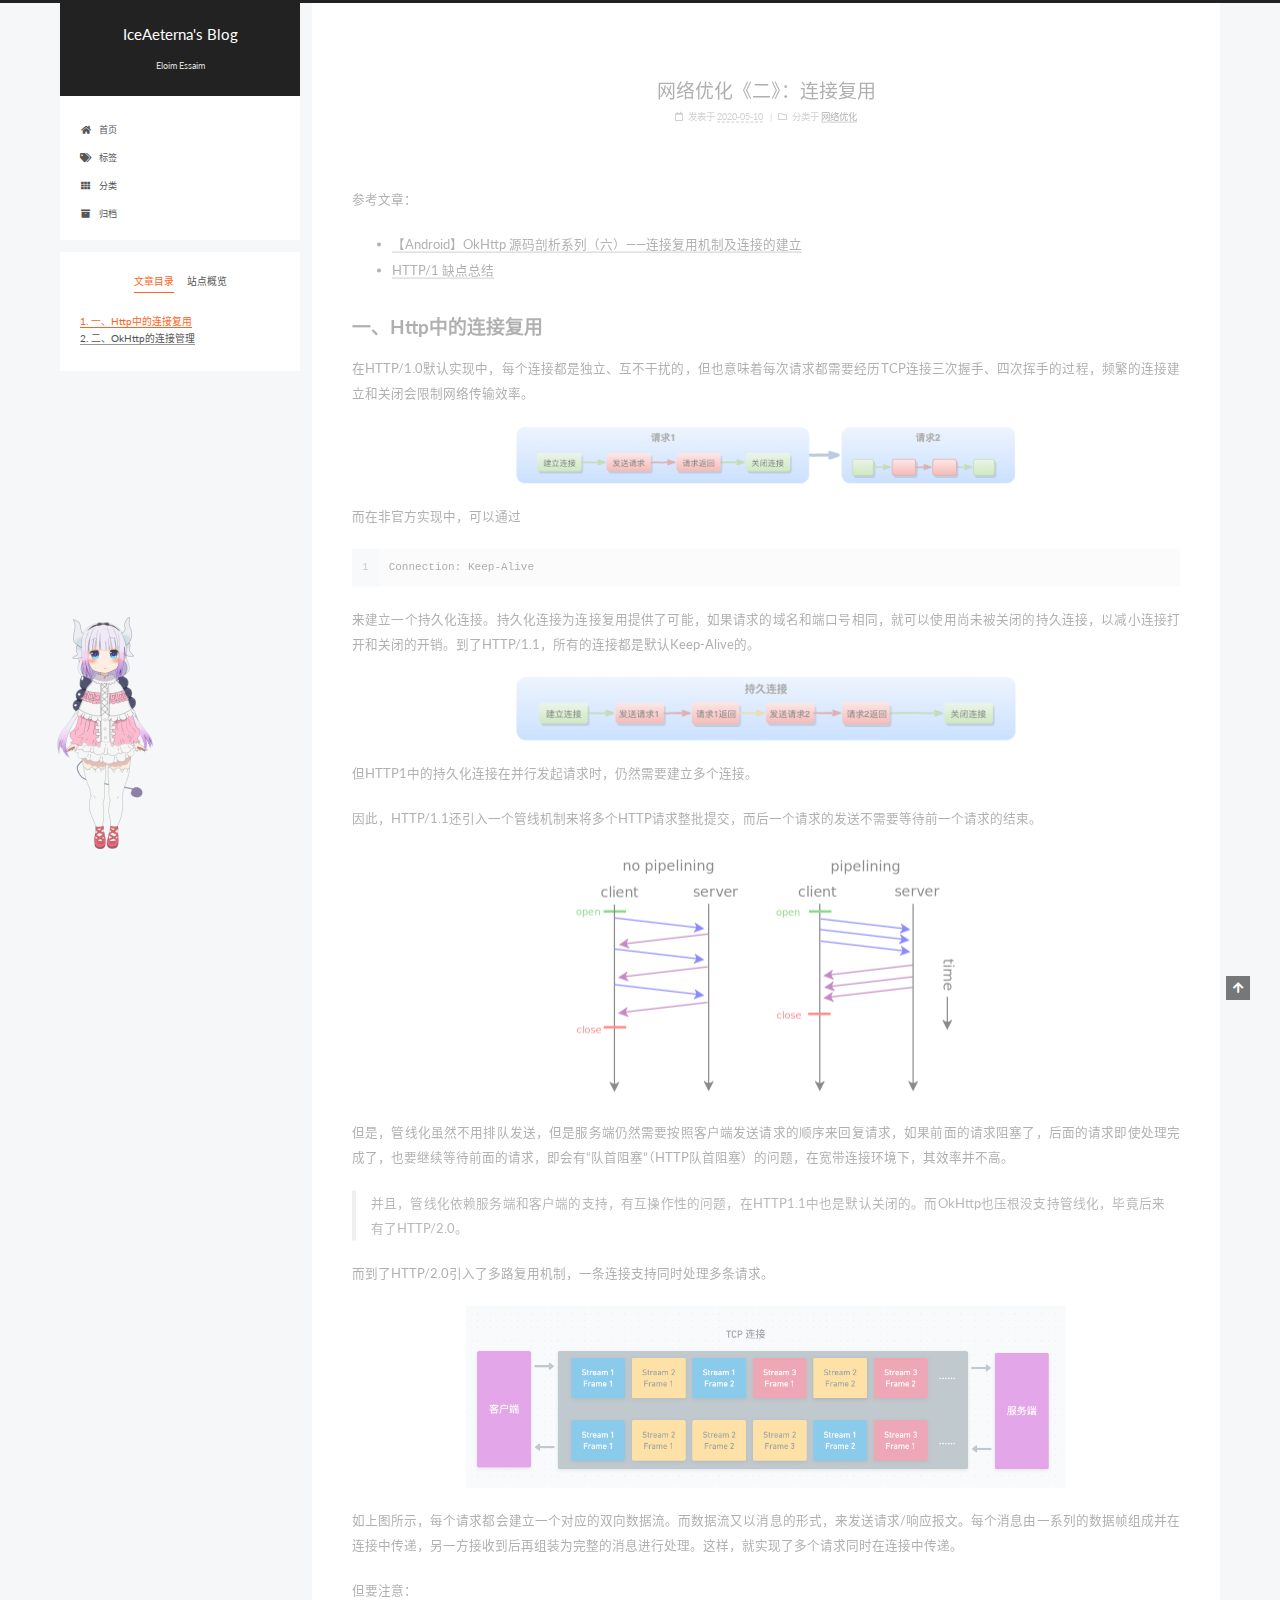
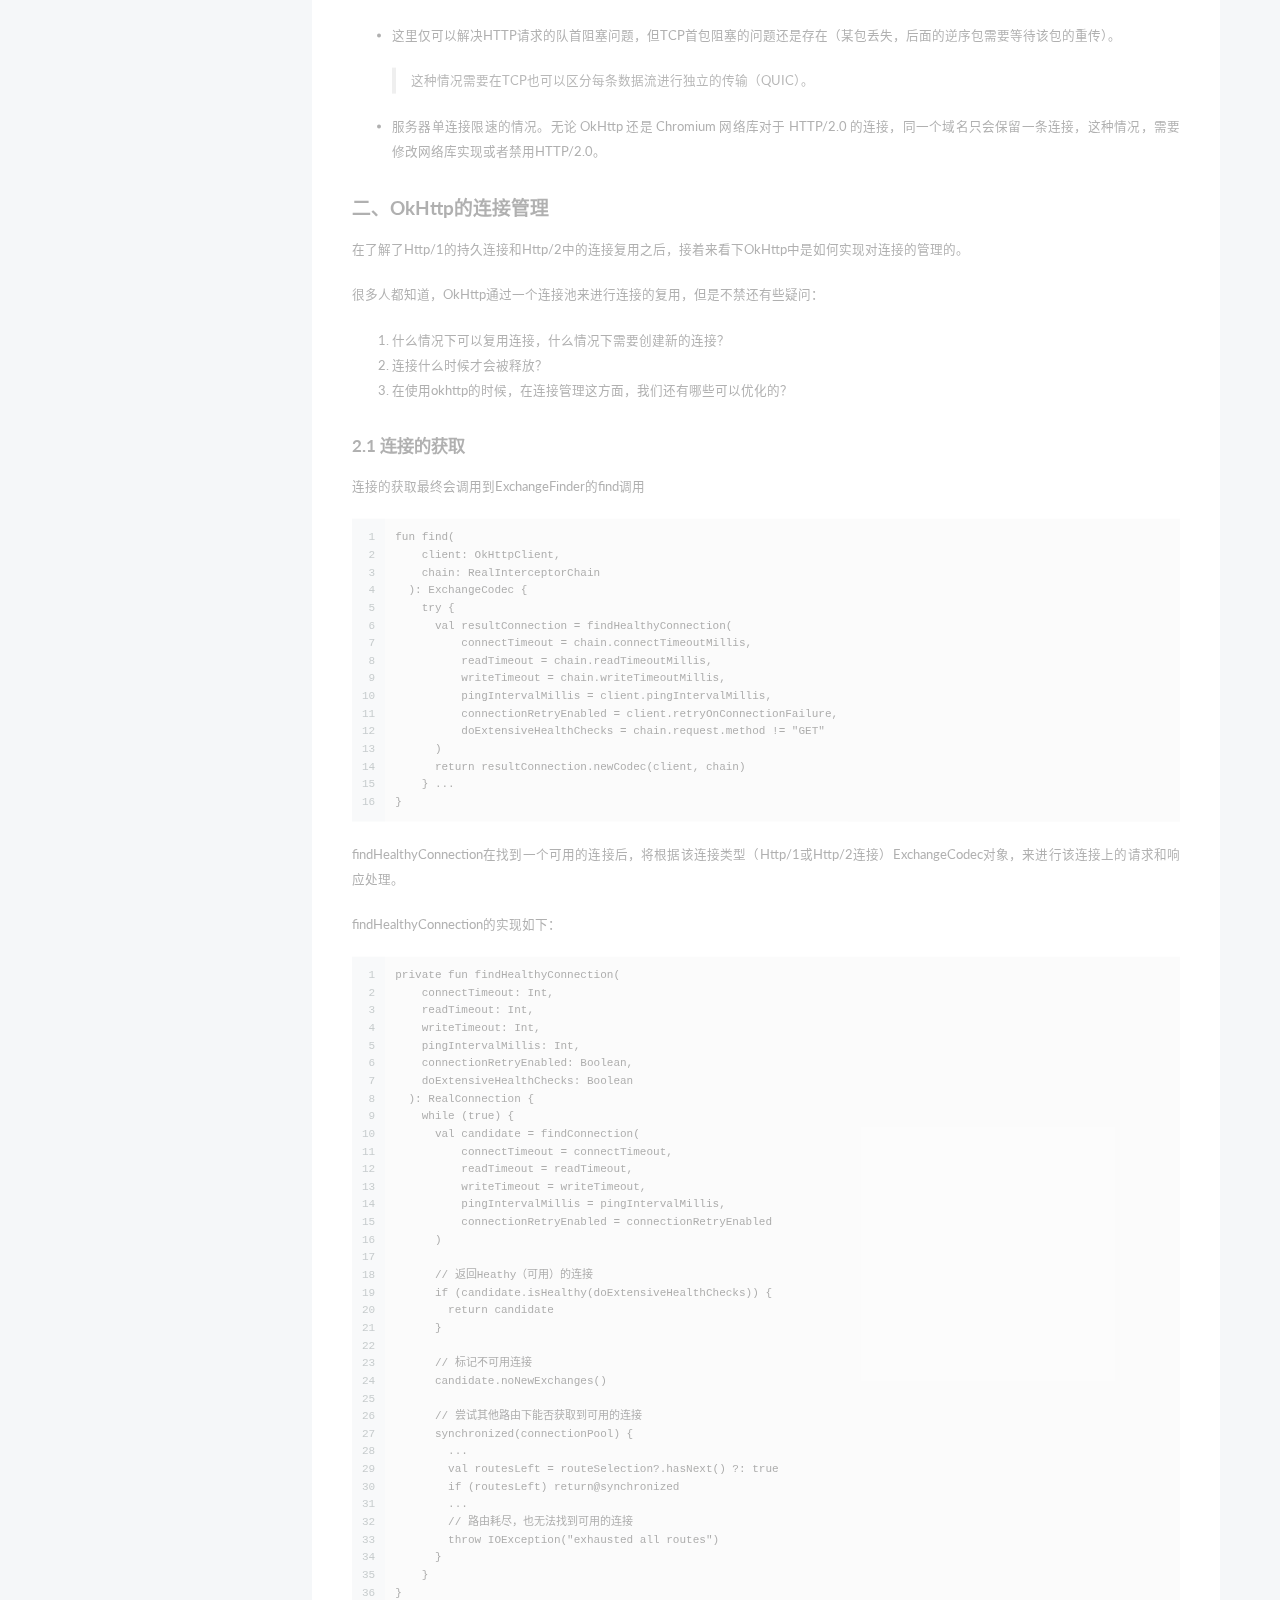
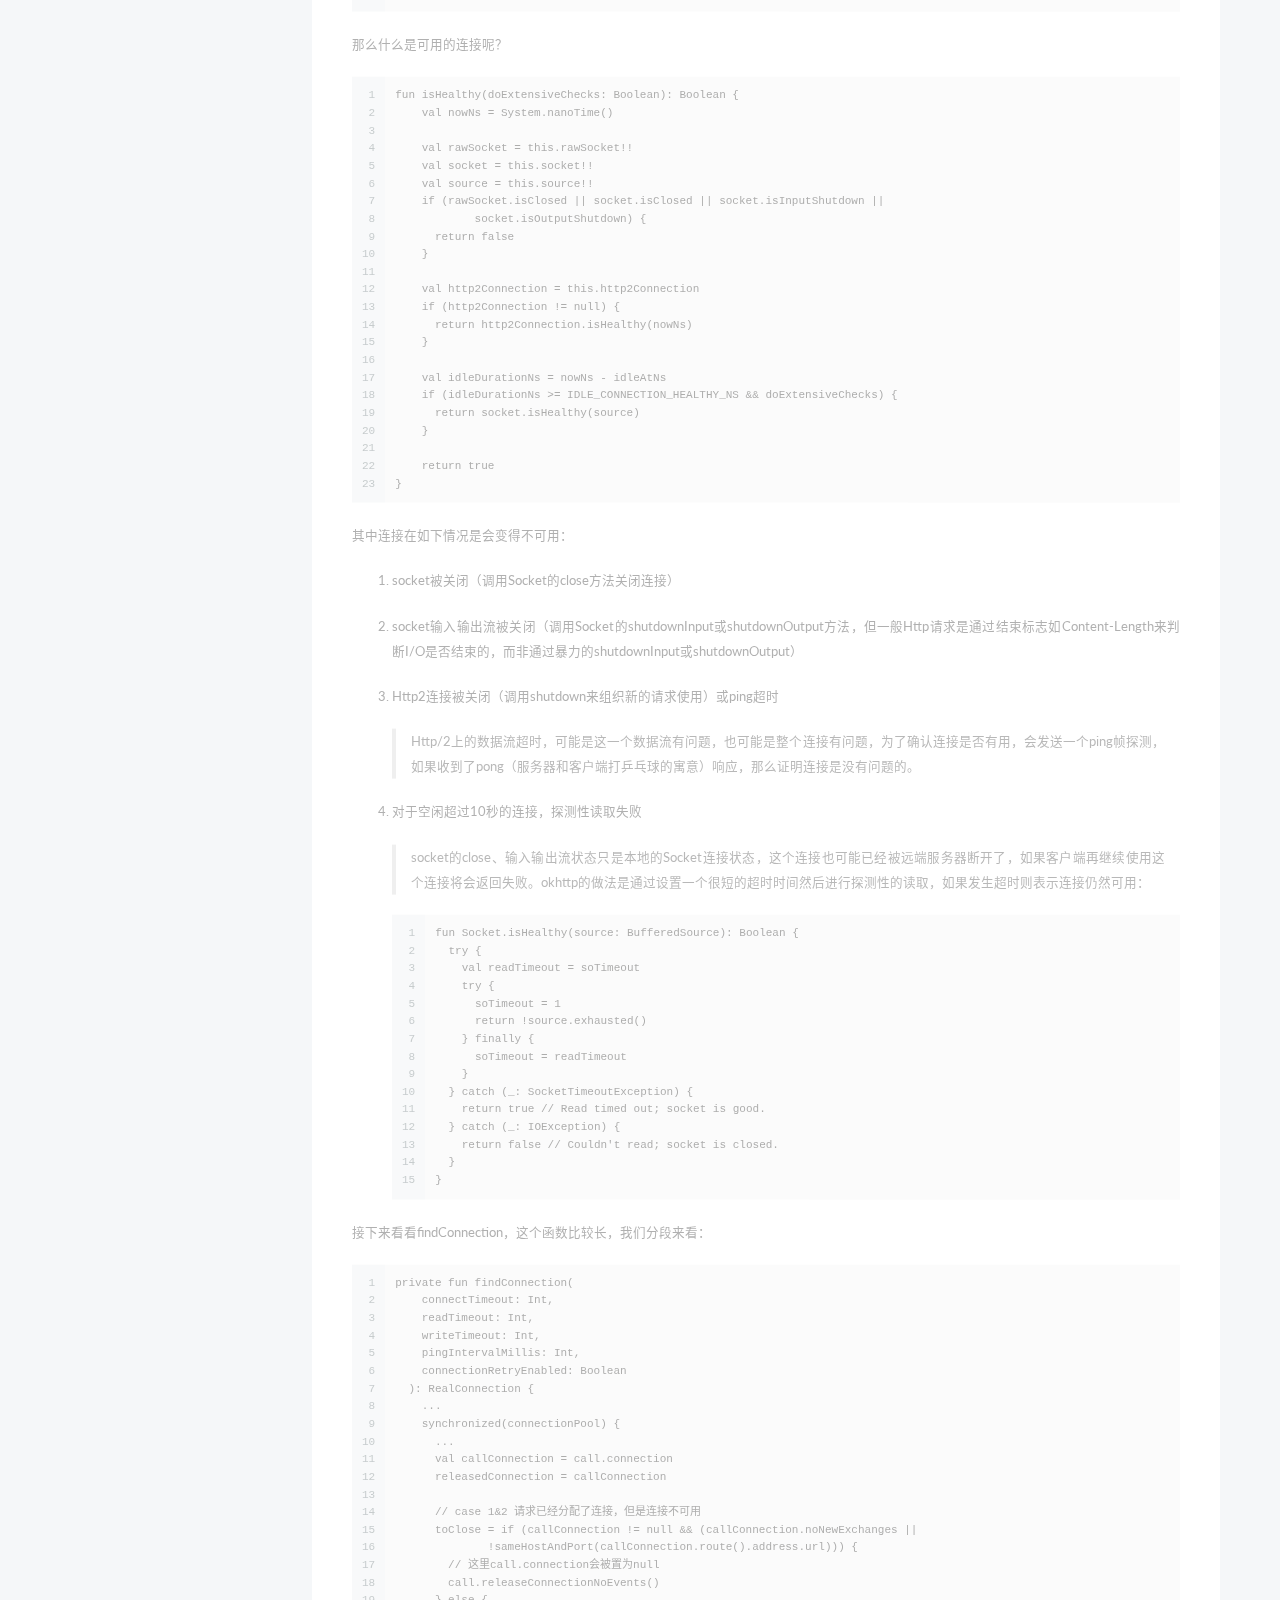
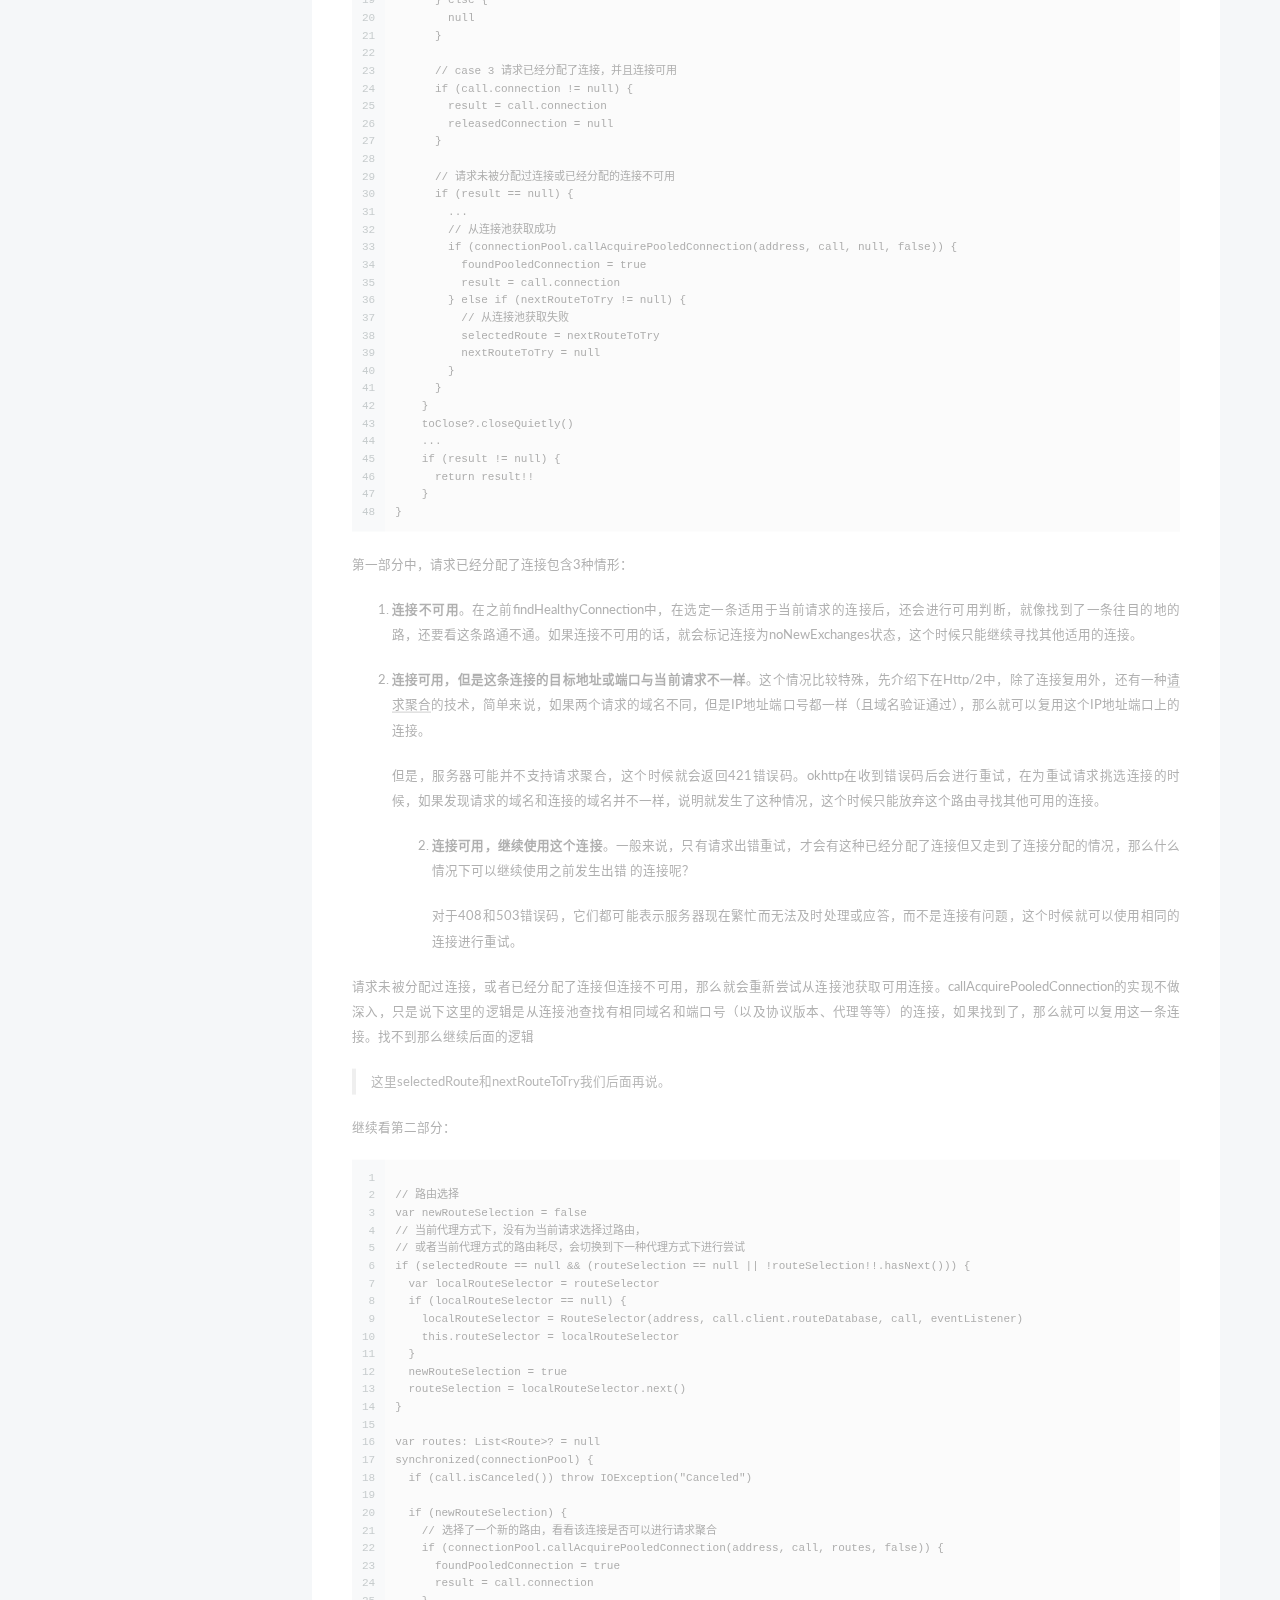
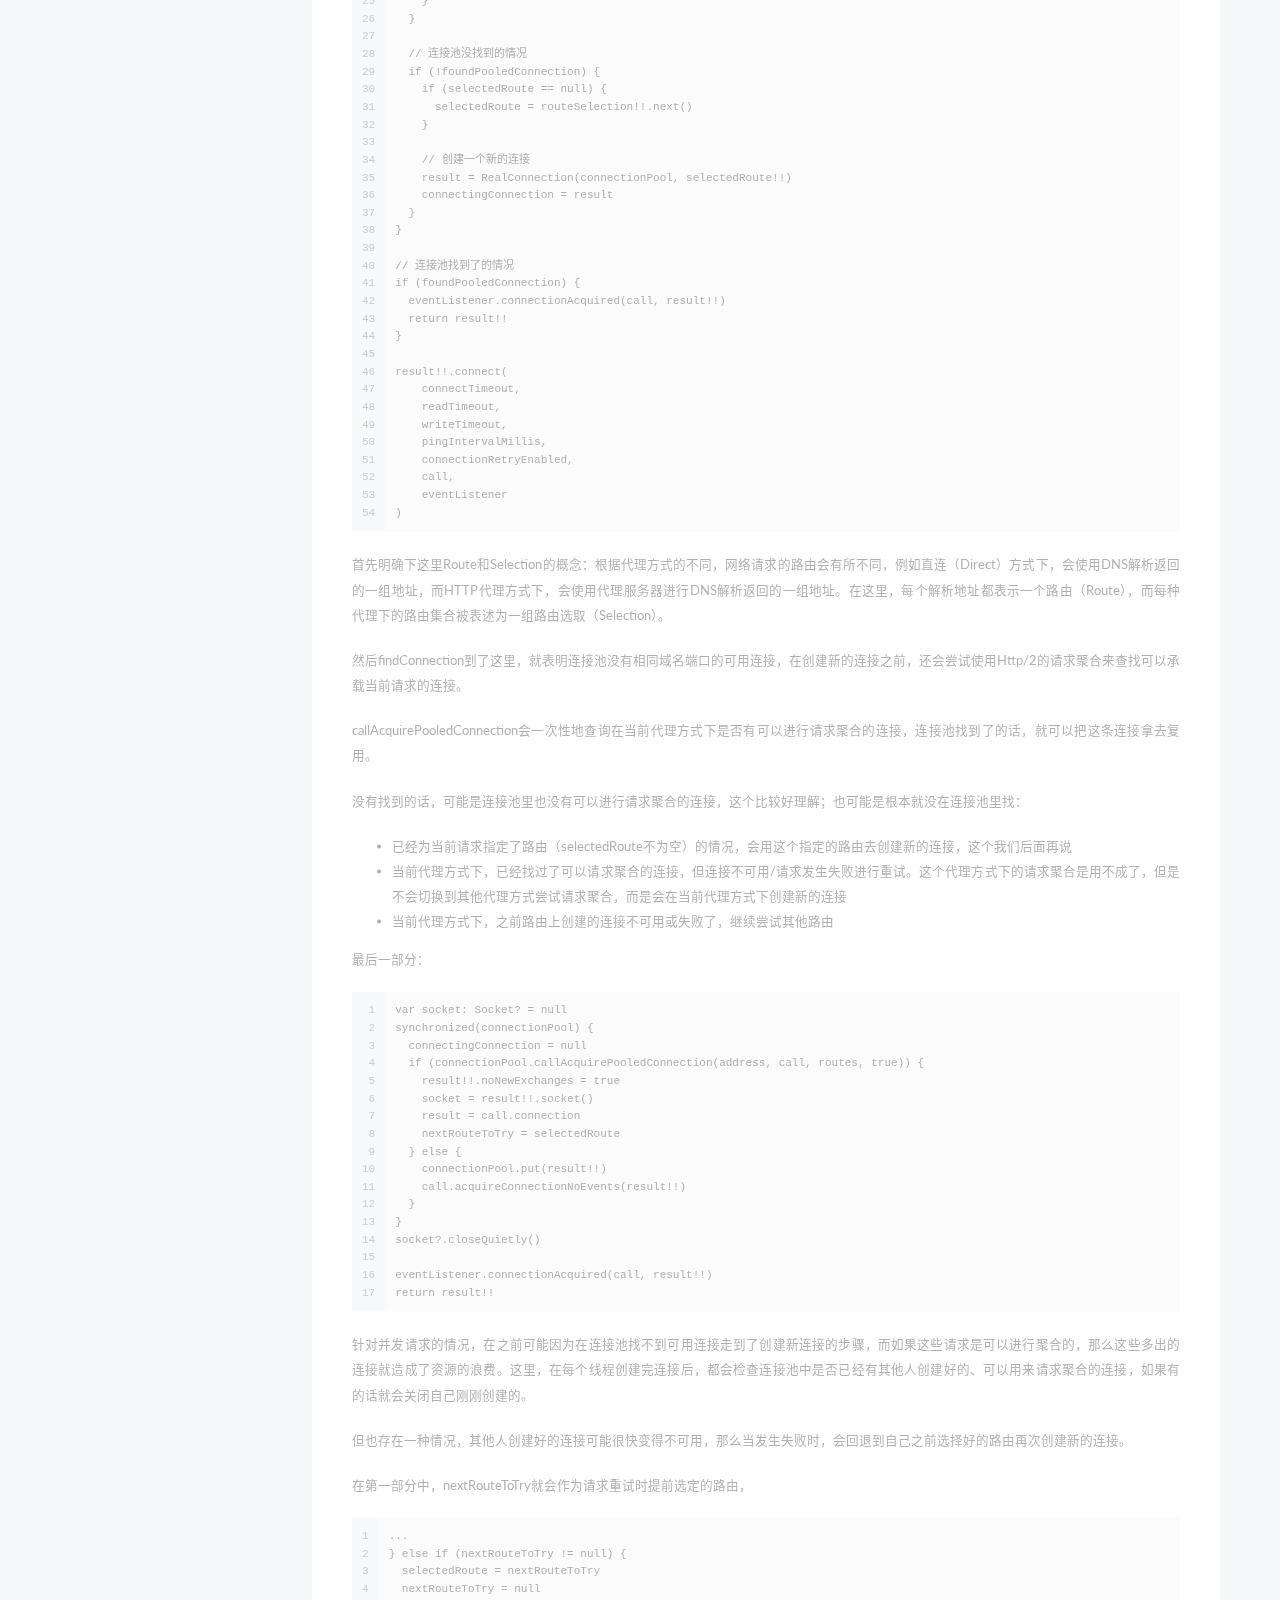
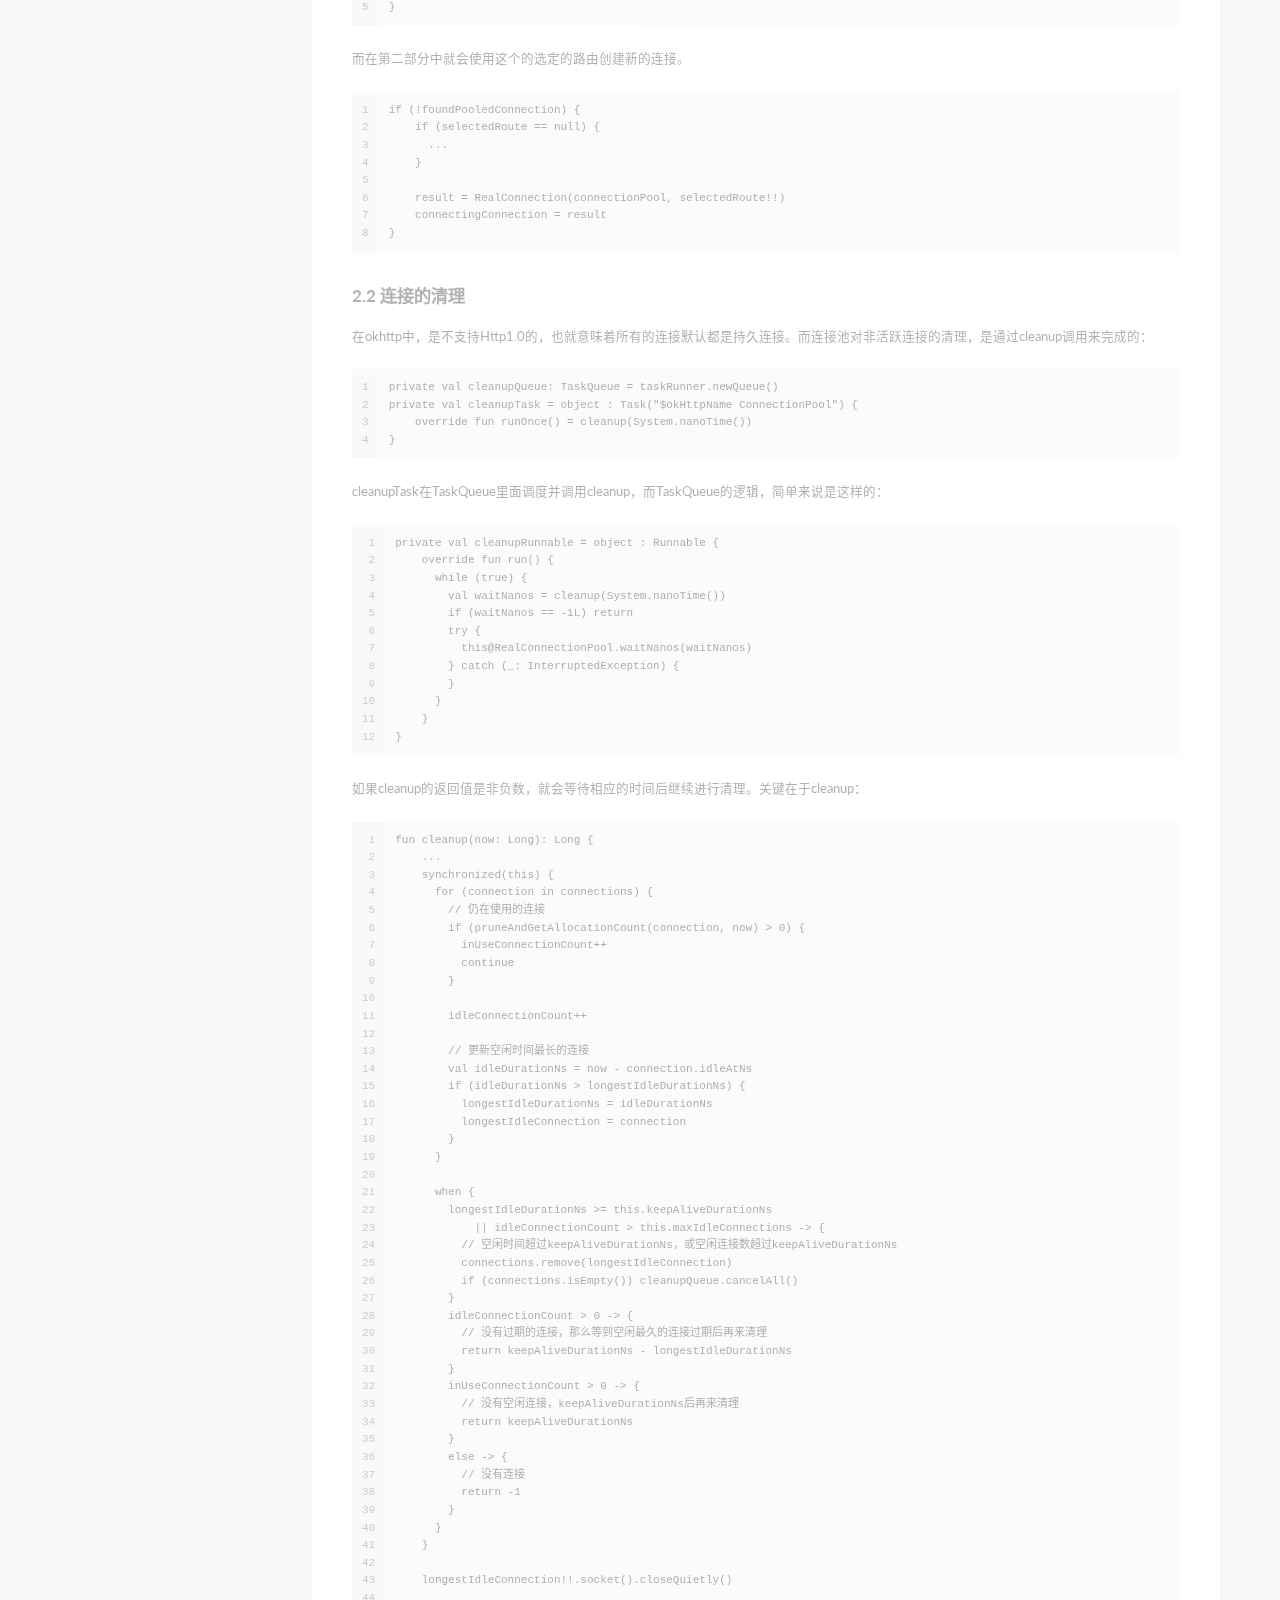
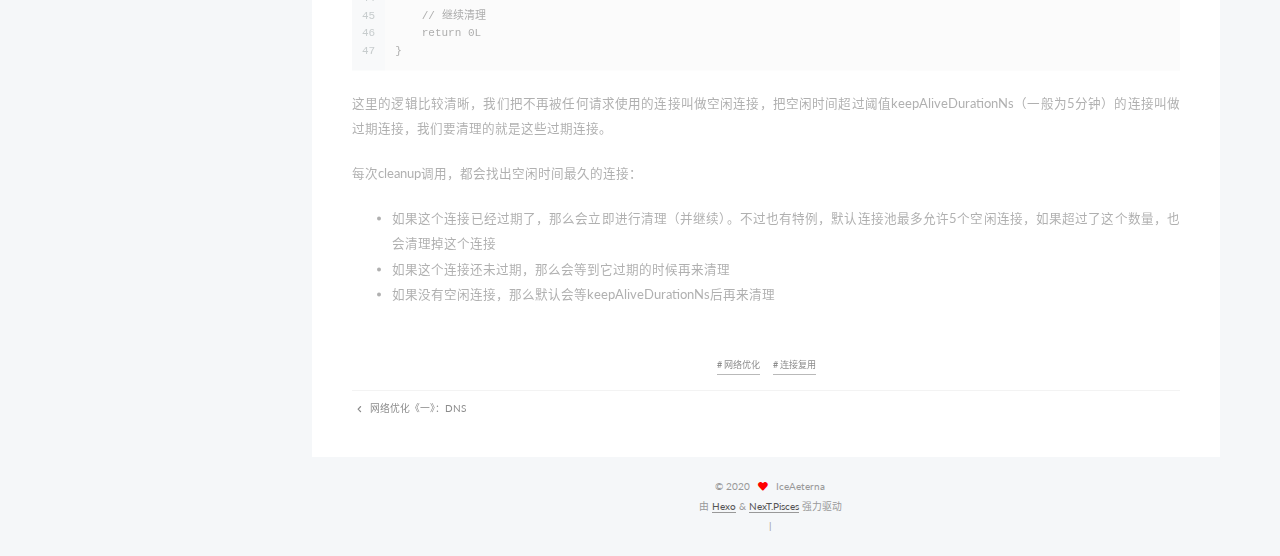
<file: 2020/05/10/连接复用/index.html>
<!DOCTYPE html>
<html lang="zh-CN">
<head>
  <meta charset="UTF-8">
<meta name="viewport" content="width=device-width, initial-scale=1, maximum-scale=2">
<meta name="theme-color" content="#222">
<meta name="generator" content="Hexo 4.2.0">
  <link rel="apple-touch-icon" sizes="180x180" href="/images/apple-touch-icon-next.png">
  <link rel="icon" type="image/png" sizes="32x32" href="/images/favicon-32x32-next.png">
  <link rel="icon" type="image/png" sizes="16x16" href="/images/favicon-16x16-next.png">
  <link rel="mask-icon" href="/images/logo.svg" color="#222">

<link rel="stylesheet" href="/css/main.css">

<link rel="stylesheet" href="//fonts.googleapis.com/css?family=Lato:300,300italic,400,400italic,700,700italic&display=swap&subset=latin,latin-ext">
<link rel="stylesheet" href="/lib/font-awesome/css/all.min.css">

<script id="hexo-configurations">
    var NexT = window.NexT || {};
    var CONFIG = {"hostname":"icemoonlol.github.io","root":"/","scheme":"Pisces","version":"7.8.0","exturl":false,"sidebar":{"position":"left","display":"post","padding":18,"offset":12,"onmobile":false},"copycode":{"enable":false,"show_result":false,"style":null},"back2top":{"enable":true,"sidebar":false,"scrollpercent":false},"bookmark":{"enable":false,"color":"#222","save":"auto"},"fancybox":false,"mediumzoom":false,"lazyload":false,"pangu":false,"comments":{"style":"tabs","active":null,"storage":true,"lazyload":false,"nav":null},"algolia":{"hits":{"per_page":10},"labels":{"input_placeholder":"Search for Posts","hits_empty":"We didn't find any results for the search: ${query}","hits_stats":"${hits} results found in ${time} ms"}},"localsearch":{"enable":false,"trigger":"auto","top_n_per_article":1,"unescape":false,"preload":false},"motion":{"enable":true,"async":false,"transition":{"post_block":"fadeIn","post_header":"slideDownIn","post_body":"slideDownIn","coll_header":"slideLeftIn","sidebar":"slideUpIn"}}};
  </script>

  <meta name="description" content="参考文章：  【Android】OkHttp 源码剖析系列（六）——连接复用机制及连接的建立 HTTP&#x2F;1 缺点总结  一、Http中的连接复用在HTTP&#x2F;1.0默认实现中，每个连接都是独立、互不干扰的，但也意味着每次请求都需要经历TCP连接三次握手、四次挥手的过程，频繁的连接建立和关闭会限制网络传输效率。   而在非官方实现中，可以通过 1Connection: Keep-Alive 来建立一个">
<meta property="og:type" content="article">
<meta property="og:title" content="网络优化《二》：连接复用">
<meta property="og:url" content="http://icemoonlol.github.io/2020/05/10/%E8%BF%9E%E6%8E%A5%E5%A4%8D%E7%94%A8/index.html">
<meta property="og:site_name" content="IceAeterna&#39;s Blog">
<meta property="og:description" content="参考文章：  【Android】OkHttp 源码剖析系列（六）——连接复用机制及连接的建立 HTTP&#x2F;1 缺点总结  一、Http中的连接复用在HTTP&#x2F;1.0默认实现中，每个连接都是独立、互不干扰的，但也意味着每次请求都需要经历TCP连接三次握手、四次挥手的过程，频繁的连接建立和关闭会限制网络传输效率。   而在非官方实现中，可以通过 1Connection: Keep-Alive 来建立一个">
<meta property="og:locale" content="zh_CN">
<meta property="og:image" content="http://icemoonlol.github.io/2020/05/10/%E8%BF%9E%E6%8E%A5%E5%A4%8D%E7%94%A8/Http-Serial.png">
<meta property="og:image" content="http://icemoonlol.github.io/2020/05/10/%E8%BF%9E%E6%8E%A5%E5%A4%8D%E7%94%A8/Http-KeepAlive.png">
<meta property="og:image" content="http://icemoonlol.github.io/2020/05/10/%E8%BF%9E%E6%8E%A5%E5%A4%8D%E7%94%A8/Http-Pipelining.png">
<meta property="og:image" content="http://icemoonlol.github.io/2020/05/10/%E8%BF%9E%E6%8E%A5%E5%A4%8D%E7%94%A8/Http2-Multiplexing.jpg">
<meta property="article:published_time" content="2020-05-10T14:32:05.000Z">
<meta property="article:modified_time" content="2020-05-10T15:22:52.927Z">
<meta property="article:author" content="IceAeterna">
<meta property="article:tag" content="网络优化">
<meta property="article:tag" content="连接复用">
<meta name="twitter:card" content="summary">
<meta name="twitter:image" content="http://icemoonlol.github.io/2020/05/10/%E8%BF%9E%E6%8E%A5%E5%A4%8D%E7%94%A8/Http-Serial.png">

<link rel="canonical" href="http://icemoonlol.github.io/2020/05/10/%E8%BF%9E%E6%8E%A5%E5%A4%8D%E7%94%A8/">


<script id="page-configurations">
  // https://hexo.io/docs/variables.html
  CONFIG.page = {
    sidebar: "",
    isHome : false,
    isPost : true,
    lang   : 'zh-CN'
  };
</script>

  <title>网络优化《二》：连接复用 | IceAeterna's Blog</title>
  






  <noscript>
  <style>
  .use-motion .brand,
  .use-motion .menu-item,
  .sidebar-inner,
  .use-motion .post-block,
  .use-motion .pagination,
  .use-motion .comments,
  .use-motion .post-header,
  .use-motion .post-body,
  .use-motion .collection-header { opacity: initial; }

  .use-motion .site-title,
  .use-motion .site-subtitle {
    opacity: initial;
    top: initial;
  }

  .use-motion .logo-line-before i { left: initial; }
  .use-motion .logo-line-after i { right: initial; }
  </style>
</noscript>

</head>

<body itemscope itemtype="http://schema.org/WebPage">
  <div class="container use-motion">
    <div class="headband"></div>

    <header class="header" itemscope itemtype="http://schema.org/WPHeader">
      <div class="header-inner"><div class="site-brand-container">
  <div class="site-nav-toggle">
    <div class="toggle" aria-label="切换导航栏">
      <span class="toggle-line toggle-line-first"></span>
      <span class="toggle-line toggle-line-middle"></span>
      <span class="toggle-line toggle-line-last"></span>
    </div>
  </div>

  <div class="site-meta">

    <a href="/" class="brand" rel="start">
      <span class="logo-line-before"><i></i></span>
      <h1 class="site-title">IceAeterna's Blog</h1>
      <span class="logo-line-after"><i></i></span>
    </a>
      <p class="site-subtitle" itemprop="description">Eloim Essaim</p>
  </div>

  <div class="site-nav-right">
    <div class="toggle popup-trigger">
    </div>
  </div>
</div>




<nav class="site-nav">
  <ul id="menu" class="main-menu menu">
        <li class="menu-item menu-item-home">

    <a href="/" rel="section"><i class="fa fa-home fa-fw"></i>首页</a>

  </li>
        <li class="menu-item menu-item-tags">

    <a href="/tags/" rel="section"><i class="fa fa-tags fa-fw"></i>标签</a>

  </li>
        <li class="menu-item menu-item-categories">

    <a href="/categories/" rel="section"><i class="fa fa-th fa-fw"></i>分类</a>

  </li>
        <li class="menu-item menu-item-archives">

    <a href="/archives/" rel="section"><i class="fa fa-archive fa-fw"></i>归档</a>

  </li>
  </ul>
</nav>




</div>
    </header>

    
  <div class="back-to-top">
    <i class="fa fa-arrow-up"></i>
    <span>0%</span>
  </div>


    <main class="main">
      <div class="main-inner">
        <div class="content-wrap">
          

          <div class="content post posts-expand">
            

    
  
  
  <article itemscope itemtype="http://schema.org/Article" class="post-block" lang="zh-CN">
    <link itemprop="mainEntityOfPage" href="http://icemoonlol.github.io/2020/05/10/%E8%BF%9E%E6%8E%A5%E5%A4%8D%E7%94%A8/">

    <span hidden itemprop="author" itemscope itemtype="http://schema.org/Person">
      <meta itemprop="image" content="/images/avatar.gif">
      <meta itemprop="name" content="IceAeterna">
      <meta itemprop="description" content="">
    </span>

    <span hidden itemprop="publisher" itemscope itemtype="http://schema.org/Organization">
      <meta itemprop="name" content="IceAeterna's Blog">
    </span>
      <header class="post-header">
        <h1 class="post-title" itemprop="name headline">
          网络优化《二》：连接复用
        </h1>

        <div class="post-meta">
            <span class="post-meta-item">
              <span class="post-meta-item-icon">
                <i class="far fa-calendar"></i>
              </span>
              <span class="post-meta-item-text">发表于</span>
              

              <time title="创建时间：2020-05-10 22:32:05 / 修改时间：23:22:52" itemprop="dateCreated datePublished" datetime="2020-05-10T22:32:05+08:00">2020-05-10</time>
            </span>
            <span class="post-meta-item">
              <span class="post-meta-item-icon">
                <i class="far fa-folder"></i>
              </span>
              <span class="post-meta-item-text">分类于</span>
                <span itemprop="about" itemscope itemtype="http://schema.org/Thing">
                  <a href="/categories/%E7%BD%91%E7%BB%9C%E4%BC%98%E5%8C%96/" itemprop="url" rel="index"><span itemprop="name">网络优化</span></a>
                </span>
            </span>

          
            <span class="post-meta-item" title="阅读次数" id="busuanzi_container_page_pv" style="display: none;">
              <span class="post-meta-item-icon">
                <i class="fa fa-eye"></i>
              </span>
              <span class="post-meta-item-text">阅读次数：</span>
              <span id="busuanzi_value_page_pv"></span>
            </span>

        </div>
      </header>

    
    
    
    <div class="post-body" itemprop="articleBody">

      
        <p>参考文章：</p>
<ul>
<li><a href="https://blog.n0texpecterr0r.cn/2019/08/03/%E3%80%90android%E3%80%91okhttp-%E6%BA%90%E7%A0%81%E5%89%96%E6%9E%90%EF%BC%88%E5%85%AD%EF%BC%89-%E8%BF%9E%E6%8E%A5%E5%A4%8D%E7%94%A8%E6%9C%BA%E5%88%B6%E5%8F%8A%E8%BF%9E%E6%8E%A5/" target="_blank" rel="noopener">【Android】OkHttp 源码剖析系列（六）——连接复用机制及连接的建立</a></li>
<li><a href="https://github.com/Pines-Cheng/blog/issues/41" target="_blank" rel="noopener">HTTP/1 缺点总结</a></li>
</ul>
<h1 id="一、Http中的连接复用"><a href="#一、Http中的连接复用" class="headerlink" title="一、Http中的连接复用"></a>一、Http中的连接复用</h1><p>在HTTP/1.0默认实现中，每个连接都是独立、互不干扰的，但也意味着每次请求都需要经历TCP连接三次握手、四次挥手的过程，频繁的连接建立和关闭会限制网络传输效率。</p>
<img src="/2020/05/10/%E8%BF%9E%E6%8E%A5%E5%A4%8D%E7%94%A8/Http-Serial.png" width="500">

<p>而在非官方实现中，可以通过</p>
<figure class="highlight plain"><table><tr><td class="gutter"><pre><span class="line">1</span><br></pre></td><td class="code"><pre><span class="line">Connection: Keep-Alive</span><br></pre></td></tr></table></figure>
<p>来建立一个持久化连接。持久化连接为连接复用提供了可能，如果请求的域名和端口号相同，就可以使用尚未被关闭的持久连接，以减小连接打开和关闭的开销。到了HTTP/1.1，所有的连接都是默认Keep-Alive的。</p>
<a id="more"></a>

<img src="/2020/05/10/%E8%BF%9E%E6%8E%A5%E5%A4%8D%E7%94%A8/Http-KeepAlive.png" width="500">

<p>但HTTP1中的持久化连接在并行发起请求时，仍然需要建立多个连接。</p>
<p>因此，HTTP/1.1还引入一个管线机制来将多个HTTP请求整批提交，而后一个请求的发送不需要等待前一个请求的结束。</p>
<p align="center">
<img src="/2020/05/10/%E8%BF%9E%E6%8E%A5%E5%A4%8D%E7%94%A8/Http-Pipelining.png" width="400">
</p>

<p>但是，管线化虽然不用排队发送，但是服务端仍然需要按照客户端发送请求的顺序来回复请求，如果前面的请求阻塞了，后面的请求即使处理完成了，也要继续等待前面的请求，即会有“队首阻塞”（HTTP队首阻塞）的问题，在宽带连接环境下，其效率并不高。</p>
<blockquote>
<p>并且，管线化依赖服务端和客户端的支持，有互操作性的问题，在HTTP1.1中也是默认关闭的。而OkHttp也压根没支持管线化，毕竟后来有了HTTP/2.0。</p>
</blockquote>
<p>而到了HTTP/2.0引入了多路复用机制，一条连接支持同时处理多条请求。</p>
<p align="center">
<img src="/2020/05/10/%E8%BF%9E%E6%8E%A5%E5%A4%8D%E7%94%A8/Http2-Multiplexing.jpg" width="600">
</p>

<p>如上图所示，每个请求都会建立一个对应的双向数据流。而数据流又以消息的形式，来发送请求/响应报文。每个消息由一系列的数据帧组成并在连接中传递，另一方接收到后再组装为完整的消息进行处理。这样，就实现了多个请求同时在连接中传递。</p>
<p>但要注意：</p>
<ul>
<li><p>这里仅可以解决HTTP请求的队首阻塞问题，但TCP首包阻塞的问题还是存在（某包丢失，后面的逆序包需要等待该包的重传）。</p>
<blockquote>
<p>这种情况需要在TCP也可以区分每条数据流进行独立的传输（QUIC）。</p>
</blockquote>
</li>
<li><p>服务器单连接限速的情况。无论 OkHttp 还是 Chromium 网络库对于 HTTP/2.0 的连接，同一个域名只会保留一条连接，这种情况，需要修改网络库实现或者禁用HTTP/2.0。</p>
</li>
</ul>
<h1 id="二、OkHttp的连接管理"><a href="#二、OkHttp的连接管理" class="headerlink" title="二、OkHttp的连接管理"></a>二、OkHttp的连接管理</h1><p>在了解了Http/1的持久连接和Http/2中的连接复用之后，接着来看下OkHttp中是如何实现对连接的管理的。</p>
<p>很多人都知道，OkHttp通过一个连接池来进行连接的复用，但是不禁还有些疑问：</p>
<ol>
<li>什么情况下可以复用连接，什么情况下需要创建新的连接？</li>
<li>连接什么时候才会被释放？</li>
<li>在使用okhttp的时候，在连接管理这方面，我们还有哪些可以优化的？</li>
</ol>
<h2 id="2-1-连接的获取"><a href="#2-1-连接的获取" class="headerlink" title="2.1 连接的获取"></a>2.1 连接的获取</h2><p>连接的获取最终会调用到ExchangeFinder的find调用</p>
<figure class="highlight plain"><table><tr><td class="gutter"><pre><span class="line">1</span><br><span class="line">2</span><br><span class="line">3</span><br><span class="line">4</span><br><span class="line">5</span><br><span class="line">6</span><br><span class="line">7</span><br><span class="line">8</span><br><span class="line">9</span><br><span class="line">10</span><br><span class="line">11</span><br><span class="line">12</span><br><span class="line">13</span><br><span class="line">14</span><br><span class="line">15</span><br><span class="line">16</span><br></pre></td><td class="code"><pre><span class="line">fun find(</span><br><span class="line">    client: OkHttpClient,</span><br><span class="line">    chain: RealInterceptorChain</span><br><span class="line">  ): ExchangeCodec &#123;</span><br><span class="line">    try &#123;</span><br><span class="line">      val resultConnection &#x3D; findHealthyConnection(</span><br><span class="line">          connectTimeout &#x3D; chain.connectTimeoutMillis,</span><br><span class="line">          readTimeout &#x3D; chain.readTimeoutMillis,</span><br><span class="line">          writeTimeout &#x3D; chain.writeTimeoutMillis,</span><br><span class="line">          pingIntervalMillis &#x3D; client.pingIntervalMillis,</span><br><span class="line">          connectionRetryEnabled &#x3D; client.retryOnConnectionFailure,</span><br><span class="line">          doExtensiveHealthChecks &#x3D; chain.request.method !&#x3D; &quot;GET&quot;</span><br><span class="line">      )</span><br><span class="line">      return resultConnection.newCodec(client, chain)</span><br><span class="line">    &#125; ...</span><br><span class="line">&#125;</span><br></pre></td></tr></table></figure>
<p>findHealthyConnection在找到一个可用的连接后，将根据该连接类型（Http/1或Http/2连接）ExchangeCodec对象，来进行该连接上的请求和响应处理。</p>
<p>findHealthyConnection的实现如下：</p>
<figure class="highlight plain"><table><tr><td class="gutter"><pre><span class="line">1</span><br><span class="line">2</span><br><span class="line">3</span><br><span class="line">4</span><br><span class="line">5</span><br><span class="line">6</span><br><span class="line">7</span><br><span class="line">8</span><br><span class="line">9</span><br><span class="line">10</span><br><span class="line">11</span><br><span class="line">12</span><br><span class="line">13</span><br><span class="line">14</span><br><span class="line">15</span><br><span class="line">16</span><br><span class="line">17</span><br><span class="line">18</span><br><span class="line">19</span><br><span class="line">20</span><br><span class="line">21</span><br><span class="line">22</span><br><span class="line">23</span><br><span class="line">24</span><br><span class="line">25</span><br><span class="line">26</span><br><span class="line">27</span><br><span class="line">28</span><br><span class="line">29</span><br><span class="line">30</span><br><span class="line">31</span><br><span class="line">32</span><br><span class="line">33</span><br><span class="line">34</span><br><span class="line">35</span><br><span class="line">36</span><br></pre></td><td class="code"><pre><span class="line">private fun findHealthyConnection(</span><br><span class="line">    connectTimeout: Int,</span><br><span class="line">    readTimeout: Int,</span><br><span class="line">    writeTimeout: Int,</span><br><span class="line">    pingIntervalMillis: Int,</span><br><span class="line">    connectionRetryEnabled: Boolean,</span><br><span class="line">    doExtensiveHealthChecks: Boolean</span><br><span class="line">  ): RealConnection &#123;</span><br><span class="line">    while (true) &#123;</span><br><span class="line">      val candidate &#x3D; findConnection(</span><br><span class="line">          connectTimeout &#x3D; connectTimeout,</span><br><span class="line">          readTimeout &#x3D; readTimeout,</span><br><span class="line">          writeTimeout &#x3D; writeTimeout,</span><br><span class="line">          pingIntervalMillis &#x3D; pingIntervalMillis,</span><br><span class="line">          connectionRetryEnabled &#x3D; connectionRetryEnabled</span><br><span class="line">      )</span><br><span class="line"></span><br><span class="line">      &#x2F;&#x2F; 返回Heathy（可用）的连接</span><br><span class="line">      if (candidate.isHealthy(doExtensiveHealthChecks)) &#123;</span><br><span class="line">        return candidate</span><br><span class="line">      &#125;</span><br><span class="line"></span><br><span class="line">      &#x2F;&#x2F; 标记不可用连接</span><br><span class="line">      candidate.noNewExchanges()</span><br><span class="line"></span><br><span class="line">      &#x2F;&#x2F; 尝试其他路由下能否获取到可用的连接</span><br><span class="line">      synchronized(connectionPool) &#123;</span><br><span class="line">        ...</span><br><span class="line">        val routesLeft &#x3D; routeSelection?.hasNext() ?: true</span><br><span class="line">        if (routesLeft) return@synchronized</span><br><span class="line">        ...</span><br><span class="line">        &#x2F;&#x2F; 路由耗尽，也无法找到可用的连接</span><br><span class="line">        throw IOException(&quot;exhausted all routes&quot;)</span><br><span class="line">      &#125;</span><br><span class="line">    &#125;</span><br><span class="line">&#125;</span><br></pre></td></tr></table></figure>
<p>那么什么是可用的连接呢？</p>
<figure class="highlight plain"><table><tr><td class="gutter"><pre><span class="line">1</span><br><span class="line">2</span><br><span class="line">3</span><br><span class="line">4</span><br><span class="line">5</span><br><span class="line">6</span><br><span class="line">7</span><br><span class="line">8</span><br><span class="line">9</span><br><span class="line">10</span><br><span class="line">11</span><br><span class="line">12</span><br><span class="line">13</span><br><span class="line">14</span><br><span class="line">15</span><br><span class="line">16</span><br><span class="line">17</span><br><span class="line">18</span><br><span class="line">19</span><br><span class="line">20</span><br><span class="line">21</span><br><span class="line">22</span><br><span class="line">23</span><br></pre></td><td class="code"><pre><span class="line">fun isHealthy(doExtensiveChecks: Boolean): Boolean &#123;</span><br><span class="line">    val nowNs &#x3D; System.nanoTime()</span><br><span class="line"></span><br><span class="line">    val rawSocket &#x3D; this.rawSocket!!</span><br><span class="line">    val socket &#x3D; this.socket!!</span><br><span class="line">    val source &#x3D; this.source!!</span><br><span class="line">    if (rawSocket.isClosed || socket.isClosed || socket.isInputShutdown ||</span><br><span class="line">            socket.isOutputShutdown) &#123;</span><br><span class="line">      return false</span><br><span class="line">    &#125;</span><br><span class="line"></span><br><span class="line">    val http2Connection &#x3D; this.http2Connection</span><br><span class="line">    if (http2Connection !&#x3D; null) &#123;</span><br><span class="line">      return http2Connection.isHealthy(nowNs)</span><br><span class="line">    &#125;</span><br><span class="line"></span><br><span class="line">    val idleDurationNs &#x3D; nowNs - idleAtNs</span><br><span class="line">    if (idleDurationNs &gt;&#x3D; IDLE_CONNECTION_HEALTHY_NS &amp;&amp; doExtensiveChecks) &#123;</span><br><span class="line">      return socket.isHealthy(source)</span><br><span class="line">    &#125;</span><br><span class="line"></span><br><span class="line">    return true</span><br><span class="line">&#125;</span><br></pre></td></tr></table></figure>
<p>其中连接在如下情况是会变得不可用：</p>
<ol>
<li><p>socket被关闭（调用Socket的close方法关闭连接）</p>
</li>
<li><p>socket输入输出流被关闭（调用Socket的shutdownInput或shutdownOutput方法，但一般Http请求是通过结束标志如Content-Length来判断I/O是否结束的，而非通过暴力的shutdownInput或shutdownOutput）</p>
</li>
<li><p>Http2连接被关闭（调用shutdown来组织新的请求使用）或ping超时</p>
<blockquote>
<p>Http/2上的数据流超时，可能是这一个数据流有问题，也可能是整个连接有问题，为了确认连接是否有用，会发送一个ping帧探测，如果收到了pong（服务器和客户端打乒乓球的寓意）响应，那么证明连接是没有问题的。</p>
</blockquote>
</li>
<li><p>对于空闲超过10秒的连接，探测性读取失败</p>
<blockquote>
<p>socket的close、输入输出流状态只是本地的Socket连接状态，这个连接也可能已经被远端服务器断开了，如果客户端再继续使用这个连接将会返回失败。okhttp的做法是通过设置一个很短的超时时间然后进行探测性的读取，如果发生超时则表示连接仍然可用：</p>
</blockquote>
 <figure class="highlight plain"><table><tr><td class="gutter"><pre><span class="line">1</span><br><span class="line">2</span><br><span class="line">3</span><br><span class="line">4</span><br><span class="line">5</span><br><span class="line">6</span><br><span class="line">7</span><br><span class="line">8</span><br><span class="line">9</span><br><span class="line">10</span><br><span class="line">11</span><br><span class="line">12</span><br><span class="line">13</span><br><span class="line">14</span><br><span class="line">15</span><br></pre></td><td class="code"><pre><span class="line">fun Socket.isHealthy(source: BufferedSource): Boolean &#123;</span><br><span class="line">  try &#123;</span><br><span class="line">    val readTimeout &#x3D; soTimeout</span><br><span class="line">    try &#123;</span><br><span class="line">      soTimeout &#x3D; 1</span><br><span class="line">      return !source.exhausted()</span><br><span class="line">    &#125; finally &#123;</span><br><span class="line">      soTimeout &#x3D; readTimeout</span><br><span class="line">    &#125;</span><br><span class="line">  &#125; catch (_: SocketTimeoutException) &#123;</span><br><span class="line">    return true &#x2F;&#x2F; Read timed out; socket is good.</span><br><span class="line">  &#125; catch (_: IOException) &#123;</span><br><span class="line">    return false &#x2F;&#x2F; Couldn&#39;t read; socket is closed.</span><br><span class="line">  &#125;</span><br><span class="line">&#125;</span><br></pre></td></tr></table></figure>

</li>
</ol>
<p>接下来看看findConnection，这个函数比较长，我们分段来看：</p>
<figure class="highlight plain"><table><tr><td class="gutter"><pre><span class="line">1</span><br><span class="line">2</span><br><span class="line">3</span><br><span class="line">4</span><br><span class="line">5</span><br><span class="line">6</span><br><span class="line">7</span><br><span class="line">8</span><br><span class="line">9</span><br><span class="line">10</span><br><span class="line">11</span><br><span class="line">12</span><br><span class="line">13</span><br><span class="line">14</span><br><span class="line">15</span><br><span class="line">16</span><br><span class="line">17</span><br><span class="line">18</span><br><span class="line">19</span><br><span class="line">20</span><br><span class="line">21</span><br><span class="line">22</span><br><span class="line">23</span><br><span class="line">24</span><br><span class="line">25</span><br><span class="line">26</span><br><span class="line">27</span><br><span class="line">28</span><br><span class="line">29</span><br><span class="line">30</span><br><span class="line">31</span><br><span class="line">32</span><br><span class="line">33</span><br><span class="line">34</span><br><span class="line">35</span><br><span class="line">36</span><br><span class="line">37</span><br><span class="line">38</span><br><span class="line">39</span><br><span class="line">40</span><br><span class="line">41</span><br><span class="line">42</span><br><span class="line">43</span><br><span class="line">44</span><br><span class="line">45</span><br><span class="line">46</span><br><span class="line">47</span><br><span class="line">48</span><br></pre></td><td class="code"><pre><span class="line">private fun findConnection(</span><br><span class="line">    connectTimeout: Int,</span><br><span class="line">    readTimeout: Int,</span><br><span class="line">    writeTimeout: Int,</span><br><span class="line">    pingIntervalMillis: Int,</span><br><span class="line">    connectionRetryEnabled: Boolean</span><br><span class="line">  ): RealConnection &#123;</span><br><span class="line">    ...</span><br><span class="line">    synchronized(connectionPool) &#123;</span><br><span class="line">      ...</span><br><span class="line">      val callConnection &#x3D; call.connection</span><br><span class="line">      releasedConnection &#x3D; callConnection</span><br><span class="line">      </span><br><span class="line">      &#x2F;&#x2F; case 1&amp;2 请求已经分配了连接，但是连接不可用</span><br><span class="line">      toClose &#x3D; if (callConnection !&#x3D; null &amp;&amp; (callConnection.noNewExchanges ||</span><br><span class="line">              !sameHostAndPort(callConnection.route().address.url))) &#123;</span><br><span class="line">        &#x2F;&#x2F; 这里call.connection会被置为null</span><br><span class="line">        call.releaseConnectionNoEvents()</span><br><span class="line">      &#125; else &#123;</span><br><span class="line">        null</span><br><span class="line">      &#125;</span><br><span class="line"></span><br><span class="line">      &#x2F;&#x2F; case 3 请求已经分配了连接，并且连接可用</span><br><span class="line">      if (call.connection !&#x3D; null) &#123;</span><br><span class="line">        result &#x3D; call.connection</span><br><span class="line">        releasedConnection &#x3D; null</span><br><span class="line">      &#125;</span><br><span class="line"></span><br><span class="line">      &#x2F;&#x2F; 请求未被分配过连接或已经分配的连接不可用</span><br><span class="line">      if (result &#x3D;&#x3D; null) &#123;</span><br><span class="line">        ...</span><br><span class="line">        &#x2F;&#x2F; 从连接池获取成功</span><br><span class="line">        if (connectionPool.callAcquirePooledConnection(address, call, null, false)) &#123;</span><br><span class="line">          foundPooledConnection &#x3D; true</span><br><span class="line">          result &#x3D; call.connection</span><br><span class="line">        &#125; else if (nextRouteToTry !&#x3D; null) &#123;</span><br><span class="line">          &#x2F;&#x2F; 从连接池获取失败</span><br><span class="line">          selectedRoute &#x3D; nextRouteToTry</span><br><span class="line">          nextRouteToTry &#x3D; null</span><br><span class="line">        &#125;</span><br><span class="line">      &#125;</span><br><span class="line">    &#125;</span><br><span class="line">    toClose?.closeQuietly()</span><br><span class="line">    ...</span><br><span class="line">    if (result !&#x3D; null) &#123;</span><br><span class="line">      return result!!</span><br><span class="line">    &#125;</span><br><span class="line">&#125;</span><br></pre></td></tr></table></figure>
<p>第一部分中，请求已经分配了连接包含3种情形：</p>
<ol>
<li><p><strong>连接不可用</strong>。在之前findHealthyConnection中，在选定一条适用于当前请求的连接后，还会进行可用判断，就像找到了一条往目的地的路，还要看这条路通不通。如果连接不可用的话，就会标记连接为noNewExchanges状态，这个时候只能继续寻找其他适用的连接。</p>
</li>
<li><p><strong>连接可用，但是这条连接的目标地址或端口与当前请求不一样</strong>。这个情况比较特殊，先介绍下在Http/2中，除了连接复用外，还有一种<a href="https://daniel.haxx.se/blog/2016/08/18/http2-connection-coalescing/" target="_blank" rel="noopener">请求聚合</a>的技术，简单来说，如果两个请求的域名不同，但是IP地址端口号都一样（且域名验证通过），那么就可以复用这个IP地址端口上的连接。</p>
<p> 但是，服务器可能并不支持请求聚合，这个时候就会返回421错误码。okhttp在收到错误码后会进行重试，在为重试请求挑选连接的时候，如果发现请求的域名和连接的域名并不一样，说明就发生了这种情况，这个时候只能放弃这个路由寻找其他可用的连接。</p>
<ol start="2">
<li><p><strong>连接可用，继续使用这个连接</strong>。一般来说，只有请求出错重试，才会有这种已经分配了连接但又走到了连接分配的情况，那么什么情况下可以继续使用之前发生出错 的连接呢？</p>
<p>对于408和503错误码，它们都可能表示服务器现在繁忙而无法及时处理或应答，而不是连接有问题，这个时候就可以使用相同的连接进行重试。</p>
</li>
</ol>
</li>
</ol>
<p>请求未被分配过连接，或者已经分配了连接但连接不可用，那么就会重新尝试从连接池获取可用连接。callAcquirePooledConnection的实现不做深入，只是说下这里的逻辑是从连接池查找有相同域名和端口号（以及协议版本、代理等等）的连接，如果找到了，那么就可以复用这一条连接。找不到那么继续后面的逻辑</p>
<blockquote>
<p>这里selectedRoute和nextRouteToTry我们后面再说。</p>
</blockquote>
<p>继续看第二部分：</p>
<figure class="highlight plain"><table><tr><td class="gutter"><pre><span class="line">1</span><br><span class="line">2</span><br><span class="line">3</span><br><span class="line">4</span><br><span class="line">5</span><br><span class="line">6</span><br><span class="line">7</span><br><span class="line">8</span><br><span class="line">9</span><br><span class="line">10</span><br><span class="line">11</span><br><span class="line">12</span><br><span class="line">13</span><br><span class="line">14</span><br><span class="line">15</span><br><span class="line">16</span><br><span class="line">17</span><br><span class="line">18</span><br><span class="line">19</span><br><span class="line">20</span><br><span class="line">21</span><br><span class="line">22</span><br><span class="line">23</span><br><span class="line">24</span><br><span class="line">25</span><br><span class="line">26</span><br><span class="line">27</span><br><span class="line">28</span><br><span class="line">29</span><br><span class="line">30</span><br><span class="line">31</span><br><span class="line">32</span><br><span class="line">33</span><br><span class="line">34</span><br><span class="line">35</span><br><span class="line">36</span><br><span class="line">37</span><br><span class="line">38</span><br><span class="line">39</span><br><span class="line">40</span><br><span class="line">41</span><br><span class="line">42</span><br><span class="line">43</span><br><span class="line">44</span><br><span class="line">45</span><br><span class="line">46</span><br><span class="line">47</span><br><span class="line">48</span><br><span class="line">49</span><br><span class="line">50</span><br><span class="line">51</span><br><span class="line">52</span><br><span class="line">53</span><br><span class="line">54</span><br></pre></td><td class="code"><pre><span class="line"></span><br><span class="line">&#x2F;&#x2F; 路由选择</span><br><span class="line">var newRouteSelection &#x3D; false</span><br><span class="line">&#x2F;&#x2F; 当前代理方式下，没有为当前请求选择过路由，</span><br><span class="line">&#x2F;&#x2F; 或者当前代理方式的路由耗尽，会切换到下一种代理方式下进行尝试</span><br><span class="line">if (selectedRoute &#x3D;&#x3D; null &amp;&amp; (routeSelection &#x3D;&#x3D; null || !routeSelection!!.hasNext())) &#123;</span><br><span class="line">  var localRouteSelector &#x3D; routeSelector</span><br><span class="line">  if (localRouteSelector &#x3D;&#x3D; null) &#123;</span><br><span class="line">    localRouteSelector &#x3D; RouteSelector(address, call.client.routeDatabase, call, eventListener)</span><br><span class="line">    this.routeSelector &#x3D; localRouteSelector</span><br><span class="line">  &#125;</span><br><span class="line">  newRouteSelection &#x3D; true</span><br><span class="line">  routeSelection &#x3D; localRouteSelector.next()</span><br><span class="line">&#125;</span><br><span class="line"></span><br><span class="line">var routes: List&lt;Route&gt;? &#x3D; null</span><br><span class="line">synchronized(connectionPool) &#123;</span><br><span class="line">  if (call.isCanceled()) throw IOException(&quot;Canceled&quot;)</span><br><span class="line"></span><br><span class="line">  if (newRouteSelection) &#123;</span><br><span class="line">    &#x2F;&#x2F; 选择了一个新的路由，看看该连接是否可以进行请求聚合</span><br><span class="line">    if (connectionPool.callAcquirePooledConnection(address, call, routes, false)) &#123;</span><br><span class="line">      foundPooledConnection &#x3D; true</span><br><span class="line">      result &#x3D; call.connection</span><br><span class="line">    &#125;</span><br><span class="line">  &#125;</span><br><span class="line"></span><br><span class="line">  &#x2F;&#x2F; 连接池没找到的情况</span><br><span class="line">  if (!foundPooledConnection) &#123;</span><br><span class="line">    if (selectedRoute &#x3D;&#x3D; null) &#123;</span><br><span class="line">      selectedRoute &#x3D; routeSelection!!.next()</span><br><span class="line">    &#125;</span><br><span class="line"></span><br><span class="line">    &#x2F;&#x2F; 创建一个新的连接</span><br><span class="line">    result &#x3D; RealConnection(connectionPool, selectedRoute!!)</span><br><span class="line">    connectingConnection &#x3D; result</span><br><span class="line">  &#125;</span><br><span class="line">&#125;</span><br><span class="line"></span><br><span class="line">&#x2F;&#x2F; 连接池找到了的情况</span><br><span class="line">if (foundPooledConnection) &#123;</span><br><span class="line">  eventListener.connectionAcquired(call, result!!)</span><br><span class="line">  return result!!</span><br><span class="line">&#125;</span><br><span class="line"></span><br><span class="line">result!!.connect(</span><br><span class="line">    connectTimeout,</span><br><span class="line">    readTimeout,</span><br><span class="line">    writeTimeout,</span><br><span class="line">    pingIntervalMillis,</span><br><span class="line">    connectionRetryEnabled,</span><br><span class="line">    call,</span><br><span class="line">    eventListener</span><br><span class="line">)</span><br></pre></td></tr></table></figure>
<p>首先明确下这里Route和Selection的概念：根据代理方式的不同，网络请求的路由会有所不同，例如直连（Direct）方式下，会使用DNS解析返回的一组地址，而HTTP代理方式下，会使用代理服务器进行DNS解析返回的一组地址。在这里，每个解析地址都表示一个路由（Route），而每种代理下的路由集合被表述为一组路由选取（Selection）。</p>
<p>然后findConnection到了这里，就表明连接池没有相同域名端口的可用连接，在创建新的连接之前，还会尝试使用Http/2的请求聚合来查找可以承载当前请求的连接。</p>
<p>callAcquirePooledConnection会一次性地查询在当前代理方式下是否有可以进行请求聚合的连接，连接池找到了的话，就可以把这条连接拿去复用。</p>
<p>没有找到的话，可能是连接池里也没有可以进行请求聚合的连接，这个比较好理解；也可能是根本就没在连接池里找：</p>
<ul>
<li>已经为当前请求指定了路由（selectedRoute不为空）的情况，会用这个指定的路由去创建新的连接，这个我们后面再说</li>
<li>当前代理方式下，已经找过了可以请求聚合的连接，但连接不可用/请求发生失败进行重试。这个代理方式下的请求聚合是用不成了，但是不会切换到其他代理方式尝试请求聚合，而是会在当前代理方式下创建新的连接</li>
<li>当前代理方式下，之前路由上创建的连接不可用或失败了，继续尝试其他路由</li>
</ul>
<p>最后一部分：</p>
<figure class="highlight plain"><table><tr><td class="gutter"><pre><span class="line">1</span><br><span class="line">2</span><br><span class="line">3</span><br><span class="line">4</span><br><span class="line">5</span><br><span class="line">6</span><br><span class="line">7</span><br><span class="line">8</span><br><span class="line">9</span><br><span class="line">10</span><br><span class="line">11</span><br><span class="line">12</span><br><span class="line">13</span><br><span class="line">14</span><br><span class="line">15</span><br><span class="line">16</span><br><span class="line">17</span><br></pre></td><td class="code"><pre><span class="line">var socket: Socket? &#x3D; null</span><br><span class="line">synchronized(connectionPool) &#123;</span><br><span class="line">  connectingConnection &#x3D; null</span><br><span class="line">  if (connectionPool.callAcquirePooledConnection(address, call, routes, true)) &#123;</span><br><span class="line">    result!!.noNewExchanges &#x3D; true</span><br><span class="line">    socket &#x3D; result!!.socket()</span><br><span class="line">    result &#x3D; call.connection</span><br><span class="line">    nextRouteToTry &#x3D; selectedRoute</span><br><span class="line">  &#125; else &#123;</span><br><span class="line">    connectionPool.put(result!!)</span><br><span class="line">    call.acquireConnectionNoEvents(result!!)</span><br><span class="line">  &#125;</span><br><span class="line">&#125;</span><br><span class="line">socket?.closeQuietly()</span><br><span class="line"></span><br><span class="line">eventListener.connectionAcquired(call, result!!)</span><br><span class="line">return result!!</span><br></pre></td></tr></table></figure>
<p>针对并发请求的情况，在之前可能因为在连接池找不到可用连接走到了创建新连接的步骤，而如果这些请求是可以进行聚合的，那么这些多出的连接就造成了资源的浪费。这里，在每个线程创建完连接后，都会检查连接池中是否已经有其他人创建好的、可以用来请求聚合的连接，如果有的话就会关闭自己刚刚创建的。</p>
<p>但也存在一种情况，其他人创建好的连接可能很快变得不可用，那么当发生失败时，会回退到自己之前选择好的路由再次创建新的连接。</p>
<p>在第一部分中，nextRouteToTry就会作为请求重试时提前选定的路由，</p>
<figure class="highlight plain"><table><tr><td class="gutter"><pre><span class="line">1</span><br><span class="line">2</span><br><span class="line">3</span><br><span class="line">4</span><br><span class="line">5</span><br></pre></td><td class="code"><pre><span class="line">...</span><br><span class="line">&#125; else if (nextRouteToTry !&#x3D; null) &#123;</span><br><span class="line">  selectedRoute &#x3D; nextRouteToTry</span><br><span class="line">  nextRouteToTry &#x3D; null</span><br><span class="line">&#125;</span><br></pre></td></tr></table></figure>
<p>而在第二部分中就会使用这个的选定的路由创建新的连接。</p>
<figure class="highlight plain"><table><tr><td class="gutter"><pre><span class="line">1</span><br><span class="line">2</span><br><span class="line">3</span><br><span class="line">4</span><br><span class="line">5</span><br><span class="line">6</span><br><span class="line">7</span><br><span class="line">8</span><br></pre></td><td class="code"><pre><span class="line">if (!foundPooledConnection) &#123;</span><br><span class="line">    if (selectedRoute &#x3D;&#x3D; null) &#123;</span><br><span class="line">      ...</span><br><span class="line">    &#125;</span><br><span class="line"></span><br><span class="line">    result &#x3D; RealConnection(connectionPool, selectedRoute!!)</span><br><span class="line">    connectingConnection &#x3D; result</span><br><span class="line">&#125;</span><br></pre></td></tr></table></figure>

<h2 id="2-2-连接的清理"><a href="#2-2-连接的清理" class="headerlink" title="2.2 连接的清理"></a>2.2 连接的清理</h2><p>在okhttp中，是不支持Http1.0的，也就意味着所有的连接默认都是持久连接。而连接池对非活跃连接的清理，是通过cleanup调用来完成的：</p>
<figure class="highlight plain"><table><tr><td class="gutter"><pre><span class="line">1</span><br><span class="line">2</span><br><span class="line">3</span><br><span class="line">4</span><br></pre></td><td class="code"><pre><span class="line">private val cleanupQueue: TaskQueue &#x3D; taskRunner.newQueue()</span><br><span class="line">private val cleanupTask &#x3D; object : Task(&quot;$okHttpName ConnectionPool&quot;) &#123;</span><br><span class="line">    override fun runOnce() &#x3D; cleanup(System.nanoTime())</span><br><span class="line">&#125;</span><br></pre></td></tr></table></figure>
<p>cleanupTask在TaskQueue里面调度并调用cleanup，而TaskQueue的逻辑，简单来说是这样的：</p>
<figure class="highlight plain"><table><tr><td class="gutter"><pre><span class="line">1</span><br><span class="line">2</span><br><span class="line">3</span><br><span class="line">4</span><br><span class="line">5</span><br><span class="line">6</span><br><span class="line">7</span><br><span class="line">8</span><br><span class="line">9</span><br><span class="line">10</span><br><span class="line">11</span><br><span class="line">12</span><br></pre></td><td class="code"><pre><span class="line">private val cleanupRunnable &#x3D; object : Runnable &#123;</span><br><span class="line">    override fun run() &#123;</span><br><span class="line">      while (true) &#123;</span><br><span class="line">        val waitNanos &#x3D; cleanup(System.nanoTime())</span><br><span class="line">        if (waitNanos &#x3D;&#x3D; -1L) return</span><br><span class="line">        try &#123;</span><br><span class="line">          this@RealConnectionPool.waitNanos(waitNanos)</span><br><span class="line">        &#125; catch (_: InterruptedException) &#123;</span><br><span class="line">        &#125;</span><br><span class="line">      &#125;</span><br><span class="line">    &#125;</span><br><span class="line">&#125;</span><br></pre></td></tr></table></figure>
<p>如果cleanup的返回值是非负数，就会等待相应的时间后继续进行清理。关键在于cleanup：</p>
<figure class="highlight plain"><table><tr><td class="gutter"><pre><span class="line">1</span><br><span class="line">2</span><br><span class="line">3</span><br><span class="line">4</span><br><span class="line">5</span><br><span class="line">6</span><br><span class="line">7</span><br><span class="line">8</span><br><span class="line">9</span><br><span class="line">10</span><br><span class="line">11</span><br><span class="line">12</span><br><span class="line">13</span><br><span class="line">14</span><br><span class="line">15</span><br><span class="line">16</span><br><span class="line">17</span><br><span class="line">18</span><br><span class="line">19</span><br><span class="line">20</span><br><span class="line">21</span><br><span class="line">22</span><br><span class="line">23</span><br><span class="line">24</span><br><span class="line">25</span><br><span class="line">26</span><br><span class="line">27</span><br><span class="line">28</span><br><span class="line">29</span><br><span class="line">30</span><br><span class="line">31</span><br><span class="line">32</span><br><span class="line">33</span><br><span class="line">34</span><br><span class="line">35</span><br><span class="line">36</span><br><span class="line">37</span><br><span class="line">38</span><br><span class="line">39</span><br><span class="line">40</span><br><span class="line">41</span><br><span class="line">42</span><br><span class="line">43</span><br><span class="line">44</span><br><span class="line">45</span><br><span class="line">46</span><br><span class="line">47</span><br></pre></td><td class="code"><pre><span class="line">fun cleanup(now: Long): Long &#123;</span><br><span class="line">    ...</span><br><span class="line">    synchronized(this) &#123;</span><br><span class="line">      for (connection in connections) &#123;</span><br><span class="line">        &#x2F;&#x2F; 仍在使用的连接</span><br><span class="line">        if (pruneAndGetAllocationCount(connection, now) &gt; 0) &#123;</span><br><span class="line">          inUseConnectionCount++</span><br><span class="line">          continue</span><br><span class="line">        &#125;</span><br><span class="line"></span><br><span class="line">        idleConnectionCount++</span><br><span class="line"></span><br><span class="line">        &#x2F;&#x2F; 更新空闲时间最长的连接</span><br><span class="line">        val idleDurationNs &#x3D; now - connection.idleAtNs</span><br><span class="line">        if (idleDurationNs &gt; longestIdleDurationNs) &#123;</span><br><span class="line">          longestIdleDurationNs &#x3D; idleDurationNs</span><br><span class="line">          longestIdleConnection &#x3D; connection</span><br><span class="line">        &#125;</span><br><span class="line">      &#125;</span><br><span class="line"></span><br><span class="line">      when &#123;</span><br><span class="line">        longestIdleDurationNs &gt;&#x3D; this.keepAliveDurationNs</span><br><span class="line">            || idleConnectionCount &gt; this.maxIdleConnections -&gt; &#123;</span><br><span class="line">          &#x2F;&#x2F; 空闲时间超过keepAliveDurationNs，或空闲连接数超过keepAliveDurationNs</span><br><span class="line">          connections.remove(longestIdleConnection)</span><br><span class="line">          if (connections.isEmpty()) cleanupQueue.cancelAll()</span><br><span class="line">        &#125;</span><br><span class="line">        idleConnectionCount &gt; 0 -&gt; &#123;</span><br><span class="line">          &#x2F;&#x2F; 没有过期的连接，那么等到空闲最久的连接过期后再来清理</span><br><span class="line">          return keepAliveDurationNs - longestIdleDurationNs</span><br><span class="line">        &#125;</span><br><span class="line">        inUseConnectionCount &gt; 0 -&gt; &#123;</span><br><span class="line">          &#x2F;&#x2F; 没有空闲连接，keepAliveDurationNs后再来清理</span><br><span class="line">          return keepAliveDurationNs</span><br><span class="line">        &#125;</span><br><span class="line">        else -&gt; &#123;</span><br><span class="line">          &#x2F;&#x2F; 没有连接</span><br><span class="line">          return -1</span><br><span class="line">        &#125;</span><br><span class="line">      &#125;</span><br><span class="line">    &#125;</span><br><span class="line"></span><br><span class="line">    longestIdleConnection!!.socket().closeQuietly()</span><br><span class="line">    </span><br><span class="line">    &#x2F;&#x2F; 继续清理</span><br><span class="line">    return 0L</span><br><span class="line">&#125;</span><br></pre></td></tr></table></figure>
<p>这里的逻辑比较清晰，我们把不再被任何请求使用的连接叫做空闲连接，把空闲时间超过阈值keepAliveDurationNs（一般为5分钟）的连接叫做过期连接，我们要清理的就是这些过期连接。</p>
<p>每次cleanup调用，都会找出空闲时间最久的连接：</p>
<ul>
<li>如果这个连接已经过期了，那么会立即进行清理（并继续）。不过也有特例，默认连接池最多允许5个空闲连接，如果超过了这个数量，也会清理掉这个连接</li>
<li>如果这个连接还未过期，那么会等到它过期的时候再来清理</li>
<li>如果没有空闲连接，那么默认会等keepAliveDurationNs后再来清理</li>
</ul>

    </div>

    
    
    

      <footer class="post-footer">
          <div class="post-tags">
              <a href="/tags/%E7%BD%91%E7%BB%9C%E4%BC%98%E5%8C%96/" rel="tag"># 网络优化</a>
              <a href="/tags/%E8%BF%9E%E6%8E%A5%E5%A4%8D%E7%94%A8/" rel="tag"># 连接复用</a>
          </div>

        


        
    <div class="post-nav">
      <div class="post-nav-item">
    <a href="/2020/05/10/DNS%E4%BC%98%E5%8C%96/" rel="prev" title="网络优化《一》：DNS">
      <i class="fa fa-chevron-left"></i> 网络优化《一》：DNS
    </a></div>
      <div class="post-nav-item"></div>
    </div>
      </footer>
    
  </article>
  
  
  



          </div>
          

<script>
  window.addEventListener('tabs:register', () => {
    let { activeClass } = CONFIG.comments;
    if (CONFIG.comments.storage) {
      activeClass = localStorage.getItem('comments_active') || activeClass;
    }
    if (activeClass) {
      let activeTab = document.querySelector(`a[href="#comment-${activeClass}"]`);
      if (activeTab) {
        activeTab.click();
      }
    }
  });
  if (CONFIG.comments.storage) {
    window.addEventListener('tabs:click', event => {
      if (!event.target.matches('.tabs-comment .tab-content .tab-pane')) return;
      let commentClass = event.target.classList[1];
      localStorage.setItem('comments_active', commentClass);
    });
  }
</script>

        </div>
          
  
  <div class="toggle sidebar-toggle">
    <span class="toggle-line toggle-line-first"></span>
    <span class="toggle-line toggle-line-middle"></span>
    <span class="toggle-line toggle-line-last"></span>
  </div>

  <aside class="sidebar">
    <div class="sidebar-inner">

      <ul class="sidebar-nav motion-element">
        <li class="sidebar-nav-toc">
          文章目录
        </li>
        <li class="sidebar-nav-overview">
          站点概览
        </li>
      </ul>

      <!--noindex-->
      <div class="post-toc-wrap sidebar-panel">
          <div class="post-toc motion-element"><ol class="nav"><li class="nav-item nav-level-1"><a class="nav-link" href="#一、Http中的连接复用"><span class="nav-number">1.</span> <span class="nav-text">一、Http中的连接复用</span></a></li><li class="nav-item nav-level-1"><a class="nav-link" href="#二、OkHttp的连接管理"><span class="nav-number">2.</span> <span class="nav-text">二、OkHttp的连接管理</span></a><ol class="nav-child"><li class="nav-item nav-level-2"><a class="nav-link" href="#2-1-连接的获取"><span class="nav-number">2.1.</span> <span class="nav-text">2.1 连接的获取</span></a></li><li class="nav-item nav-level-2"><a class="nav-link" href="#2-2-连接的清理"><span class="nav-number">2.2.</span> <span class="nav-text">2.2 连接的清理</span></a></li></ol></li></ol></div>
      </div>
      <!--/noindex-->

      <div class="site-overview-wrap sidebar-panel">
        <div class="site-author motion-element" itemprop="author" itemscope itemtype="http://schema.org/Person">
  <p class="site-author-name" itemprop="name">IceAeterna</p>
  <div class="site-description" itemprop="description"></div>
</div>
<div class="site-state-wrap motion-element">
  <nav class="site-state">
      <div class="site-state-item site-state-posts">
          <a href="/archives/">
        
          <span class="site-state-item-count">2</span>
          <span class="site-state-item-name">日志</span>
        </a>
      </div>
      <div class="site-state-item site-state-categories">
            <a href="/categories/">
          
        <span class="site-state-item-count">1</span>
        <span class="site-state-item-name">分类</span></a>
      </div>
      <div class="site-state-item site-state-tags">
            <a href="/tags/">
          
        <span class="site-state-item-count">3</span>
        <span class="site-state-item-name">标签</span></a>
      </div>
  </nav>
</div>



      </div>

    </div>
  </aside>
  <div id="sidebar-dimmer"></div>


      </div>
    </main>

    <footer class="footer">
      <div class="footer-inner">
        

        

<div class="copyright">
  
  &copy; 
  <span itemprop="copyrightYear">2020</span>
  <span class="with-love">
    <i class="fa fa-heart"></i>
  </span>
  <span class="author" itemprop="copyrightHolder">IceAeterna</span>
</div>
  <div class="powered-by">由 <a href="https://hexo.io/" class="theme-link" rel="noopener" target="_blank">Hexo</a> & <a href="https://pisces.theme-next.org/" class="theme-link" rel="noopener" target="_blank">NexT.Pisces</a> 强力驱动
  </div>

        
<div class="busuanzi-count">
  <script async src="https://busuanzi.ibruce.info/busuanzi/2.3/busuanzi.pure.mini.js"></script>
    <span class="post-meta-item" id="busuanzi_container_site_uv" style="display: none;">
      <span class="post-meta-item-icon">
        <i class="fa fa-user"></i>
      </span>
      <span class="site-uv" title="总访客量">
        <span id="busuanzi_value_site_uv"></span>
      </span>
    </span>
    <span class="post-meta-divider">|</span>
    <span class="post-meta-item" id="busuanzi_container_site_pv" style="display: none;">
      <span class="post-meta-item-icon">
        <i class="fa fa-eye"></i>
      </span>
      <span class="site-pv" title="总访问量">
        <span id="busuanzi_value_site_pv"></span>
      </span>
    </span>
</div>








      </div>
    </footer>
  </div>

  
  <script src="/lib/anime.min.js"></script>
  <script src="/lib/velocity/velocity.min.js"></script>
  <script src="/lib/velocity/velocity.ui.min.js"></script>

<script src="/js/utils.js"></script>

<script src="/js/motion.js"></script>


<script src="/js/schemes/pisces.js"></script>


<script src="/js/next-boot.js"></script>




  















  

  

<script src="/live2dw/lib/L2Dwidget.min.js?094cbace49a39548bed64abff5988b05"></script><script>L2Dwidget.init({"pluginRootPath":"live2dw/","pluginJsPath":"lib/","pluginModelPath":"assets/","tagMode":false,"debug":false,"model":{"jsonPath":"/live2dw/assets/Kobayaxi.model.json"},"display":{"position":"left","width":150,"height":300,"hOffset":30,"vOffset":30},"mobile":{"show":true},"log":false});</script></body>
</html>
</file>
<file: css/main.css>
:root {
  --body-bg-color: #f5f7f9;
  --content-bg-color: #fff;
  --card-bg-color: #f5f5f5;
  --text-color: #555;
  --blockquote-color: #666;
  --link-color: #555;
  --link-hover-color: #222;
  --brand-color: #fff;
  --brand-hover-color: #fff;
  --table-row-odd-bg-color: #f9f9f9;
  --table-row-hover-bg-color: #f5f5f5;
  --menu-item-bg-color: #f5f5f5;
  --btn-default-bg: #fff;
  --btn-default-color: #555;
  --btn-default-border-color: #555;
  --btn-default-hover-bg: #222;
  --btn-default-hover-color: #fff;
  --btn-default-hover-border-color: #222;
}
html {
  line-height: 1.15; /* 1 */
  -webkit-text-size-adjust: 100%; /* 2 */
}
body {
  margin: 0;
}
main {
  display: block;
}
h1 {
  font-size: 2em;
  margin: 0.67em 0;
}
hr {
  box-sizing: content-box; /* 1 */
  height: 0; /* 1 */
  overflow: visible; /* 2 */
}
pre {
  font-family: monospace, monospace; /* 1 */
  font-size: 1em; /* 2 */
}
a {
  background: transparent;
}
abbr[title] {
  border-bottom: none; /* 1 */
  text-decoration: underline; /* 2 */
  text-decoration: underline dotted; /* 2 */
}
b,
strong {
  font-weight: bolder;
}
code,
kbd,
samp {
  font-family: monospace, monospace; /* 1 */
  font-size: 1em; /* 2 */
}
small {
  font-size: 80%;
}
sub,
sup {
  font-size: 75%;
  line-height: 0;
  position: relative;
  vertical-align: baseline;
}
sub {
  bottom: -0.25em;
}
sup {
  top: -0.5em;
}
img {
  border-style: none;
}
button,
input,
optgroup,
select,
textarea {
  font-family: inherit; /* 1 */
  font-size: 100%; /* 1 */
  line-height: 1.15; /* 1 */
  margin: 0; /* 2 */
}
button,
input {
/* 1 */
  overflow: visible;
}
button,
select {
/* 1 */
  text-transform: none;
}
button,
[type='button'],
[type='reset'],
[type='submit'] {
  -webkit-appearance: button;
}
button::-moz-focus-inner,
[type='button']::-moz-focus-inner,
[type='reset']::-moz-focus-inner,
[type='submit']::-moz-focus-inner {
  border-style: none;
  padding: 0;
}
button:-moz-focusring,
[type='button']:-moz-focusring,
[type='reset']:-moz-focusring,
[type='submit']:-moz-focusring {
  outline: 1px dotted ButtonText;
}
fieldset {
  padding: 0.35em 0.75em 0.625em;
}
legend {
  box-sizing: border-box; /* 1 */
  color: inherit; /* 2 */
  display: table; /* 1 */
  max-width: 100%; /* 1 */
  padding: 0; /* 3 */
  white-space: normal; /* 1 */
}
progress {
  vertical-align: baseline;
}
textarea {
  overflow: auto;
}
[type='checkbox'],
[type='radio'] {
  box-sizing: border-box; /* 1 */
  padding: 0; /* 2 */
}
[type='number']::-webkit-inner-spin-button,
[type='number']::-webkit-outer-spin-button {
  height: auto;
}
[type='search'] {
  outline-offset: -2px; /* 2 */
  -webkit-appearance: textfield; /* 1 */
}
[type='search']::-webkit-search-decoration {
  -webkit-appearance: none;
}
::-webkit-file-upload-button {
  font: inherit; /* 2 */
  -webkit-appearance: button; /* 1 */
}
details {
  display: block;
}
summary {
  display: list-item;
}
template {
  display: none;
}
[hidden] {
  display: none;
}
::selection {
  background: #262a30;
  color: #eee;
}
html,
body {
  height: 100%;
}
body {
  background: var(--body-bg-color);
  color: var(--text-color);
  font-family: 'Lato', "PingFang SC", "Microsoft YaHei", sans-serif;
  font-size: 0.7em;
  line-height: 2;
}
@media (max-width: 991px) {
  body {
    padding-left: 0 !important;
    padding-right: 0 !important;
  }
}
h1,
h2,
h3,
h4,
h5,
h6 {
  font-family: 'Lato', "PingFang SC", "Microsoft YaHei", sans-serif;
  font-weight: bold;
  line-height: 1.5;
  margin: 20px 0 15px;
}
h1 {
  font-size: 1.5em;
}
h2 {
  font-size: 1.375em;
}
h3 {
  font-size: 1.25em;
}
h4 {
  font-size: 1.125em;
}
h5 {
  font-size: 1em;
}
h6 {
  font-size: 0.875em;
}
p {
  margin: 0 0 20px 0;
}
a,
span.exturl {
  border-bottom: 1px solid #999;
  color: var(--link-color);
  outline: 0;
  text-decoration: none;
  overflow-wrap: break-word;
  word-wrap: break-word;
  cursor: pointer;
}
a:hover,
span.exturl:hover {
  border-bottom-color: var(--link-hover-color);
  color: var(--link-hover-color);
}
iframe,
img,
video {
  display: block;
  margin-left: auto;
  margin-right: auto;
  max-width: 100%;
}
hr {
  background-image: repeating-linear-gradient(-45deg, #ddd, #ddd 4px, transparent 4px, transparent 8px);
  border: 0;
  height: 3px;
  margin: 40px 0;
}
blockquote {
  border-left: 4px solid #ddd;
  color: var(--blockquote-color);
  margin: 0;
  padding: 0 15px;
}
blockquote cite::before {
  content: '-';
  padding: 0 5px;
}
dt {
  font-weight: bold;
}
dd {
  margin: 0;
  padding: 0;
}
kbd {
  background-color: #f5f5f5;
  background-image: linear-gradient(#eee, #fff, #eee);
  border: 1px solid #ccc;
  border-radius: 0.2em;
  box-shadow: 0.1em 0.1em 0.2em rgba(0,0,0,0.1);
  color: #555;
  font-family: inherit;
  padding: 0.1em 0.3em;
  white-space: nowrap;
}
.table-container {
  overflow: auto;
}
table {
  border-collapse: collapse;
  border-spacing: 0;
  font-size: 0.875em;
  margin: 0 0 20px 0;
  width: 100%;
}
tbody tr:nth-of-type(odd) {
  background: var(--table-row-odd-bg-color);
}
tbody tr:hover {
  background: var(--table-row-hover-bg-color);
}
caption,
th,
td {
  font-weight: normal;
  padding: 8px;
  vertical-align: middle;
}
th,
td {
  border: 1px solid #ddd;
  border-bottom: 3px solid #ddd;
}
th {
  font-weight: 700;
  padding-bottom: 10px;
}
td {
  border-bottom-width: 1px;
}
.btn {
  background: var(--btn-default-bg);
  border: 2px solid var(--btn-default-border-color);
  border-radius: 2px;
  color: var(--btn-default-color);
  display: inline-block;
  font-size: 0.875em;
  line-height: 2;
  padding: 0 20px;
  text-decoration: none;
  transition-property: background-color;
  transition-delay: 0s;
  transition-duration: 0.2s;
  transition-timing-function: ease-in-out;
}
.btn:hover {
  background: var(--btn-default-hover-bg);
  border-color: var(--btn-default-hover-border-color);
  color: var(--btn-default-hover-color);
}
.btn + .btn {
  margin: 0 0 8px 8px;
}
.btn .fa-fw {
  text-align: left;
  width: 1.285714285714286em;
}
.toggle {
  line-height: 0;
}
.toggle .toggle-line {
  background: #fff;
  display: inline-block;
  height: 2px;
  left: 0;
  position: relative;
  top: 0;
  transition: all 0.4s;
  vertical-align: top;
  width: 100%;
}
.toggle .toggle-line:not(:first-child) {
  margin-top: 3px;
}
.toggle.toggle-arrow .toggle-line-first {
  left: 50%;
  top: 2px;
  transform: rotate(45deg);
  width: 50%;
}
.toggle.toggle-arrow .toggle-line-middle {
  left: 2px;
  width: 90%;
}
.toggle.toggle-arrow .toggle-line-last {
  left: 50%;
  top: -2px;
  transform: rotate(-45deg);
  width: 50%;
}
.toggle.toggle-close .toggle-line-first {
  transform: rotate(-45deg);
  top: 5px;
}
.toggle.toggle-close .toggle-line-middle {
  opacity: 0;
}
.toggle.toggle-close .toggle-line-last {
  transform: rotate(45deg);
  top: -5px;
}
.highlight,
pre {
  background: #f7f7f7;
  color: #4d4d4c;
  line-height: 1.6;
  margin: 0 auto 20px;
}
pre,
code {
  font-family: consolas, Menlo, monospace, "PingFang SC", "Microsoft YaHei";
}
code {
  background: #eee;
  border-radius: 3px;
  color: #555;
  padding: 2px 4px;
  overflow-wrap: break-word;
  word-wrap: break-word;
}
.highlight *::selection {
  background: #d6d6d6;
}
.highlight pre {
  border: 0;
  margin: 0;
  padding: 10px 0;
}
.highlight table {
  border: 0;
  margin: 0;
  width: auto;
}
.highlight td {
  border: 0;
  padding: 0;
}
.highlight figcaption {
  background: #eff2f3;
  color: #4d4d4c;
  display: flex;
  font-size: 0.875em;
  justify-content: space-between;
  line-height: 1.2;
  padding: 0.5em;
}
.highlight figcaption a {
  color: #4d4d4c;
}
.highlight figcaption a:hover {
  border-bottom-color: #4d4d4c;
}
.highlight .gutter {
  -moz-user-select: none;
  -ms-user-select: none;
  -webkit-user-select: none;
  user-select: none;
}
.highlight .gutter pre {
  background: #eff2f3;
  color: #869194;
  padding-left: 10px;
  padding-right: 10px;
  text-align: right;
}
.highlight .code pre {
  background: #f7f7f7;
  padding-left: 10px;
  width: 100%;
}
.gist table {
  width: auto;
}
.gist table td {
  border: 0;
}
pre {
  overflow: auto;
  padding: 10px;
}
pre code {
  background: none;
  color: #4d4d4c;
  font-size: 0.875em;
  padding: 0;
  text-shadow: none;
}
pre .deletion {
  background: #fdd;
}
pre .addition {
  background: #dfd;
}
pre .meta {
  color: #eab700;
  -moz-user-select: none;
  -ms-user-select: none;
  -webkit-user-select: none;
  user-select: none;
}
pre .comment {
  color: #8e908c;
}
pre .variable,
pre .attribute,
pre .tag,
pre .name,
pre .regexp,
pre .ruby .constant,
pre .xml .tag .title,
pre .xml .pi,
pre .xml .doctype,
pre .html .doctype,
pre .css .id,
pre .css .class,
pre .css .pseudo {
  color: #c82829;
}
pre .number,
pre .preprocessor,
pre .built_in,
pre .builtin-name,
pre .literal,
pre .params,
pre .constant,
pre .command {
  color: #f5871f;
}
pre .ruby .class .title,
pre .css .rules .attribute,
pre .string,
pre .symbol,
pre .value,
pre .inheritance,
pre .header,
pre .ruby .symbol,
pre .xml .cdata,
pre .special,
pre .formula {
  color: #718c00;
}
pre .title,
pre .css .hexcolor {
  color: #3e999f;
}
pre .function,
pre .python .decorator,
pre .python .title,
pre .ruby .function .title,
pre .ruby .title .keyword,
pre .perl .sub,
pre .javascript .title,
pre .coffeescript .title {
  color: #4271ae;
}
pre .keyword,
pre .javascript .function {
  color: #8959a8;
}
.blockquote-center {
  border-left: none;
  margin: 40px 0;
  padding: 0;
  position: relative;
  text-align: center;
}
.blockquote-center .fa {
  display: block;
  opacity: 0.6;
  position: absolute;
  width: 100%;
}
.blockquote-center .fa-quote-left {
  border-top: 1px solid #ccc;
  text-align: left;
  top: -20px;
}
.blockquote-center .fa-quote-right {
  border-bottom: 1px solid #ccc;
  text-align: right;
  bottom: -20px;
}
.blockquote-center p,
.blockquote-center div {
  text-align: center;
}
.post-body .group-picture img {
  margin: 0 auto;
  padding: 0 3px;
}
.group-picture-row {
  margin-bottom: 6px;
  overflow: hidden;
}
.group-picture-column {
  float: left;
  margin-bottom: 10px;
}
.post-body .label {
  color: #555;
  display: inline;
  padding: 0 2px;
}
.post-body .label.default {
  background: #f0f0f0;
}
.post-body .label.primary {
  background: #efe6f7;
}
.post-body .label.info {
  background: #e5f2f8;
}
.post-body .label.success {
  background: #e7f4e9;
}
.post-body .label.warning {
  background: #fcf6e1;
}
.post-body .label.danger {
  background: #fae8eb;
}
.post-body .tabs {
  margin-bottom: 20px;
}
.post-body .tabs,
.tabs-comment {
  display: block;
  padding-top: 10px;
  position: relative;
}
.post-body .tabs ul.nav-tabs,
.tabs-comment ul.nav-tabs {
  display: flex;
  flex-wrap: wrap;
  margin: 0;
  margin-bottom: -1px;
  padding: 0;
}
@media (max-width: 413px) {
  .post-body .tabs ul.nav-tabs,
  .tabs-comment ul.nav-tabs {
    display: block;
    margin-bottom: 5px;
  }
}
.post-body .tabs ul.nav-tabs li.tab,
.tabs-comment ul.nav-tabs li.tab {
  border-bottom: 1px solid #ddd;
  border-left: 1px solid transparent;
  border-right: 1px solid transparent;
  border-top: 3px solid transparent;
  flex-grow: 1;
  list-style-type: none;
  border-radius: 0 0 0 0;
}
@media (max-width: 413px) {
  .post-body .tabs ul.nav-tabs li.tab,
  .tabs-comment ul.nav-tabs li.tab {
    border-bottom: 1px solid transparent;
    border-left: 3px solid transparent;
    border-right: 1px solid transparent;
    border-top: 1px solid transparent;
  }
}
@media (max-width: 413px) {
  .post-body .tabs ul.nav-tabs li.tab,
  .tabs-comment ul.nav-tabs li.tab {
    border-radius: 0;
  }
}
.post-body .tabs ul.nav-tabs li.tab a,
.tabs-comment ul.nav-tabs li.tab a {
  border-bottom: initial;
  display: block;
  line-height: 1.8;
  outline: 0;
  padding: 0.25em 0.75em;
  text-align: center;
  transition-delay: 0s;
  transition-duration: 0.2s;
  transition-timing-function: ease-out;
}
.post-body .tabs ul.nav-tabs li.tab a i,
.tabs-comment ul.nav-tabs li.tab a i {
  width: 1.285714285714286em;
}
.post-body .tabs ul.nav-tabs li.tab.active,
.tabs-comment ul.nav-tabs li.tab.active {
  border-bottom: 1px solid transparent;
  border-left: 1px solid #ddd;
  border-right: 1px solid #ddd;
  border-top: 3px solid #fc6423;
}
@media (max-width: 413px) {
  .post-body .tabs ul.nav-tabs li.tab.active,
  .tabs-comment ul.nav-tabs li.tab.active {
    border-bottom: 1px solid #ddd;
    border-left: 3px solid #fc6423;
    border-right: 1px solid #ddd;
    border-top: 1px solid #ddd;
  }
}
.post-body .tabs ul.nav-tabs li.tab.active a,
.tabs-comment ul.nav-tabs li.tab.active a {
  color: var(--link-color);
  cursor: default;
}
.post-body .tabs .tab-content .tab-pane,
.tabs-comment .tab-content .tab-pane {
  border: 1px solid #ddd;
  border-top: 0;
  padding: 20px 20px 0 20px;
  border-radius: 0;
}
.post-body .tabs .tab-content .tab-pane:not(.active),
.tabs-comment .tab-content .tab-pane:not(.active) {
  display: none;
}
.post-body .tabs .tab-content .tab-pane.active,
.tabs-comment .tab-content .tab-pane.active {
  display: block;
}
.post-body .tabs .tab-content .tab-pane.active:nth-of-type(1),
.tabs-comment .tab-content .tab-pane.active:nth-of-type(1) {
  border-radius: 0 0 0 0;
}
@media (max-width: 413px) {
  .post-body .tabs .tab-content .tab-pane.active:nth-of-type(1),
  .tabs-comment .tab-content .tab-pane.active:nth-of-type(1) {
    border-radius: 0;
  }
}
.post-body .note {
  border-radius: 3px;
  margin-bottom: 20px;
  padding: 1em;
  position: relative;
  border: 1px solid #eee;
  border-left-width: 5px;
}
.post-body .note h2,
.post-body .note h3,
.post-body .note h4,
.post-body .note h5,
.post-body .note h6 {
  margin-top: 0;
  border-bottom: initial;
  margin-bottom: 0;
  padding-top: 0;
}
.post-body .note p:first-child,
.post-body .note ul:first-child,
.post-body .note ol:first-child,
.post-body .note table:first-child,
.post-body .note pre:first-child,
.post-body .note blockquote:first-child,
.post-body .note img:first-child {
  margin-top: 0;
}
.post-body .note p:last-child,
.post-body .note ul:last-child,
.post-body .note ol:last-child,
.post-body .note table:last-child,
.post-body .note pre:last-child,
.post-body .note blockquote:last-child,
.post-body .note img:last-child {
  margin-bottom: 0;
}
.post-body .note.default {
  border-left-color: #777;
}
.post-body .note.default h2,
.post-body .note.default h3,
.post-body .note.default h4,
.post-body .note.default h5,
.post-body .note.default h6 {
  color: #777;
}
.post-body .note.primary {
  border-left-color: #6f42c1;
}
.post-body .note.primary h2,
.post-body .note.primary h3,
.post-body .note.primary h4,
.post-body .note.primary h5,
.post-body .note.primary h6 {
  color: #6f42c1;
}
.post-body .note.info {
  border-left-color: #428bca;
}
.post-body .note.info h2,
.post-body .note.info h3,
.post-body .note.info h4,
.post-body .note.info h5,
.post-body .note.info h6 {
  color: #428bca;
}
.post-body .note.success {
  border-left-color: #5cb85c;
}
.post-body .note.success h2,
.post-body .note.success h3,
.post-body .note.success h4,
.post-body .note.success h5,
.post-body .note.success h6 {
  color: #5cb85c;
}
.post-body .note.warning {
  border-left-color: #f0ad4e;
}
.post-body .note.warning h2,
.post-body .note.warning h3,
.post-body .note.warning h4,
.post-body .note.warning h5,
.post-body .note.warning h6 {
  color: #f0ad4e;
}
.post-body .note.danger {
  border-left-color: #d9534f;
}
.post-body .note.danger h2,
.post-body .note.danger h3,
.post-body .note.danger h4,
.post-body .note.danger h5,
.post-body .note.danger h6 {
  color: #d9534f;
}
.pagination .prev,
.pagination .next,
.pagination .page-number,
.pagination .space {
  display: inline-block;
  margin: 0 10px;
  padding: 0 11px;
  position: relative;
  top: -1px;
}
@media (max-width: 767px) {
  .pagination .prev,
  .pagination .next,
  .pagination .page-number,
  .pagination .space {
    margin: 0 5px;
  }
}
.pagination {
  border-top: 1px solid #eee;
  margin: 120px 0 0;
  text-align: center;
}
.pagination .prev,
.pagination .next,
.pagination .page-number {
  border-bottom: 0;
  border-top: 1px solid #eee;
  transition-property: border-color;
  transition-delay: 0s;
  transition-duration: 0.2s;
  transition-timing-function: ease-in-out;
}
.pagination .prev:hover,
.pagination .next:hover,
.pagination .page-number:hover {
  border-top-color: #222;
}
.pagination .space {
  margin: 0;
  padding: 0;
}
.pagination .prev {
  margin-left: 0;
}
.pagination .next {
  margin-right: 0;
}
.pagination .page-number.current {
  background: #ccc;
  border-top-color: #ccc;
  color: #fff;
}
@media (max-width: 767px) {
  .pagination {
    border-top: none;
  }
  .pagination .prev,
  .pagination .next,
  .pagination .page-number {
    border-bottom: 1px solid #eee;
    border-top: 0;
    margin-bottom: 10px;
    padding: 0 10px;
  }
  .pagination .prev:hover,
  .pagination .next:hover,
  .pagination .page-number:hover {
    border-bottom-color: #222;
  }
}
.comments {
  margin-top: 60px;
  overflow: hidden;
}
.comment-button-group {
  display: flex;
  flex-wrap: wrap-reverse;
  justify-content: center;
  margin: 1em 0;
}
.comment-button-group .comment-button {
  margin: 0.1em 0.2em;
}
.comment-button-group .comment-button.active {
  background: var(--btn-default-hover-bg);
  border-color: var(--btn-default-hover-border-color);
  color: var(--btn-default-hover-color);
}
.comment-position {
  display: none;
}
.comment-position.active {
  display: block;
}
.tabs-comment {
  background: var(--content-bg-color);
  margin-top: 4em;
  padding-top: 0;
}
.tabs-comment .comments {
  border: 0;
  box-shadow: none;
  margin-top: 0;
  padding-top: 0;
}
.container {
  min-height: 100%;
  position: relative;
}
.main-inner {
  margin: 0 auto;
  width: calc(100% - 20px);
}
@media (min-width: 1200px) {
  .main-inner {
    width: 1160px;
  }
}
@media (min-width: 1600px) {
  .main-inner {
    width: 73%;
  }
}
@media (max-width: 767px) {
  .content-wrap {
    padding: 0 20px;
  }
}
.header {
  background: transparent;
}
.header-inner {
  margin: 0 auto;
  width: calc(100% - 20px);
}
@media (min-width: 1200px) {
  .header-inner {
    width: 1160px;
  }
}
@media (min-width: 1600px) {
  .header-inner {
    width: 73%;
  }
}
.site-brand-container {
  display: flex;
  flex-shrink: 0;
  padding: 0 10px;
}
.headband {
  background: #222;
  height: 3px;
}
.site-meta {
  flex-grow: 1;
  text-align: center;
}
@media (max-width: 767px) {
  .site-meta {
    text-align: center;
  }
}
.brand {
  border-bottom: none;
  color: var(--brand-color);
  display: inline-block;
  line-height: 1.375em;
  padding: 0 40px;
  position: relative;
}
.brand:hover {
  color: var(--brand-hover-color);
}
.site-title {
  font-family: 'Lato', "PingFang SC", "Microsoft YaHei", sans-serif;
  font-size: 1.375em;
  font-weight: normal;
  margin: 0;
}
.site-subtitle {
  color: #ddd;
  font-size: 0.8125em;
  margin: 10px 0;
}
.use-motion .brand {
  opacity: 0;
}
.use-motion .site-title,
.use-motion .site-subtitle,
.use-motion .custom-logo-image {
  opacity: 0;
  position: relative;
  top: -10px;
}
.site-nav-toggle,
.site-nav-right {
  display: none;
}
@media (max-width: 767px) {
  .site-nav-toggle,
  .site-nav-right {
    display: flex;
    flex-direction: column;
    justify-content: center;
  }
}
.site-nav-toggle .toggle,
.site-nav-right .toggle {
  color: var(--text-color);
  padding: 10px;
  width: 22px;
}
.site-nav-toggle .toggle .toggle-line,
.site-nav-right .toggle .toggle-line {
  background: var(--text-color);
  border-radius: 1px;
}
.site-nav {
  display: block;
}
@media (max-width: 767px) {
  .site-nav {
    clear: both;
    display: none;
  }
}
.site-nav.site-nav-on {
  display: block;
}
.menu {
  margin-top: 20px;
  padding-left: 0;
  text-align: center;
}
.menu-item {
  display: inline-block;
  list-style: none;
  margin: 0 10px;
}
@media (max-width: 767px) {
  .menu-item {
    display: block;
    margin-top: 10px;
  }
  .menu-item.menu-item-search {
    display: none;
  }
}
.menu-item a,
.menu-item span.exturl {
  border-bottom: 0;
  display: block;
  font-size: 0.8125em;
  transition-property: border-color;
  transition-delay: 0s;
  transition-duration: 0.2s;
  transition-timing-function: ease-in-out;
}
@media (hover: none) {
  .menu-item a:hover,
  .menu-item span.exturl:hover {
    border-bottom-color: transparent !important;
  }
}
.menu-item .fa,
.menu-item .fab,
.menu-item .far,
.menu-item .fas {
  margin-right: 8px;
}
.menu-item .badge {
  display: inline-block;
  font-weight: bold;
  line-height: 1;
  margin-left: 0.35em;
  margin-top: 0.35em;
  text-align: center;
  white-space: nowrap;
}
@media (max-width: 767px) {
  .menu-item .badge {
    float: right;
    margin-left: 0;
  }
}
.menu-item-active a,
.menu .menu-item a:hover,
.menu .menu-item span.exturl:hover {
  background: var(--menu-item-bg-color);
}
.use-motion .menu-item {
  opacity: 0;
}
.sidebar {
  background: #222;
  bottom: 0;
  box-shadow: inset 0 2px 6px #000;
  position: fixed;
  top: 0;
}
@media (max-width: 991px) {
  .sidebar {
    display: none;
  }
}
.sidebar-inner {
  color: #999;
  padding: 18px 10px;
  text-align: center;
}
.cc-license {
  margin-top: 10px;
  text-align: center;
}
.cc-license .cc-opacity {
  border-bottom: none;
  opacity: 0.7;
}
.cc-license .cc-opacity:hover {
  opacity: 0.9;
}
.cc-license img {
  display: inline-block;
}
.site-author-image {
  border: 1px solid #eee;
  display: block;
  margin: 0 auto;
  max-width: 120px;
  padding: 2px;
}
.site-author-name {
  color: var(--text-color);
  font-weight: 600;
  margin: 0;
  text-align: center;
}
.site-description {
  color: #999;
  font-size: 0.8125em;
  margin-top: 0;
  text-align: center;
}
.links-of-author {
  margin-top: 15px;
}
.links-of-author a,
.links-of-author span.exturl {
  border-bottom-color: #555;
  display: inline-block;
  font-size: 0.8125em;
  margin-bottom: 10px;
  margin-right: 10px;
  vertical-align: middle;
}
.links-of-author a::before,
.links-of-author span.exturl::before {
  background: #0a052b;
  border-radius: 50%;
  content: ' ';
  display: inline-block;
  height: 4px;
  margin-right: 3px;
  vertical-align: middle;
  width: 4px;
}
.sidebar-button {
  margin-top: 15px;
}
.sidebar-button a {
  border: 1px solid #fc6423;
  border-radius: 4px;
  color: #fc6423;
  display: inline-block;
  padding: 0 15px;
}
.sidebar-button a .fa,
.sidebar-button a .fab,
.sidebar-button a .far,
.sidebar-button a .fas {
  margin-right: 5px;
}
.sidebar-button a:hover {
  background: #fc6423;
  border: 1px solid #fc6423;
  color: #fff;
}
.sidebar-button a:hover .fa,
.sidebar-button a:hover .fab,
.sidebar-button a:hover .far,
.sidebar-button a:hover .fas {
  color: #fff;
}
.links-of-blogroll {
  font-size: 0.8125em;
  margin-top: 10px;
}
.links-of-blogroll-title {
  font-size: 0.875em;
  font-weight: 600;
  margin-top: 0;
}
.links-of-blogroll-list {
  list-style: none;
  margin: 0;
  padding: 0;
}
#sidebar-dimmer {
  display: none;
}
@media (max-width: 767px) {
  #sidebar-dimmer {
    background: #000;
    display: block;
    height: 100%;
    left: 100%;
    opacity: 0;
    position: fixed;
    top: 0;
    width: 100%;
    z-index: 1100;
  }
  .sidebar-active + #sidebar-dimmer {
    opacity: 0.7;
    transform: translateX(-100%);
    transition: opacity 0.5s;
  }
}
.sidebar-nav {
  margin: 0;
  padding-bottom: 20px;
  padding-left: 0;
}
.sidebar-nav li {
  border-bottom: 1px solid transparent;
  color: var(--text-color);
  cursor: pointer;
  display: inline-block;
  font-size: 0.875em;
}
.sidebar-nav li.sidebar-nav-overview {
  margin-left: 10px;
}
.sidebar-nav li:hover {
  color: #fc6423;
}
.sidebar-nav .sidebar-nav-active {
  border-bottom-color: #fc6423;
  color: #fc6423;
}
.sidebar-nav .sidebar-nav-active:hover {
  color: #fc6423;
}
.sidebar-panel {
  display: none;
  overflow-x: hidden;
  overflow-y: auto;
}
.sidebar-panel-active {
  display: block;
}
.sidebar-toggle {
  background: #222;
  bottom: 45px;
  cursor: pointer;
  height: 14px;
  left: 30px;
  padding: 5px;
  position: fixed;
  width: 14px;
  z-index: 1300;
}
@media (max-width: 991px) {
  .sidebar-toggle {
    left: 20px;
    opacity: 0.8;
    display: none;
  }
}
.sidebar-toggle:hover .toggle-line {
  background: #fc6423;
}
.post-toc {
  font-size: 0.875em;
}
.post-toc ol {
  list-style: none;
  margin: 0;
  padding: 0 2px 5px 10px;
  text-align: left;
}
.post-toc ol > ol {
  padding-left: 0;
}
.post-toc ol a {
  transition-property: all;
  transition-delay: 0s;
  transition-duration: 0.2s;
  transition-timing-function: ease-in-out;
}
.post-toc .nav-item {
  line-height: 1.8;
  overflow: hidden;
  text-overflow: ellipsis;
  white-space: nowrap;
}
.post-toc .nav .nav-child {
  display: none;
}
.post-toc .nav .active > .nav-child {
  display: block;
}
.post-toc .nav .active-current > .nav-child {
  display: block;
}
.post-toc .nav .active-current > .nav-child > .nav-item {
  display: block;
}
.post-toc .nav .active > a {
  border-bottom-color: #fc6423;
  color: #fc6423;
}
.post-toc .nav .active-current > a {
  color: #fc6423;
}
.post-toc .nav .active-current > a:hover {
  color: #fc6423;
}
.site-state {
  display: flex;
  justify-content: center;
  line-height: 1.4;
  margin-top: 10px;
  overflow: hidden;
  text-align: center;
  white-space: nowrap;
}
.site-state-item {
  padding: 0 15px;
}
.site-state-item:not(:first-child) {
  border-left: 1px solid #eee;
}
.site-state-item a {
  border-bottom: none;
}
.site-state-item-count {
  display: block;
  font-size: 1em;
  font-weight: 600;
  text-align: center;
}
.site-state-item-name {
  color: #999;
  font-size: 0.8125em;
}
.footer {
  color: #999;
  font-size: 0.875em;
  padding: 20px 0;
}
.footer.footer-fixed {
  bottom: 0;
  left: 0;
  position: absolute;
  right: 0;
}
.footer-inner {
  box-sizing: border-box;
  margin: 0 auto;
  text-align: center;
  width: calc(100% - 20px);
}
@media (min-width: 1200px) {
  .footer-inner {
    width: 1160px;
  }
}
@media (min-width: 1600px) {
  .footer-inner {
    width: 73%;
  }
}
.languages {
  display: inline-block;
  font-size: 1.125em;
  position: relative;
}
.languages .lang-select-label span {
  margin: 0 0.5em;
}
.languages .lang-select {
  height: 100%;
  left: 0;
  opacity: 0;
  position: absolute;
  top: 0;
  width: 100%;
}
.with-love {
  color: #ff0000;
  display: inline-block;
  margin: 0 5px;
}
.powered-by,
.theme-info {
  display: inline-block;
}
@-moz-keyframes iconAnimate {
  0%, 100% {
    transform: scale(1);
  }
  10%, 30% {
    transform: scale(0.9);
  }
  20%, 40%, 60%, 80% {
    transform: scale(1.1);
  }
  50%, 70% {
    transform: scale(1.1);
  }
}
@-webkit-keyframes iconAnimate {
  0%, 100% {
    transform: scale(1);
  }
  10%, 30% {
    transform: scale(0.9);
  }
  20%, 40%, 60%, 80% {
    transform: scale(1.1);
  }
  50%, 70% {
    transform: scale(1.1);
  }
}
@-o-keyframes iconAnimate {
  0%, 100% {
    transform: scale(1);
  }
  10%, 30% {
    transform: scale(0.9);
  }
  20%, 40%, 60%, 80% {
    transform: scale(1.1);
  }
  50%, 70% {
    transform: scale(1.1);
  }
}
@keyframes iconAnimate {
  0%, 100% {
    transform: scale(1);
  }
  10%, 30% {
    transform: scale(0.9);
  }
  20%, 40%, 60%, 80% {
    transform: scale(1.1);
  }
  50%, 70% {
    transform: scale(1.1);
  }
}
.back-to-top {
  font-size: 12px;
  text-align: center;
  transition-delay: 0s;
  transition-duration: 0.2s;
  transition-timing-function: ease-in-out;
}
.back-to-top {
  background: #222;
  bottom: -100px;
  box-sizing: border-box;
  color: #fff;
  cursor: pointer;
  left: 30px;
  opacity: 0.6;
  padding: 0 6px;
  position: fixed;
  transition-property: bottom;
  z-index: 1300;
  width: 24px;
}
.back-to-top span {
  display: none;
}
.back-to-top:hover {
  color: #fc6423;
}
.back-to-top.back-to-top-on {
  bottom: 30px;
}
@media (max-width: 991px) {
  .back-to-top {
    left: 20px;
    opacity: 0.8;
  }
}
.post-body {
  font-family: 'Lato', "PingFang SC", "Microsoft YaHei", sans-serif;
  overflow-wrap: break-word;
  word-wrap: break-word;
}
@media (min-width: 1200px) {
  .post-body {
    font-size: 1.125em;
  }
}
.post-body .exturl .fa {
  font-size: 0.875em;
  margin-left: 4px;
}
.post-body .image-caption,
.post-body .figure .caption {
  color: #999;
  font-size: 0.875em;
  font-weight: bold;
  line-height: 1;
  margin: -20px auto 15px;
  text-align: center;
}
.post-sticky-flag {
  display: inline-block;
  transform: rotate(30deg);
}
.post-button {
  margin-top: 40px;
  text-align: center;
}
.use-motion .post-block,
.use-motion .pagination,
.use-motion .comments {
  opacity: 0;
}
.use-motion .post-header {
  opacity: 0;
}
.use-motion .post-body {
  opacity: 0;
}
.use-motion .collection-header {
  opacity: 0;
}
.posts-collapse {
  margin-left: 35px;
  position: relative;
}
@media (max-width: 767px) {
  .posts-collapse {
    margin-left: 0px;
    margin-right: 0px;
  }
}
.posts-collapse .collection-title {
  font-size: 1.125em;
  position: relative;
}
.posts-collapse .collection-title::before {
  background: #999;
  border: 1px solid #fff;
  border-radius: 50%;
  content: ' ';
  height: 10px;
  left: 0;
  margin-left: -6px;
  margin-top: -4px;
  position: absolute;
  top: 50%;
  width: 10px;
}
.posts-collapse .collection-year {
  font-size: 1.5em;
  font-weight: bold;
  margin: 60px 0;
  position: relative;
}
.posts-collapse .collection-year::before {
  background: #bbb;
  border-radius: 50%;
  content: ' ';
  height: 8px;
  left: 0;
  margin-left: -4px;
  margin-top: -4px;
  position: absolute;
  top: 50%;
  width: 8px;
}
.posts-collapse .collection-header {
  display: block;
  margin: 0 0 0 20px;
}
.posts-collapse .collection-header small {
  color: #bbb;
  margin-left: 5px;
}
.posts-collapse .post-header {
  border-bottom: 1px dashed #ccc;
  margin: 30px 0;
  padding-left: 15px;
  position: relative;
  transition-property: border;
  transition-delay: 0s;
  transition-duration: 0.2s;
  transition-timing-function: ease-in-out;
}
.posts-collapse .post-header::before {
  background: #bbb;
  border: 1px solid #fff;
  border-radius: 50%;
  content: ' ';
  height: 6px;
  left: 0;
  margin-left: -4px;
  position: absolute;
  top: 0.75em;
  transition-property: background;
  width: 6px;
  transition-delay: 0s;
  transition-duration: 0.2s;
  transition-timing-function: ease-in-out;
}
.posts-collapse .post-header:hover {
  border-bottom-color: #666;
}
.posts-collapse .post-header:hover::before {
  background: #222;
}
.posts-collapse .post-meta {
  display: inline;
  font-size: 0.75em;
  margin-right: 10px;
}
.posts-collapse .post-title {
  display: inline;
}
.posts-collapse .post-title a,
.posts-collapse .post-title span.exturl {
  border-bottom: none;
  color: var(--link-color);
}
.posts-collapse .post-title .fa-external-link-alt {
  font-size: 0.875em;
  margin-left: 5px;
}
.posts-collapse::before {
  background: #f5f5f5;
  content: ' ';
  height: 100%;
  left: 0;
  margin-left: -2px;
  position: absolute;
  top: 1.25em;
  width: 4px;
}
.post-eof {
  background: #ccc;
  height: 1px;
  margin: 80px auto 60px;
  text-align: center;
  width: 8%;
}
.post-block:last-of-type .post-eof {
  display: none;
}
.content {
  padding-top: 40px;
}
@media (min-width: 992px) {
  .post-body {
    text-align: justify;
  }
}
@media (max-width: 991px) {
  .post-body {
    text-align: justify;
  }
}
.post-body h1,
.post-body h2,
.post-body h3,
.post-body h4,
.post-body h5,
.post-body h6 {
  padding-top: 10px;
}
.post-body h1 .header-anchor,
.post-body h2 .header-anchor,
.post-body h3 .header-anchor,
.post-body h4 .header-anchor,
.post-body h5 .header-anchor,
.post-body h6 .header-anchor {
  border-bottom-style: none;
  color: #ccc;
  float: right;
  margin-left: 10px;
  visibility: hidden;
}
.post-body h1 .header-anchor:hover,
.post-body h2 .header-anchor:hover,
.post-body h3 .header-anchor:hover,
.post-body h4 .header-anchor:hover,
.post-body h5 .header-anchor:hover,
.post-body h6 .header-anchor:hover {
  color: inherit;
}
.post-body h1:hover .header-anchor,
.post-body h2:hover .header-anchor,
.post-body h3:hover .header-anchor,
.post-body h4:hover .header-anchor,
.post-body h5:hover .header-anchor,
.post-body h6:hover .header-anchor {
  visibility: visible;
}
.post-body iframe,
.post-body img,
.post-body video {
  margin-bottom: 20px;
}
.post-body .video-container {
  height: 0;
  margin-bottom: 20px;
  overflow: hidden;
  padding-top: 75%;
  position: relative;
  width: 100%;
}
.post-body .video-container iframe,
.post-body .video-container object,
.post-body .video-container embed {
  height: 100%;
  left: 0;
  margin: 0;
  position: absolute;
  top: 0;
  width: 100%;
}
.post-gallery {
  align-items: center;
  display: grid;
  grid-gap: 10px;
  grid-template-columns: 1fr 1fr 1fr;
  margin-bottom: 20px;
}
@media (max-width: 767px) {
  .post-gallery {
    grid-template-columns: 1fr 1fr;
  }
}
.post-gallery a {
  border: 0;
}
.post-gallery img {
  margin: 0;
}
.posts-expand .post-header {
  font-size: 1.125em;
}
.posts-expand .post-title {
  font-size: 1.5em;
  font-weight: normal;
  margin: initial;
  text-align: center;
  overflow-wrap: break-word;
  word-wrap: break-word;
}
.posts-expand .post-title-link {
  border-bottom: none;
  color: var(--link-color);
  display: inline-block;
  position: relative;
  vertical-align: top;
}
.posts-expand .post-title-link::before {
  background: var(--link-color);
  bottom: 0;
  content: '';
  height: 2px;
  left: 0;
  position: absolute;
  transform: scaleX(0);
  visibility: hidden;
  width: 100%;
  transition-delay: 0s;
  transition-duration: 0.2s;
  transition-timing-function: ease-in-out;
}
.posts-expand .post-title-link:hover::before {
  transform: scaleX(1);
  visibility: visible;
}
.posts-expand .post-title-link .fa-external-link-alt {
  font-size: 0.875em;
  margin-left: 5px;
}
.posts-expand .post-meta {
  color: #999;
  font-family: 'Lato', "PingFang SC", "Microsoft YaHei", sans-serif;
  font-size: 0.75em;
  margin: 3px 0 60px 0;
  text-align: center;
}
.posts-expand .post-meta .post-description {
  font-size: 0.875em;
  margin-top: 2px;
}
.posts-expand .post-meta time {
  border-bottom: 1px dashed #999;
  cursor: pointer;
}
.post-meta .post-meta-item + .post-meta-item::before {
  content: '|';
  margin: 0 0.5em;
}
.post-meta-divider {
  margin: 0 0.5em;
}
.post-meta-item-icon {
  margin-right: 3px;
}
@media (max-width: 991px) {
  .post-meta-item-icon {
    display: inline-block;
  }
}
@media (max-width: 991px) {
  .post-meta-item-text {
    display: none;
  }
}
.post-nav {
  border-top: 1px solid #eee;
  display: flex;
  justify-content: space-between;
  margin-top: 15px;
  padding: 10px 5px 0;
}
.post-nav-item {
  flex: 1;
}
.post-nav-item a {
  border-bottom: none;
  display: block;
  font-size: 0.875em;
  line-height: 1.6;
  position: relative;
}
.post-nav-item a:active {
  top: 2px;
}
.post-nav-item .fa {
  font-size: 0.75em;
}
.post-nav-item:first-child {
  margin-right: 15px;
}
.post-nav-item:first-child .fa {
  margin-right: 5px;
}
.post-nav-item:last-child {
  margin-left: 15px;
  text-align: right;
}
.post-nav-item:last-child .fa {
  margin-left: 5px;
}
.rtl.post-body p,
.rtl.post-body a,
.rtl.post-body h1,
.rtl.post-body h2,
.rtl.post-body h3,
.rtl.post-body h4,
.rtl.post-body h5,
.rtl.post-body h6,
.rtl.post-body li,
.rtl.post-body ul,
.rtl.post-body ol {
  direction: rtl;
  font-family: UKIJ Ekran;
}
.rtl.post-title {
  font-family: UKIJ Ekran;
}
.post-tags {
  margin-top: 40px;
  text-align: center;
}
.post-tags a {
  display: inline-block;
  font-size: 0.8125em;
}
.post-tags a:not(:last-child) {
  margin-right: 10px;
}
.post-widgets {
  border-top: 1px solid #eee;
  margin-top: 15px;
  text-align: center;
}
.wp_rating {
  height: 20px;
  line-height: 20px;
  margin-top: 10px;
  padding-top: 6px;
  text-align: center;
}
.social-like {
  display: flex;
  font-size: 0.875em;
  justify-content: center;
  text-align: center;
}
.reward-container {
  margin: 20px auto;
  padding: 10px 0;
  text-align: center;
  width: 90%;
}
.reward-container button {
  background: transparent;
  border: 1px solid #fc6423;
  border-radius: 0;
  color: #fc6423;
  cursor: pointer;
  line-height: 2;
  outline: 0;
  padding: 0 15px;
  vertical-align: text-top;
}
.reward-container button:hover {
  background: #fc6423;
  border: 1px solid transparent;
  color: #fa9366;
}
#qr {
  padding-top: 20px;
}
#qr a {
  border: 0;
}
#qr img {
  display: inline-block;
  margin: 0.8em 2em 0 2em;
  max-width: 100%;
  width: 180px;
}
#qr p {
  text-align: center;
}
.category-all-page .category-all-title {
  text-align: center;
}
.category-all-page .category-all {
  margin-top: 20px;
}
.category-all-page .category-list {
  list-style: none;
  margin: 0;
  padding: 0;
}
.category-all-page .category-list-item {
  margin: 5px 10px;
}
.category-all-page .category-list-count {
  color: #bbb;
}
.category-all-page .category-list-count::before {
  content: ' (';
  display: inline;
}
.category-all-page .category-list-count::after {
  content: ') ';
  display: inline;
}
.category-all-page .category-list-child {
  padding-left: 10px;
}
.event-list {
  padding: 0;
}
.event-list hr {
  background: #222;
  margin: 20px 0 45px 0;
}
.event-list hr::after {
  background: #222;
  color: #fff;
  content: 'NOW';
  display: inline-block;
  font-weight: bold;
  padding: 0 5px;
  text-align: right;
}
.event-list .event {
  background: #222;
  margin: 20px 0;
  min-height: 40px;
  padding: 15px 0 15px 10px;
}
.event-list .event .event-summary {
  color: #fff;
  margin: 0;
  padding-bottom: 3px;
}
.event-list .event .event-summary::before {
  animation: dot-flash 1s alternate infinite ease-in-out;
  color: #fff;
  content: '\f111';
  display: inline-block;
  font-size: 10px;
  margin-right: 25px;
  vertical-align: middle;
  font-family: 'Font Awesome 5 Free';
  font-weight: 900;
}
.event-list .event .event-relative-time {
  color: #bbb;
  display: inline-block;
  font-size: 12px;
  font-weight: normal;
  padding-left: 12px;
}
.event-list .event .event-details {
  color: #fff;
  display: block;
  line-height: 18px;
  margin-left: 56px;
  padding-bottom: 6px;
  padding-top: 3px;
  text-indent: -24px;
}
.event-list .event .event-details::before {
  color: #fff;
  display: inline-block;
  margin-right: 9px;
  text-align: center;
  text-indent: 0;
  width: 14px;
  font-family: 'Font Awesome 5 Free';
  font-weight: 900;
}
.event-list .event .event-details.event-location::before {
  content: '\f041';
}
.event-list .event .event-details.event-duration::before {
  content: '\f017';
}
.event-list .event-past {
  background: #f5f5f5;
}
.event-list .event-past .event-summary,
.event-list .event-past .event-details {
  color: #bbb;
  opacity: 0.9;
}
.event-list .event-past .event-summary::before,
.event-list .event-past .event-details::before {
  animation: none;
  color: #bbb;
}
@-moz-keyframes dot-flash {
  from {
    opacity: 1;
    transform: scale(1);
  }
  to {
    opacity: 0;
    transform: scale(0.8);
  }
}
@-webkit-keyframes dot-flash {
  from {
    opacity: 1;
    transform: scale(1);
  }
  to {
    opacity: 0;
    transform: scale(0.8);
  }
}
@-o-keyframes dot-flash {
  from {
    opacity: 1;
    transform: scale(1);
  }
  to {
    opacity: 0;
    transform: scale(0.8);
  }
}
@keyframes dot-flash {
  from {
    opacity: 1;
    transform: scale(1);
  }
  to {
    opacity: 0;
    transform: scale(0.8);
  }
}
ul.breadcrumb {
  font-size: 0.75em;
  list-style: none;
  margin: 1em 0;
  padding: 0 2em;
  text-align: center;
}
ul.breadcrumb li {
  display: inline;
}
ul.breadcrumb li + li::before {
  content: '/\00a0';
  font-weight: normal;
  padding: 0.5em;
}
ul.breadcrumb li + li:last-child {
  font-weight: bold;
}
.tag-cloud {
  text-align: center;
}
.tag-cloud a {
  display: inline-block;
  margin: 10px;
}
.tag-cloud a:hover {
  color: var(--link-hover-color) !important;
}
.header {
  margin: 0 auto;
  position: relative;
  width: calc(100% - 20px);
}
@media (min-width: 1200px) {
  .header {
    width: 1160px;
  }
}
@media (min-width: 1600px) {
  .header {
    width: 73%;
  }
}
@media (max-width: 991px) {
  .header {
    width: auto;
  }
}
.header-inner {
  background: var(--content-bg-color);
  border-radius: initial;
  box-shadow: initial;
  overflow: hidden;
  padding: 0;
  position: absolute;
  top: 0;
  width: 240px;
}
@media (min-width: 1200px) {
  .header-inner {
    width: 240px;
  }
}
@media (max-width: 991px) {
  .header-inner {
    border-radius: initial;
    position: relative;
    width: auto;
  }
}
.main-inner {
  align-items: flex-start;
  display: flex;
  justify-content: space-between;
  flex-direction: row-reverse;
}
@media (max-width: 991px) {
  .main-inner {
    width: auto;
  }
}
.content-wrap {
  background: var(--content-bg-color);
  border-radius: initial;
  box-shadow: initial;
  box-sizing: border-box;
  padding: 40px;
  width: calc(100% - 252px);
}
@media (max-width: 991px) {
  .content-wrap {
    border-radius: initial;
    padding: 20px;
    width: 100%;
  }
}
.footer-inner {
  padding-left: 260px;
}
.back-to-top {
  left: auto;
  right: 30px;
}
@media (max-width: 991px) {
  .back-to-top {
    right: 20px;
  }
}
@media (max-width: 991px) {
  .footer-inner {
    padding-left: 0;
    padding-right: 0;
    width: auto;
  }
}
.site-brand-container {
  background: #222;
}
@media (max-width: 991px) {
  .site-brand-container {
    box-shadow: 0 0 16px rgba(0,0,0,0.5);
  }
}
.site-meta {
  padding: 20px 0;
}
.brand {
  padding: 0;
}
.site-subtitle {
  margin: 10px 10px 0;
}
.custom-logo-image {
  margin-top: 20px;
}
@media (max-width: 991px) {
  .custom-logo-image {
    display: none;
  }
}
@media (min-width: 768px) and (max-width: 991px) {
  .site-nav-toggle,
  .site-nav-right {
    display: flex;
    flex-direction: column;
    justify-content: center;
  }
}
.site-nav-toggle .toggle,
.site-nav-right .toggle {
  color: #fff;
}
.site-nav-toggle .toggle .toggle-line,
.site-nav-right .toggle .toggle-line {
  background: #fff;
}
@media (min-width: 768px) and (max-width: 991px) {
  .site-nav {
    display: none;
  }
}
.menu .menu-item {
  display: block;
  margin: 0;
}
.menu .menu-item a,
.menu .menu-item span.exturl {
  padding: 5px 20px;
  position: relative;
  text-align: left;
  transition-property: background-color;
}
@media (max-width: 991px) {
  .menu .menu-item.menu-item-search {
    display: none;
  }
}
.menu .menu-item .badge {
  background: #ccc;
  border-radius: 10px;
  color: #fff;
  float: right;
  padding: 2px 5px;
  text-shadow: 1px 1px 0 rgba(0,0,0,0.1);
  vertical-align: middle;
}
.main-menu .menu-item-active a::after {
  background: #bbb;
  border-radius: 50%;
  content: ' ';
  height: 6px;
  margin-top: -3px;
  position: absolute;
  right: 15px;
  top: 50%;
  width: 6px;
}
.sub-menu {
  background: var(--content-bg-color);
  border-bottom: 1px solid #ddd;
  margin: 0;
  padding: 6px 0;
}
.sub-menu .menu-item {
  display: inline-block;
}
.sub-menu .menu-item a,
.sub-menu .menu-item span.exturl {
  background: transparent;
  margin: 5px 10px;
  padding: initial;
}
.sub-menu .menu-item a:hover,
.sub-menu .menu-item span.exturl:hover {
  background: transparent;
  color: #fc6423;
}
.sub-menu .menu-item-active a {
  border-bottom-color: #fc6423;
  color: #fc6423;
}
.sub-menu .menu-item-active a:hover {
  border-bottom-color: #fc6423;
}
.sidebar {
  background: var(--body-bg-color);
  box-shadow: none;
  margin-top: 100%;
  position: static;
  width: 240px;
}
@media (max-width: 991px) {
  .sidebar {
    display: none;
  }
}
.sidebar-toggle {
  display: none;
}
.sidebar-inner {
  background: var(--content-bg-color);
  border-radius: initial;
  box-shadow: initial;
  box-sizing: border-box;
  color: var(--text-color);
  width: 240px;
  opacity: 0;
}
.sidebar-inner.affix {
  position: fixed;
  top: 12px;
}
.sidebar-inner.affix-bottom {
  position: absolute;
}
.site-state-item {
  padding: 0 10px;
}
.sidebar-button {
  border-bottom: 1px dotted #ccc;
  border-top: 1px dotted #ccc;
  margin-top: 10px;
  text-align: center;
}
.sidebar-button a {
  border: 0;
  color: #fc6423;
  display: block;
}
.sidebar-button a:hover {
  background: none;
  border: 0;
  color: #e34603;
}
.sidebar-button a:hover .fa,
.sidebar-button a:hover .fab,
.sidebar-button a:hover .far,
.sidebar-button a:hover .fas {
  color: #e34603;
}
.links-of-author {
  display: flex;
  flex-wrap: wrap;
  margin-top: 10px;
  justify-content: center;
}
.links-of-author-item {
  margin: 5px 0 0;
  width: 50%;
}
.links-of-author-item a,
.links-of-author-item span.exturl {
  box-sizing: border-box;
  display: inline-block;
  margin-bottom: 0;
  margin-right: 0;
  max-width: 216px;
  overflow: hidden;
  padding: 0 5px;
  text-overflow: ellipsis;
  white-space: nowrap;
}
.links-of-author-item a,
.links-of-author-item span.exturl {
  border-bottom: none;
  display: block;
  text-decoration: none;
}
.links-of-author-item a::before,
.links-of-author-item span.exturl::before {
  display: none;
}
.links-of-author-item a:hover,
.links-of-author-item span.exturl:hover {
  background: var(--body-bg-color);
  border-radius: 4px;
}
.links-of-author-item .fa,
.links-of-author-item .fab,
.links-of-author-item .far,
.links-of-author-item .fas {
  margin-right: 2px;
}
.links-of-blogroll-item {
  padding: 0;
}
</file>
